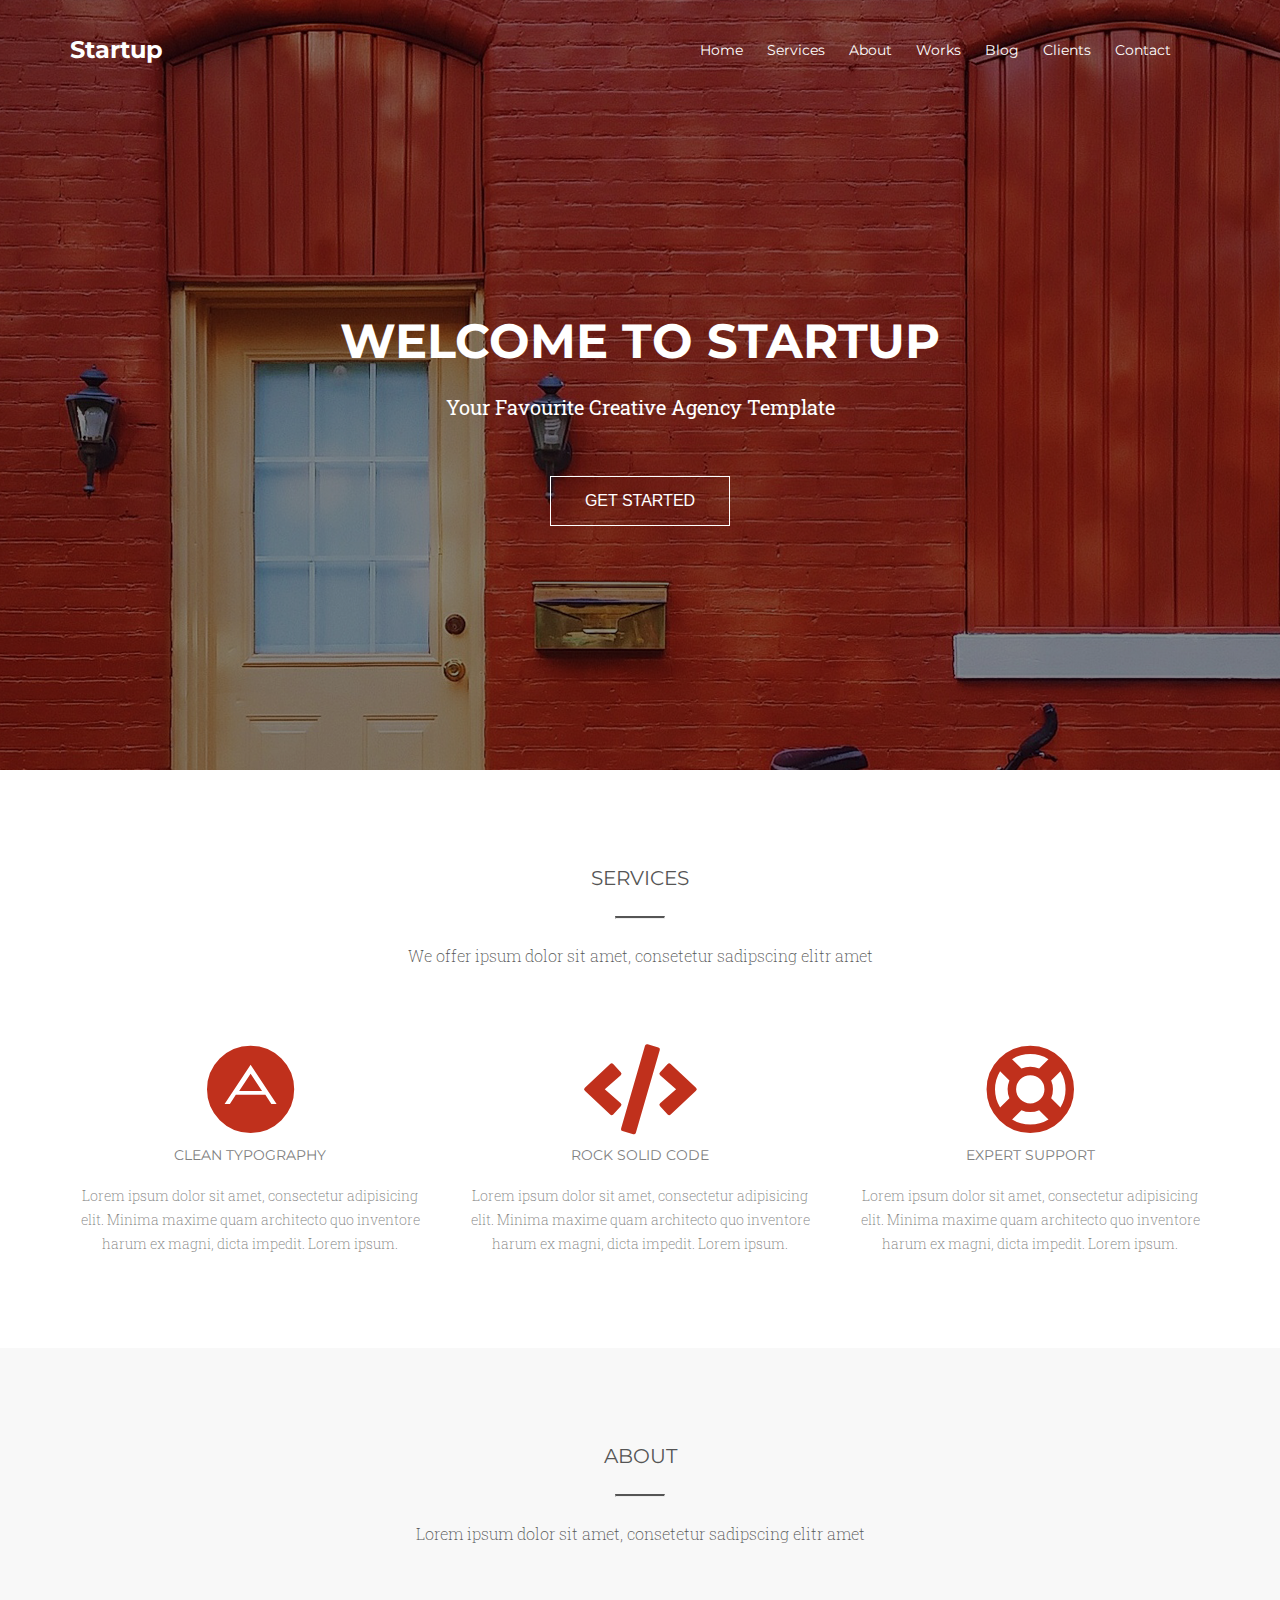
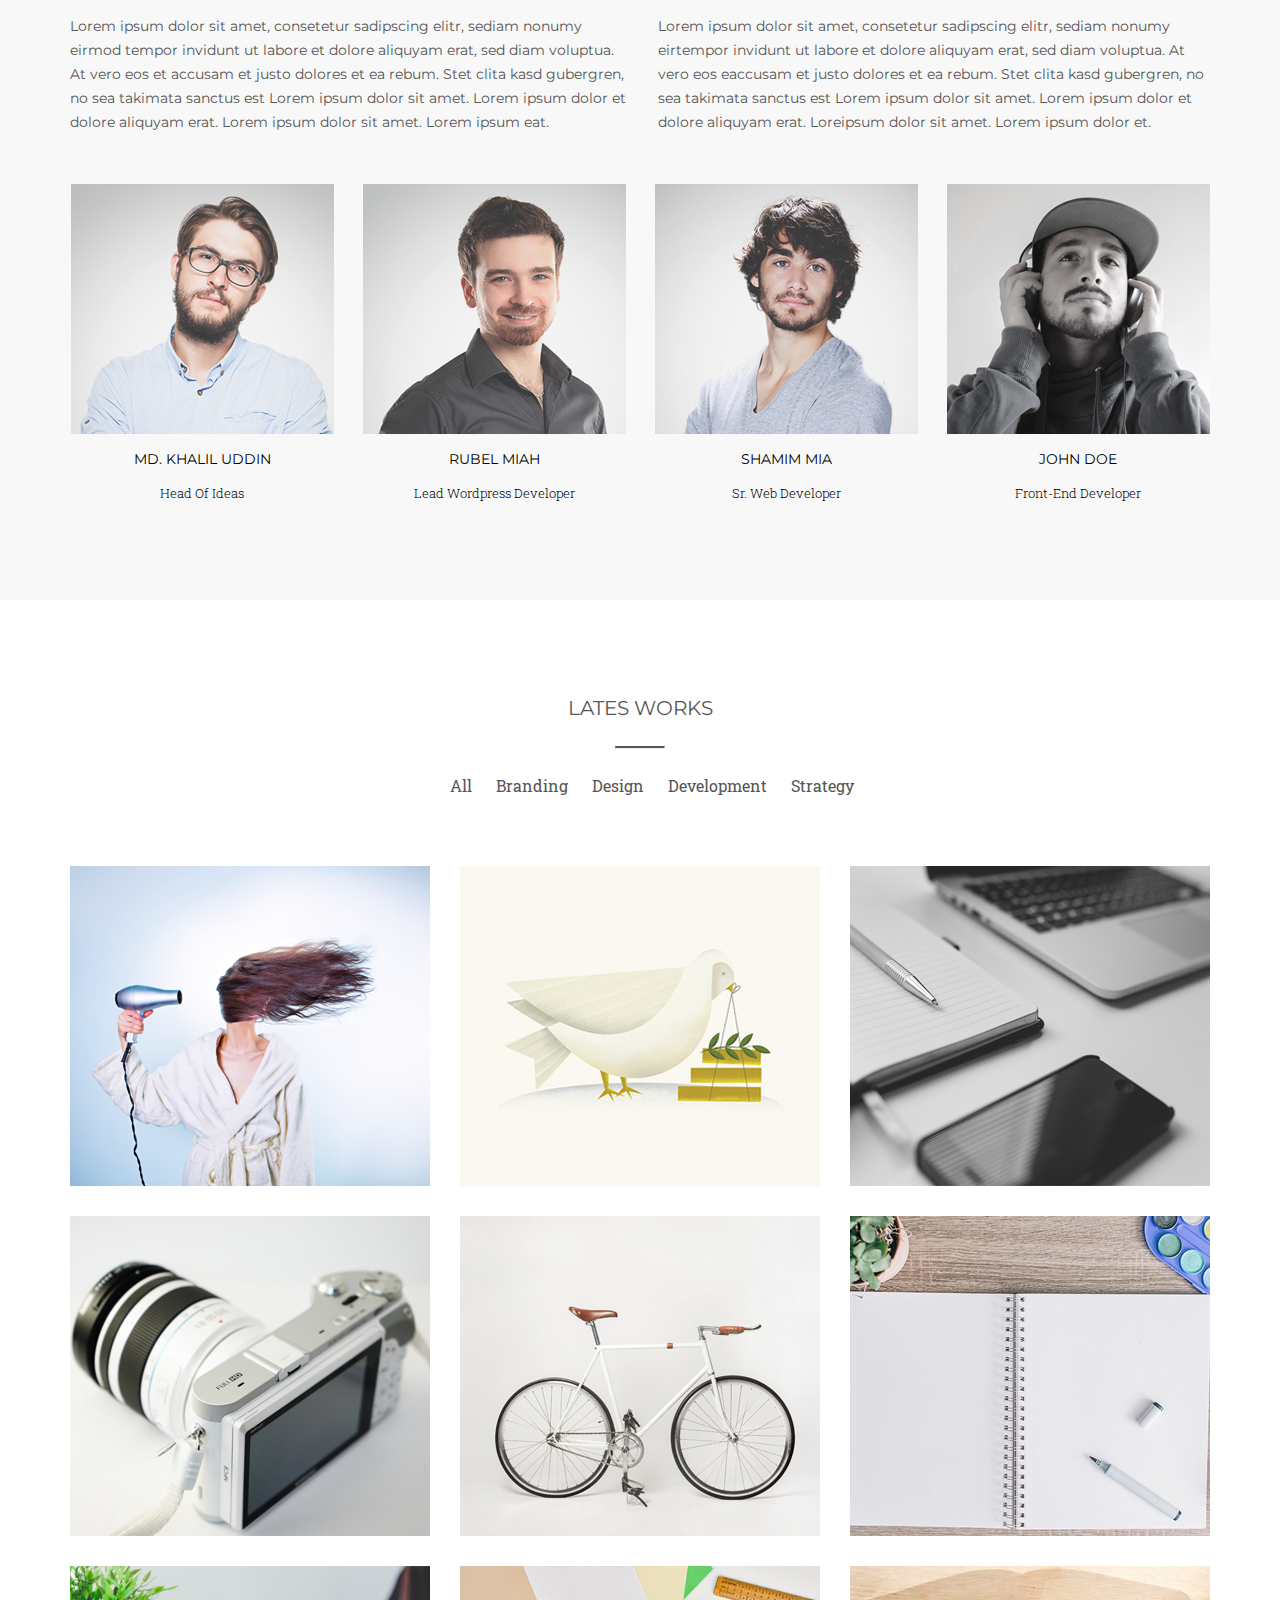
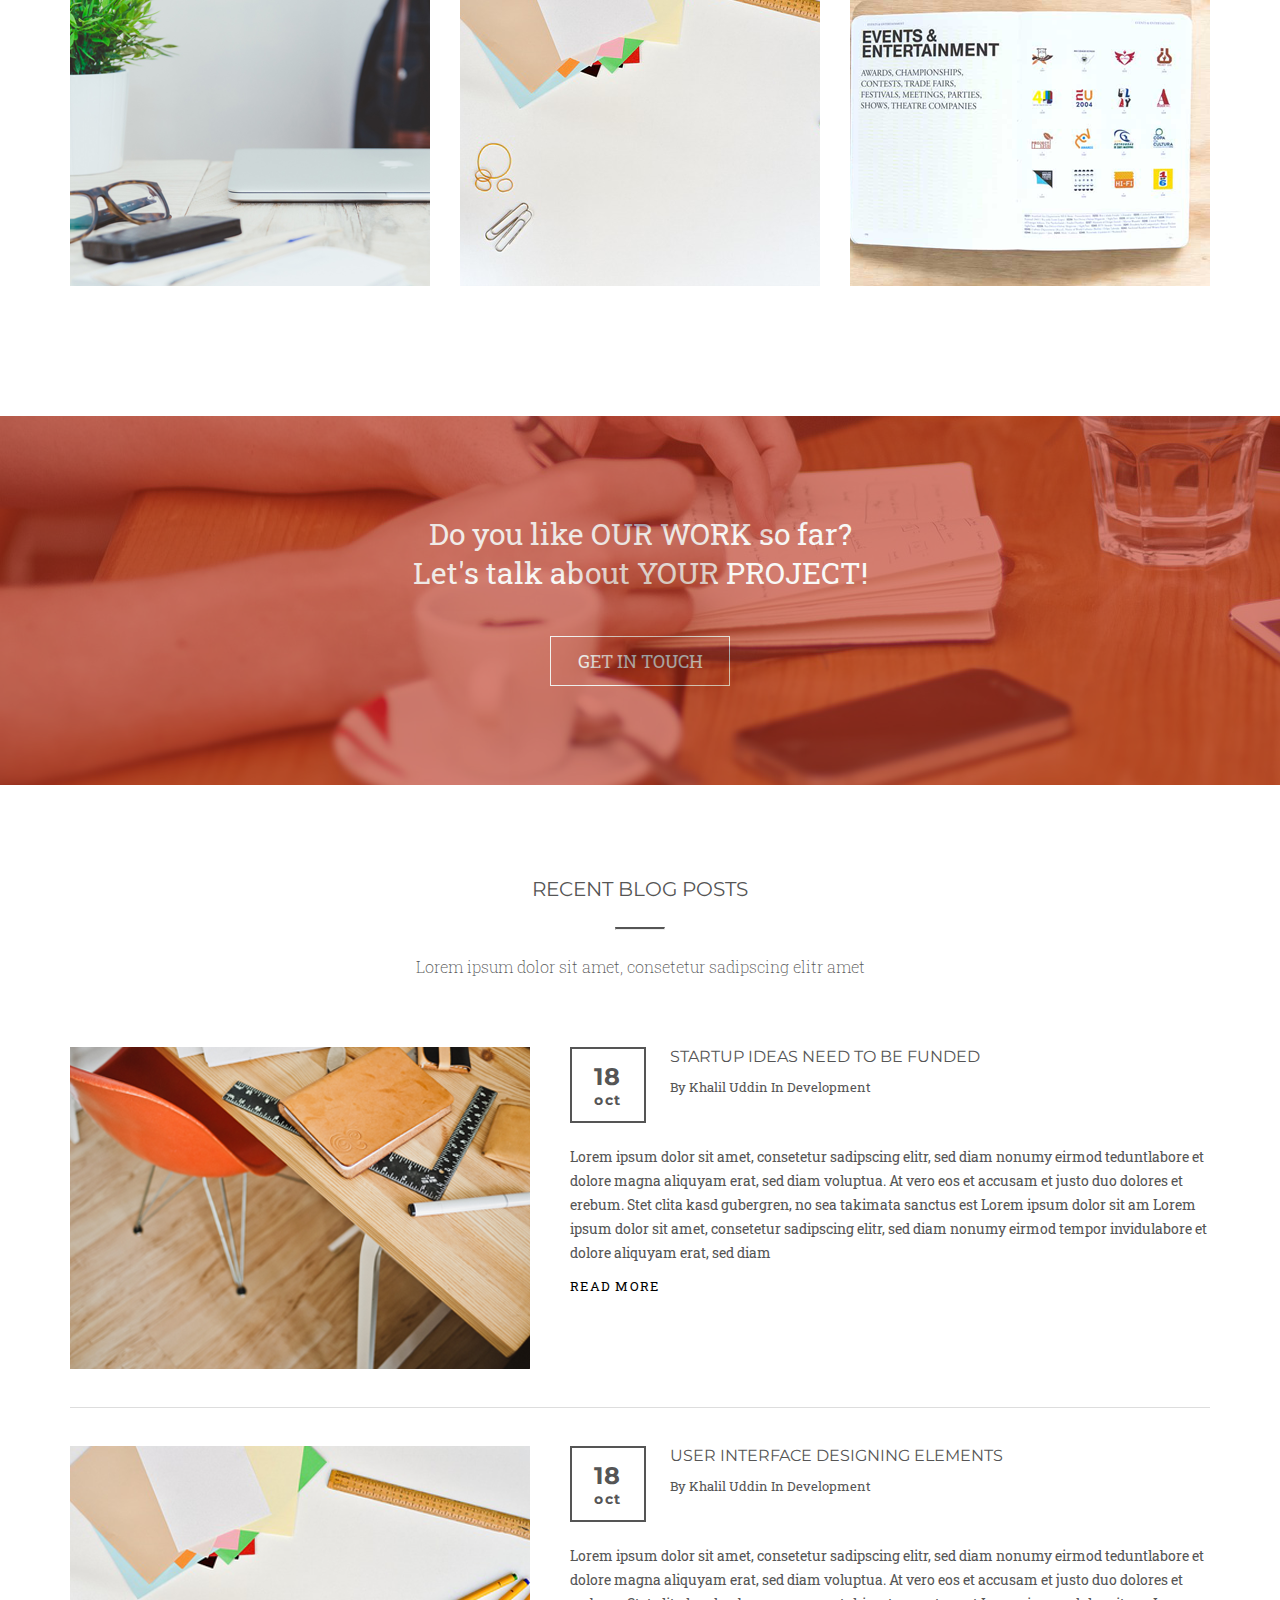
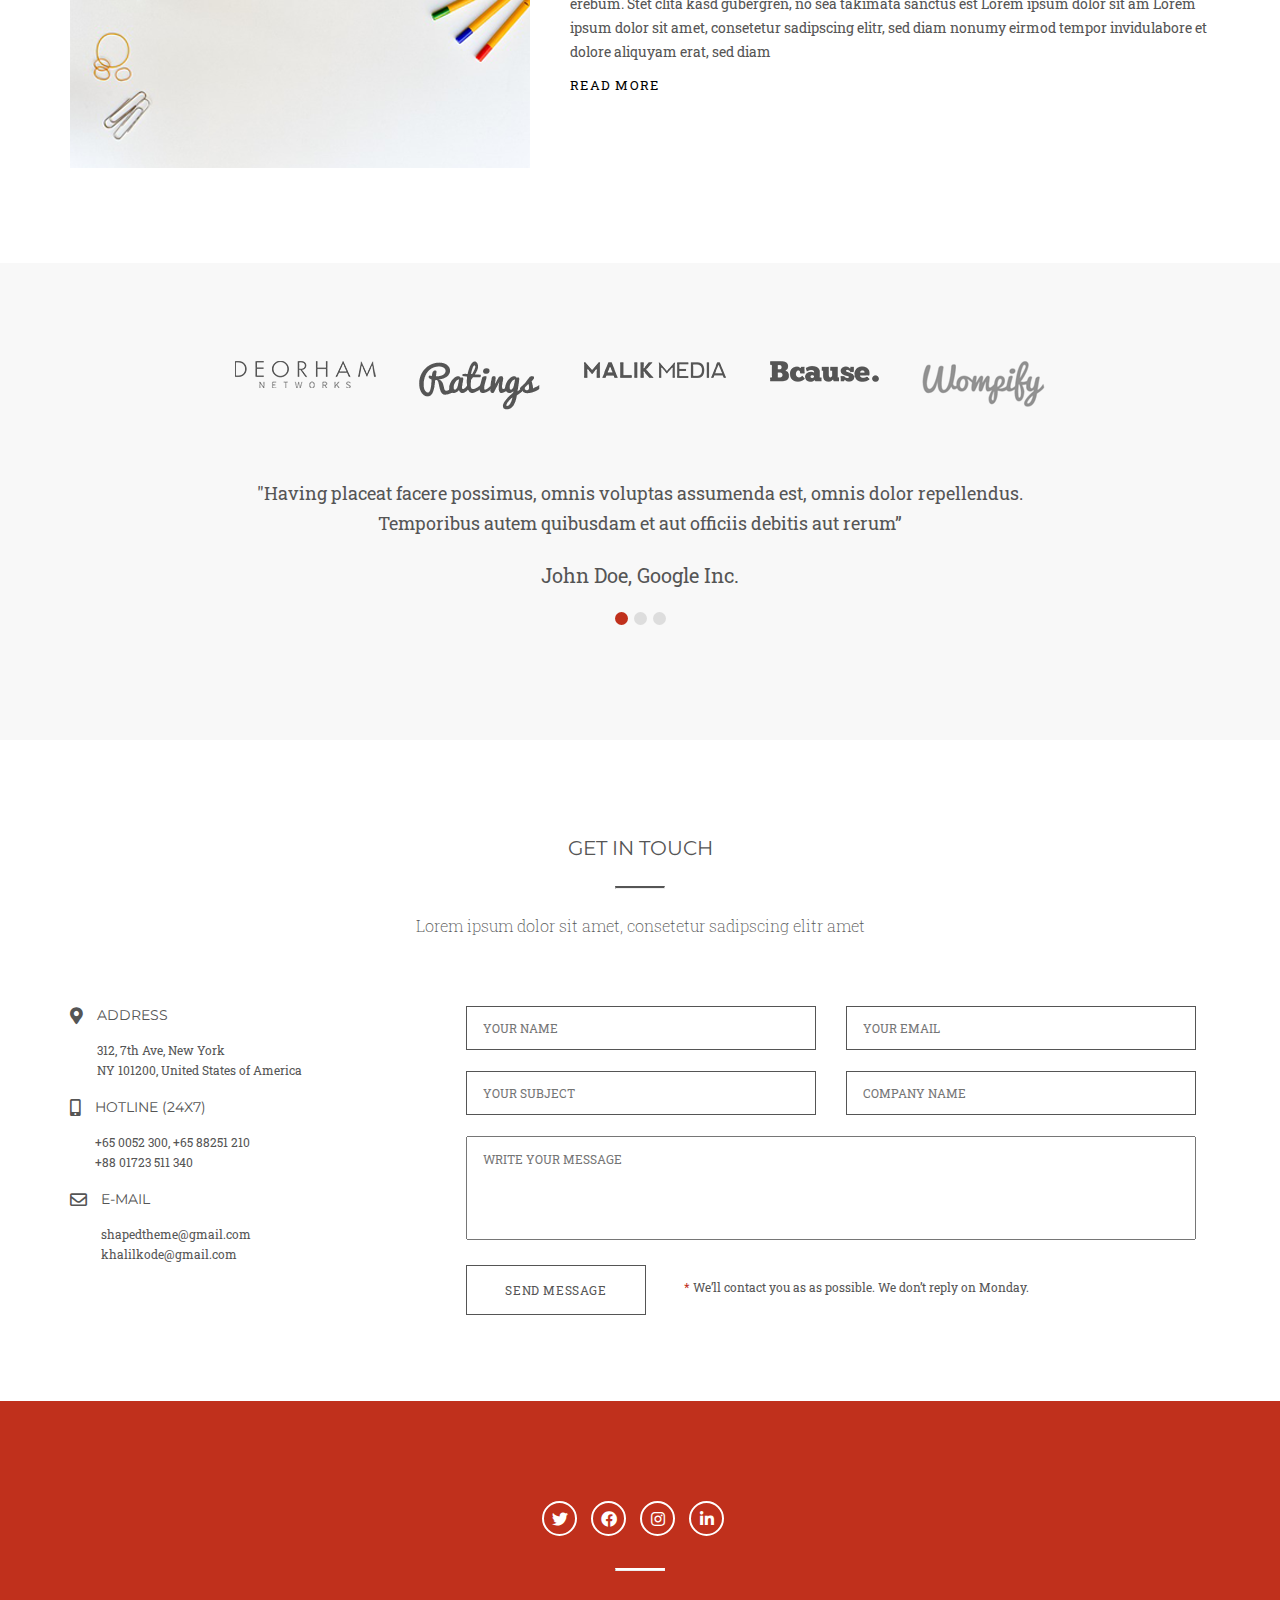
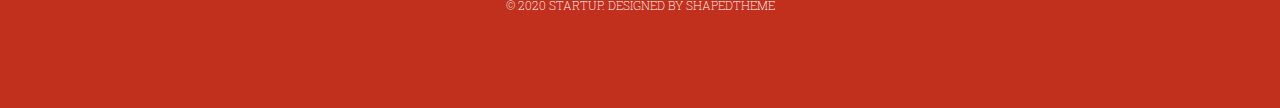
<file: home_layout/index.html>
<!DOCTYPE html>
<html lang="en">
  <head>
    <meta charset="UTF-8">
    <meta name="viewport"
          content="width=device-width, user-scalable=no, initial-scale=1.0, maximum-scale=1.0, minimum-scale=1.0">
    <meta http-equiv="X-UA-Compatible" content="ie=edge">

    <link rel="stylesheet" href="styles/index.css">


    <title>Startup</title>
  </head>
  <body>
    <section class="home">
      <div class="header">
        <div class="content-container header__content-container">
          <div class="header__main-menu">
            <div class="header__logo">
              startup
            </div>
            <nav class="navbar header__navbar">
              <a href="#home" class="navbar__item header__navbar-item">home</a>
              <a href="#services" class="navbar__item header__navbar-item">services</a>
              <a href="#about"
                 class="navbar__item header__navbar-item">about</a>
              <a href="#latest-works" class="navbar__item header__navbar-item">works</a>
              <a href="#blog" class="navbar__item header__navbar-item">blog</a>
              <a href="#clients" class="navbar__item header__navbar-item">clients</a>
              <a href="#contact" class="navbar__item header__navbar-item">contact</a>
            </nav>
          </div>



          <div class="header__hamburger-menu menu">
            <input type="checkbox" id="menu__toggle">
            <label for="menu__toggle" class="menu__btn">
             <span></span>
            </label>

            <ul class="list menu__list">
              <li><a class="menu__item" href="#home">home</a></li>
              <li><a class="menu__item" href="#services">services</a></li>
              <li><a class="menu__item" href="#about">about</a></li>
              <li><a class="menu__item" href="#latest-works">works</a></li>
              <li><a class="menu__item" href="#blog">blog</a></li>
              <li><a class="menu__item" href="#clients">clients</a></li>
              <li><a class="menu__item" href="#contact">contact</a></li>
            </ul>
          </div>

        </div>
      </div>

      <div class="content-container home__content-container">
        <div class="home__title">
          <h1 class="home__h1">
            welcome to startup
          </h1>
          <p class="home__p">
            your favourite creative agency template
          </p>
        </div>
        <button class="button home__button home__button--transparent" formaction="#services">
          get started
        </button>
      </div>
    </section>

  <section id="services">
    <div class="content-container services__content-container">
      <div class="section-title services__title">
        <h2>
          services
        </h2>
        <hr>
        <p>
          We offer ipsum dolor sit amet, consetetur sadipscing elitr amet
        </p>
      </div>
      <ul class="list services__services-list">
        <li class="services__list-item">
          <div class="services__list-item-icon">
            <span>
              <i class="fab fa-adn"></i>
            </span>
          </div>
          <div class="services__list-item-info">
            <h2>clean typography</h2>
            <p>Lorem ipsum dolor sit amet, consectetur adipisicing elit. Minima
              maxime quam architecto quo inventore harum ex magni, dicta
              impedit. Lorem ipsum.</p>
          </div>

        </li>
        <li class="services__list-item">
          <div class="services__list-item-icon">
            <span>
              <i class="fas fa-code"></i>
            </span>
          </div>
          <div class="services__list-item-info">
            <h2>rock solid code</h2>
            <p>Lorem ipsum dolor sit amet, consectetur adipisicing elit. Minima
              maxime quam architecto quo inventore harum ex magni, dicta
              impedit. Lorem ipsum.</p>
          </div>
        </li>
        <li class="services__list-item">
          <div class="services__list-item-icon">
            <span>
              <i class="far fa-life-ring"></i>
            </span>
          </div>
          <div class="services__list-item-info">
            <h2>expert support</h2>
            <p>Lorem ipsum dolor sit amet, consectetur adipisicing elit. Minima
              maxime quam architecto quo inventore harum ex magni, dicta
              impedit. Lorem ipsum.</p>
          </div>
        </li>
      </ul>
    </div>

  </section>

  <section id="about">
    <div class="content-container about__content-container">
      <div class="section-title about__title">
        <h2>
          about
        </h2>
        <hr>
        <p>
          Lorem ipsum dolor sit amet, consetetur sadipscing elitr amet</p>
      </div>
      <div class="about__content">
        <p>Lorem ipsum dolor sit amet, consetetur sadipscing elitr, sediam
          nonumy eirmod tempor invidunt ut labore et dolore aliquyam erat, sed
          diam voluptua. At vero eos et accusam et justo dolores et ea rebum.
          Stet clita kasd gubergren, no sea takimata sanctus est Lorem ipsum
          dolor sit amet. Lorem ipsum dolor et dolore aliquyam erat. Lorem
          ipsum dolor sit amet. Lorem ipsum eat.</p>
        <p>Lorem ipsum dolor sit amet, consetetur sadipscing elitr, sediam
          nonumy
          eirtempor invidunt ut labore et dolore aliquyam erat, sed diam
          voluptua. At vero eos eaccusam et justo dolores et ea rebum. Stet
          clita
          kasd gubergren, no sea takimata sanctus est Lorem ipsum dolor sit
          amet.
          Lorem ipsum dolor et dolore aliquyam erat. Loreipsum dolor sit amet.
          Lorem ipsum dolor et.</p>
      </div>

      <ul class="list about__team-list">
        <li class="about__list-item">
          <div class="img-contain about__img">

            <img class="img-contain" src="./assets/images/khalil.svg" alt="khalil">
            <div class="about__img-overlay">
              <a class="about__url" href="#">
                <i class="fab fa-facebook-square"></i>
              </a>
              <a class="about__url" href="#">
                <i class="fab fa-twitter"></i>
              </a>
              <a class="about__url" href="#">
                <i class="fab fa-instagram"></i>
              </a>
              <a class="about__url" href="#">
                <i class="fab fa-linkedin-in"></i>
              </a>
            </div>
          </div>
          <h2 class="team__h2">md. khalil uddin</h2>
          <p class="team__p">head of ideas</p>
        </li>

        <li class="about__list-item">
          <div class="img-contain about__img">
            <img class="img-contain" src="./assets/images/rubel.svg" alt="rubel">
            <div class="about__img-overlay">
              <a class="about__url" href="#">
                <i class="fab fa-facebook-square"></i>
              </a>
              <a class="about__url" href="#">
                <i class="fab fa-twitter"></i>
              </a>
              <a class="about__url" href="#">
                <i class="fab fa-instagram"></i>
              </a>
              <a class="about__url" href="#">
                <i class="fab fa-linkedin-in"></i>
              </a>
            </div>
          </div>
          <h2 class="team__h2">rubel miah</h2>
          <p class="team__p">lead wordpress developer</p>
        </li>

        <li class="about__list-item">
          <div class="img-cover about__img">
            <img class="img-contain" src="./assets/images/shamim.svg" alt="shamim">
            <div class="about__img-overlay">
              <a class="about__url" href="#">
                <i class="fab fa-facebook-square"></i>
              </a>
              <a class="about__url" href="#">
                <i class="fab fa-twitter"></i>
              </a>
              <a class="about__url" href="#">
                <i class="fab fa-instagram"></i>
              </a>
              <a class="about__url" href="#">
                <i class="fab fa-linkedin-in"></i>
              </a>
            </div>
          </div>
          <h2 class="team__h2">shamim mia</h2>
          <p class="team__p">sr. web developer</p>
        </li>

        <li class="about__list-item">
          <div class="img-cover about__img">
            <img class="img-contain" src="./assets/images/john.svg" alt="john">
            <div class="about__img-overlay">
              <a class="about__url" href="#">
                <i class="fab fa-facebook-square"></i>
              </a>
              <a class="about__url" href="#">
                <i class="fab fa-twitter"></i>
              </a>
              <a class="about__url" href="#">
                <i class="fab fa-instagram"></i>
              </a>
              <a class="about__url" href="#">
                <i class="fab fa-linkedin-in"></i>
              </a>
            </div>
          </div>
          <h2 class="team__h2">john doe</h2>
          <p class="team__p">front-end developer</p>
        </li>
      </ul>
    </div>
  </section>

  <section id="latest-works">
    <div class="content-container latest-works__content-container">
      <div class="section-title latest-works__title">
        <h2>
          lates works
        </h2>
        <hr>
        <nav class="navbar">
          <a href="" class="navbar__item latest-works__navbar-item">all</a>
          <a href="" class="navbar__item latest-works__navbar-item">branding</a>
          <a href="" class="navbar__item latest-works__navbar-item">design</a>
          <a href="" class="navbar__item latest-works__navbar-item">development</a>
          <a href="" class="navbar__item latest-works__navbar-item">strategy</a>
        </nav>
      </div>
      <ul class="list latest-works__list">
        <li class="latest-works__list-item">
          <div class="img-cover latest-works__img">
            <img class="img-contain" src="./assets/images/works1.svg" alt="works1">
            <div class="latest-works__img-overlay">
              <h2 class="latest-works__h2-overlay">hair dresser</h2>
              <p class="latest-works__p-overlay">branding</p>
              <button class="button latest-works__button">view ></button>
            </div>
          </div>
        </li>
        <li class="latest-works__list-item">
          <div class="latest-works__img">
            <img class="img-contain" src="./assets/images/works2.svg" alt="works2">
            <div class="latest-works__img-overlay">
              <h2 class="latest-works__h2-overlay">bird lover</h2>
              <p class="latest-works__p-overlay">design</p>
              <button class="button latest-works__button">view ></button>
            </div>
          </div>
        </li>
        <li class="latest-works__list-item">
          <div class="latest-works__img">
            <img class="img-contain" src="./assets/images/works3.svg" alt="works3">
            <div class="latest-works__img-overlay">
              <h2 class="latest-works__h2-overlay">freelancer</h2>
              <p class="latest-works__p-overlay">development</p>
              <button class="button latest-works__button">view ></button>
            </div>
          </div>
        </li>
        <li class="latest-works__list-item">
          <div class="latest-works__img">
            <img class="img-contain" src="./assets/images/works4.svg" alt="works4">
            <div class="latest-works__img-overlay">
              <h2 class="latest-works__h2-overlay">photographer</h2>
              <p class="latest-works__p-overlay">strategy</p>
              <button class="button latest-works__button">view ></button>
            </div>
          </div>
        </li>
        <li class="latest-works__list-item">
          <div class="latest-works__img">
            <img class="img-contain" src="./assets/images/works5.svg" alt="works5">
            <div class="latest-works__img-overlay">
              <h2 class="latest-works__h2-overlay">travel bloger</h2>
              <p class="latest-works__p-overlay">branding</p>
              <button class="button latest-works__button">view ></button>
            </div>
          </div>
        </li>
        <li class="latest-works__list-item">
          <div class="latest-works__img">
            <img class="img-contain" src="./assets/images/works6.svg" alt="works6">
            <div class="latest-works__img-overlay">
              <h2 class="latest-works__h2-overlay">student</h2>
              <p class="latest-works__p-overlay">design</p>
              <button class="button latest-works__button">view ></button>
            </div>
          </div>
        </li>
        <li class="latest-works__list-item">
          <div class="latest-works__img">
            <img class="img-contain" src="./assets/images/works7.svg" alt="works7">
            <div class="latest-works__img-overlay">
              <h2 class="latest-works__h2-overlay">travel agency</h2>
              <p class="latest-works__p-overlay">development</p>
              <button class="button latest-works__button">view ></button>
            </div>
          </div>
        </li>
        <li class="latest-works__list-item">
          <div class="latest-works__img">
            <img class="img-contain" src="./assets/images/works8.svg" alt="works8">
            <div class="latest-works__img-overlay">
              <h2 class="latest-works__h2-overlay">school</h2>
              <p class="latest-works__p-overlay">strategy</p>
              <button class="button latest-works__button">view ></button>
            </div>
          </div>
        </li>
        <li class="latest-works__list-item">
          <div class="latest-works__img">
            <img class="img-contain" src="./assets/images/works9.svg" alt="works9">
            <div class="latest-works__img-overlay">
              <h2 class="latest-works__h2-overlay">events agency</h2>
              <p class="latest-works__p-overlay">design</p>
              <button class="button latest-works__button">view ></button>
            </div>
          </div>
        </li>
      </ul>
    </div>
  </section>

  <section class="promo">
    <div class="promo__layer">
      <div class="content-container promo__content-container">
        <div class="promo__title">
          <h2 class="promo__h2">Do you like <span>our work</span> so far?</h2>
          <h2 class="promo__h2">Let's talk about <span>your project!</span></h2>
        </div>
        <button class="button promo__button">
          get in touch
        </button>
      </div>
    </div>
  </section>

  <section id="blog">
    <div class="content-container blog__content-container">
      <div class="section-title blog__title">
        <h2>
          recent blog posts
        </h2>
        <hr>
        <p>
          Lorem ipsum dolor sit amet, consetetur sadipscing elitr amet</p>
      </div>
      <ul class="list blog__content">
        <li class="blog__item blog-item">
          <div class="blog-item__img-wrapper">
            <img src="./assets/images/blog-img-1.svg" alt="blog-1" class="img-contain">
          </div>

          <div class="blog-item__data-block data-block">
            <div class="data-block__data-title">
              <div class="data-block__date blog-date">
                <p class="blog-date__day">18</p>
                <p class="date__month">oct</p>
              </div>
              <div class="blog-data-block__header blog-header">
                <p class="blog-header__header">
                  startup ideas need to be funded
                </p>
                <p class="blog-header__p">
                  by <span>khalil</span> uddin in <span>development</span>
                </p>
              </div>
            </div>
            <div class="data-block__content blog-content">
              <p class="blog-content__p">
                Lorem ipsum dolor sit amet, consetetur sadipscing elitr, sed
                diam nonumy eirmod teduntlabore et dolore magna aliquyam erat,
                sed diam voluptua. At vero eos et accusam et justo duo dolores
                et erebum. Stet clita kasd gubergren, no sea takimata sanctus
                est Lorem ipsum dolor sit am Lorem ipsum dolor sit amet,
                consetetur sadipscing elitr, sed diam nonumy eirmod tempor
                invidulabore et dolore aliquyam erat, sed diam
              </p>

              <button class="blog-content__button">
                read more
              </button>
            </div>
          </div>
        </li>
        <li class="blog__item blog-item">
          <div class="blog-item__img-wrapper">
            <img src="./assets/images/blog-img-2.svg" alt="blog-1" class="img-contain">
          </div>

          <div class="blog-item__data-block data-block">
            <div class="data-block__data-title">
              <div class="data-block__date blog-date">
                <p class="blog-date__day">18</p>
                <p class="date__month">oct</p>
              </div>
              <div class="blog-data-block__header blog-header">
                <p class="blog-header__header">
                  user interface designing elements
                </p>
                <p class="blog-header__p">
                  by <span>khalil</span> uddin in <span>development</span>
                </p>
              </div>
            </div>
            <div class="data-block__content blog-content">
              <p class="blog-content__p">
                Lorem ipsum dolor sit amet, consetetur sadipscing elitr, sed
                diam nonumy eirmod teduntlabore et dolore magna aliquyam erat,
                sed diam voluptua. At vero eos et accusam et justo duo dolores
                et erebum. Stet clita kasd gubergren, no sea takimata sanctus
                est Lorem ipsum dolor sit am Lorem ipsum dolor sit amet,
                consetetur sadipscing elitr, sed diam nonumy eirmod tempor
                invidulabore et dolore aliquyam erat, sed diam
              </p>

              <button class="blog-content__button">
                read more
              </button>
            </div>
          </div>
        </li>
      </ul>
    </div>
  </section>

  <section id="clients">
    <div class="content-container clients__content-container">
      <ul class="list clients__brands-list">
        <li class="clients__brands-item">
          <img src="./assets/images/clients-deorham.svg" alt="clients-deorham" class="img-contain">
        </li>
        <li class="brands-item">
          <img src="./assets/images/clients-ratings.svg" alt="clients-ratings" class="img-contain">
        </li>
        <li class="brands-item">
          <img src="./assets/images/clients-malik.svg" alt="clients-malik" class="img-contain">
        </li>
        <li class="brands-item">
          <img src="./assets/images/clients-because.svg" alt="clients-because" class="img-contain">
        </li>
        <li class="brands-item">
          <img src="./assets/images/clients-womgify.svg" alt="clients-womgify" class="img-contain">
        </li>
      </ul>

      <div class="clients__slider-slide clients-slide">
        <p class="clients-slide__p">"Having placeat facere possimus, omnis
          voluptas assumenda est, omnis dolor repellendus. Temporibus autem
          quibusdam et aut officiis debitis aut rerum”
        </p>
        <p class="clients-slide__author">
          john doe, google inc.
        </p>
        <div class="clients-slide__block-decor block-decor">
          <p class="block-decor__p block-decor__p--active"></p>
          <p class="block-decor__p"></p>
          <p class="block-decor__p"></p>
        </div>
      </div>
    </div>
  </section>

  <section id="contact">
    <div class="content-container contacts__content-container">
      <div class="section-title contacts__title">
        <h2>
          get in touch
        </h2>
        <hr>
        <p>
          Lorem ipsum dolor sit amet, consetetur sadipscing elitr amet</p>
      </div>

      <div class="contacts__content">
        <div class="contacts__contacts-card contacts-card">
          <ul class="list contacts-card__list">
            <li class="contacts-card__item">
              <div class="contacts-card__icon">
                <i class="fas fa-map-marker-alt"></i>
              </div>
              <div class="contacts-card__content">
                <h2>address</h2>
                <p>312, 7th Ave, New York</p>
                <p>NY 101200, United States of America</p>
              </div>
            </li>
            <li class="contacts-card__item">
              <div class="contacts-card__icon">
                <i class="fas fa-mobile-alt"></i>
              </div>
              <div class="contacts-card__content">
                <h2>hotline (24x7)</h2>
                <p>+65 0052 300, +65 88251 210</p>
                <p>+88 01723 511 340</p>
              </div>
            </li>
            <li class="contacts-card__item">
              <div class="contacts-card__icon">
                <i class="far fa-envelope"></i>
              </div>
              <div class="contacts-card__content">
                <h2>e-mail</h2>
                <p>shapedtheme@gmail.com</p>
                <p>khalilkode@gmail.com</p>
              </div>
            </li>
          </ul>
        </div>

        <form class="contacts__form contacts-form" action="">
						<label for="name" class="contacts-form__input-block">
							<input type="text" id="name" name="name" minlength="3" placeholder="your name" required>
						</label>
						<label for="email" class="contacts-form__input-block">
							<input type="email" id="email" name="email" placeholder="your email" required>
						</label>
						<label for="subject" class="contacts-form__input-block">
							<input type="text" id="subject" name="suject" placeholder="your subject">
						</label>
            <label for="company" class="contacts-form__input-block">
							<input type="text" id="company" name="company" placeholder="company name">
						</label>
						<label class="contacts-form__textarea-block" for="message">
							<textarea id="message" name="message" placeholder="write your message" required></textarea>
						</label>
						<button type="submit" class="button contacts-form__button">
							send message
						</button>
            <p class="contacts-form__p"><span>*</span> We’ll contact you as as possible. We don’t reply on Monday.</p>
					</form>
      </div>

    </div>
  </section>

  <footer id="footer">
    <div class="content-container footer__content-container">
      <div class="section-title footer-title">
        <ul class="list footer-list">
          <li>
            <a href="#" class="footer-list__icon-wrapper">
              <i class="fab fa-twitter"></i>
            </a>
          </li>
          <li>
            <a href="#" class="footer-list__icon-wrapper">
              <i class="fab fa-facebook"></i>
            </a>
          </li>
          <li>
            <a href="#" class="footer-list__icon-wrapper">
              <i class="fab fa-instagram"></i>
            </a>
          </li>
          <li>
            <a href="#" class="footer-list__icon-wrapper">
              <i class="fab fa-linkedin-in"></i>
            </a>
          </li>
        </ul>
        <hr class="footer-title__hr">
        <p class="footer-title__p">
          &copy 2020 startup. designed by shapedtheme</p>
      </div>
    </div>

  </footer>
  </body>
</html>
</file>
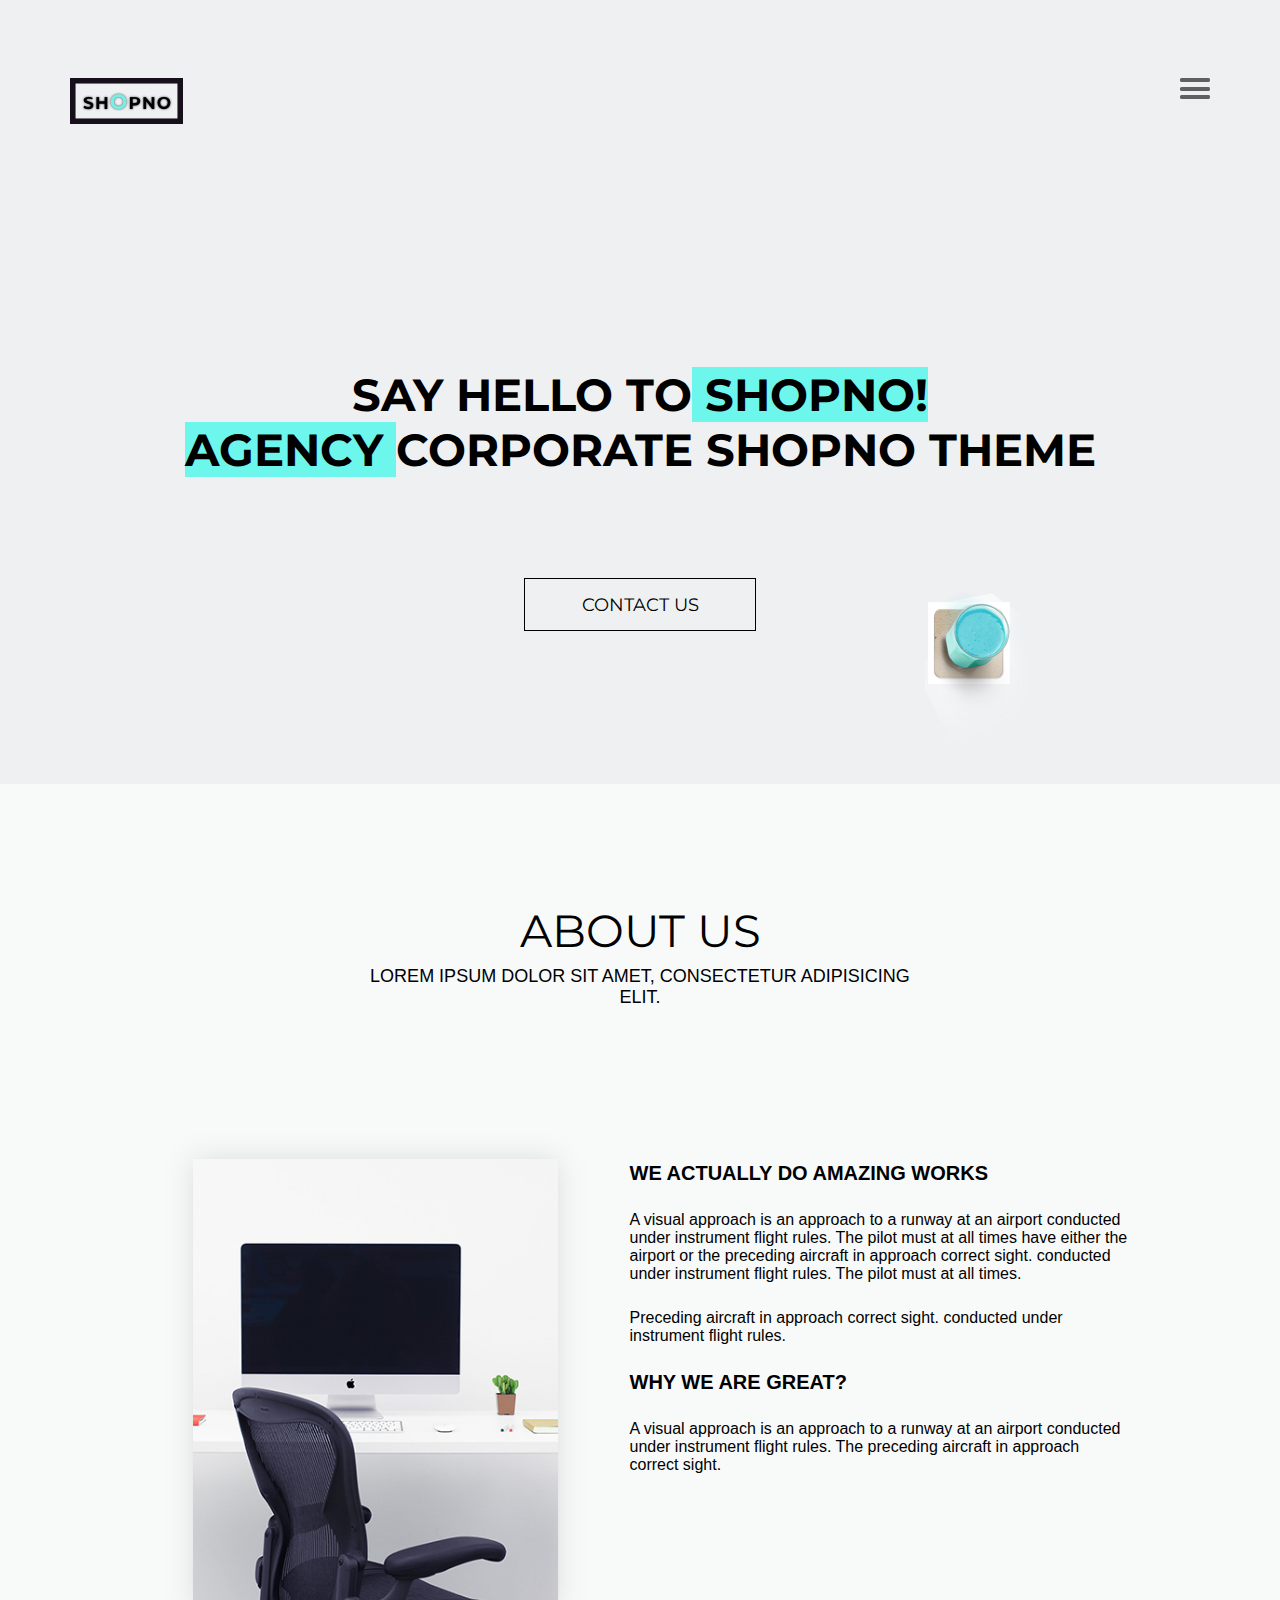
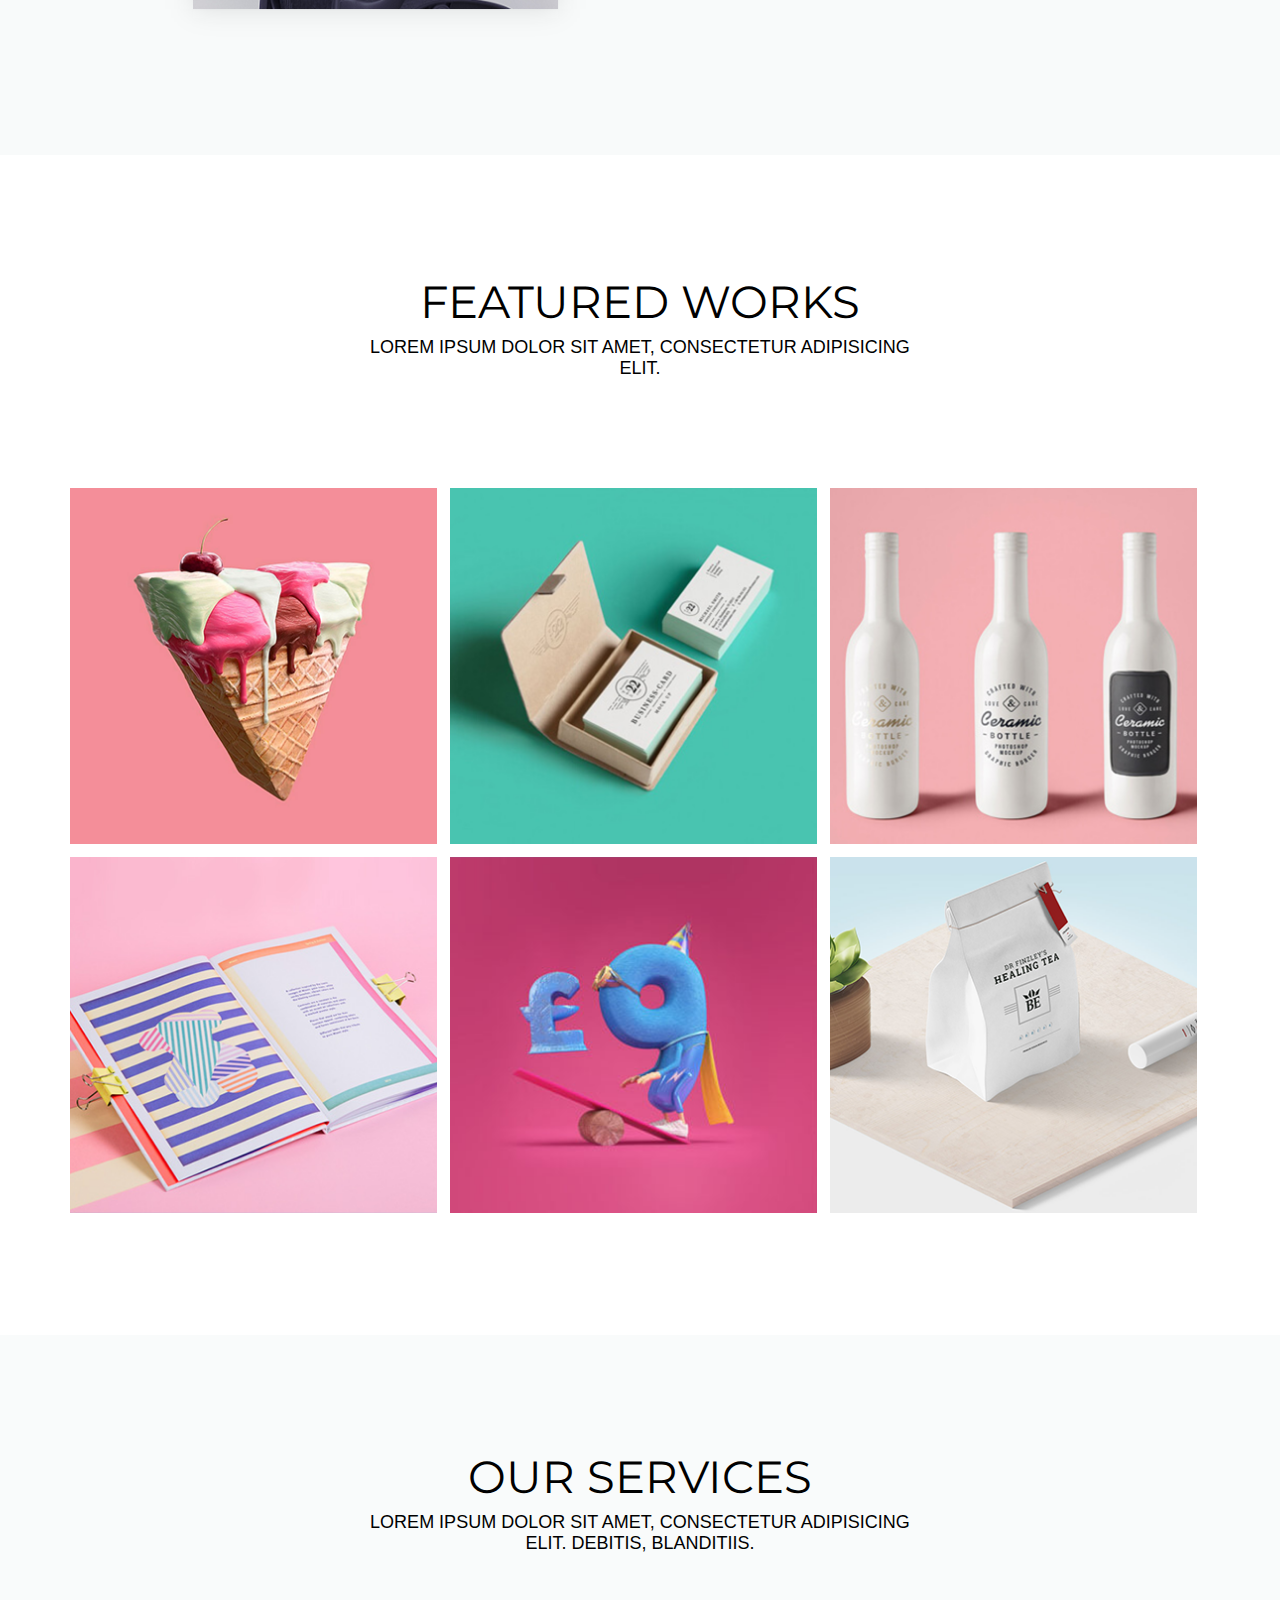
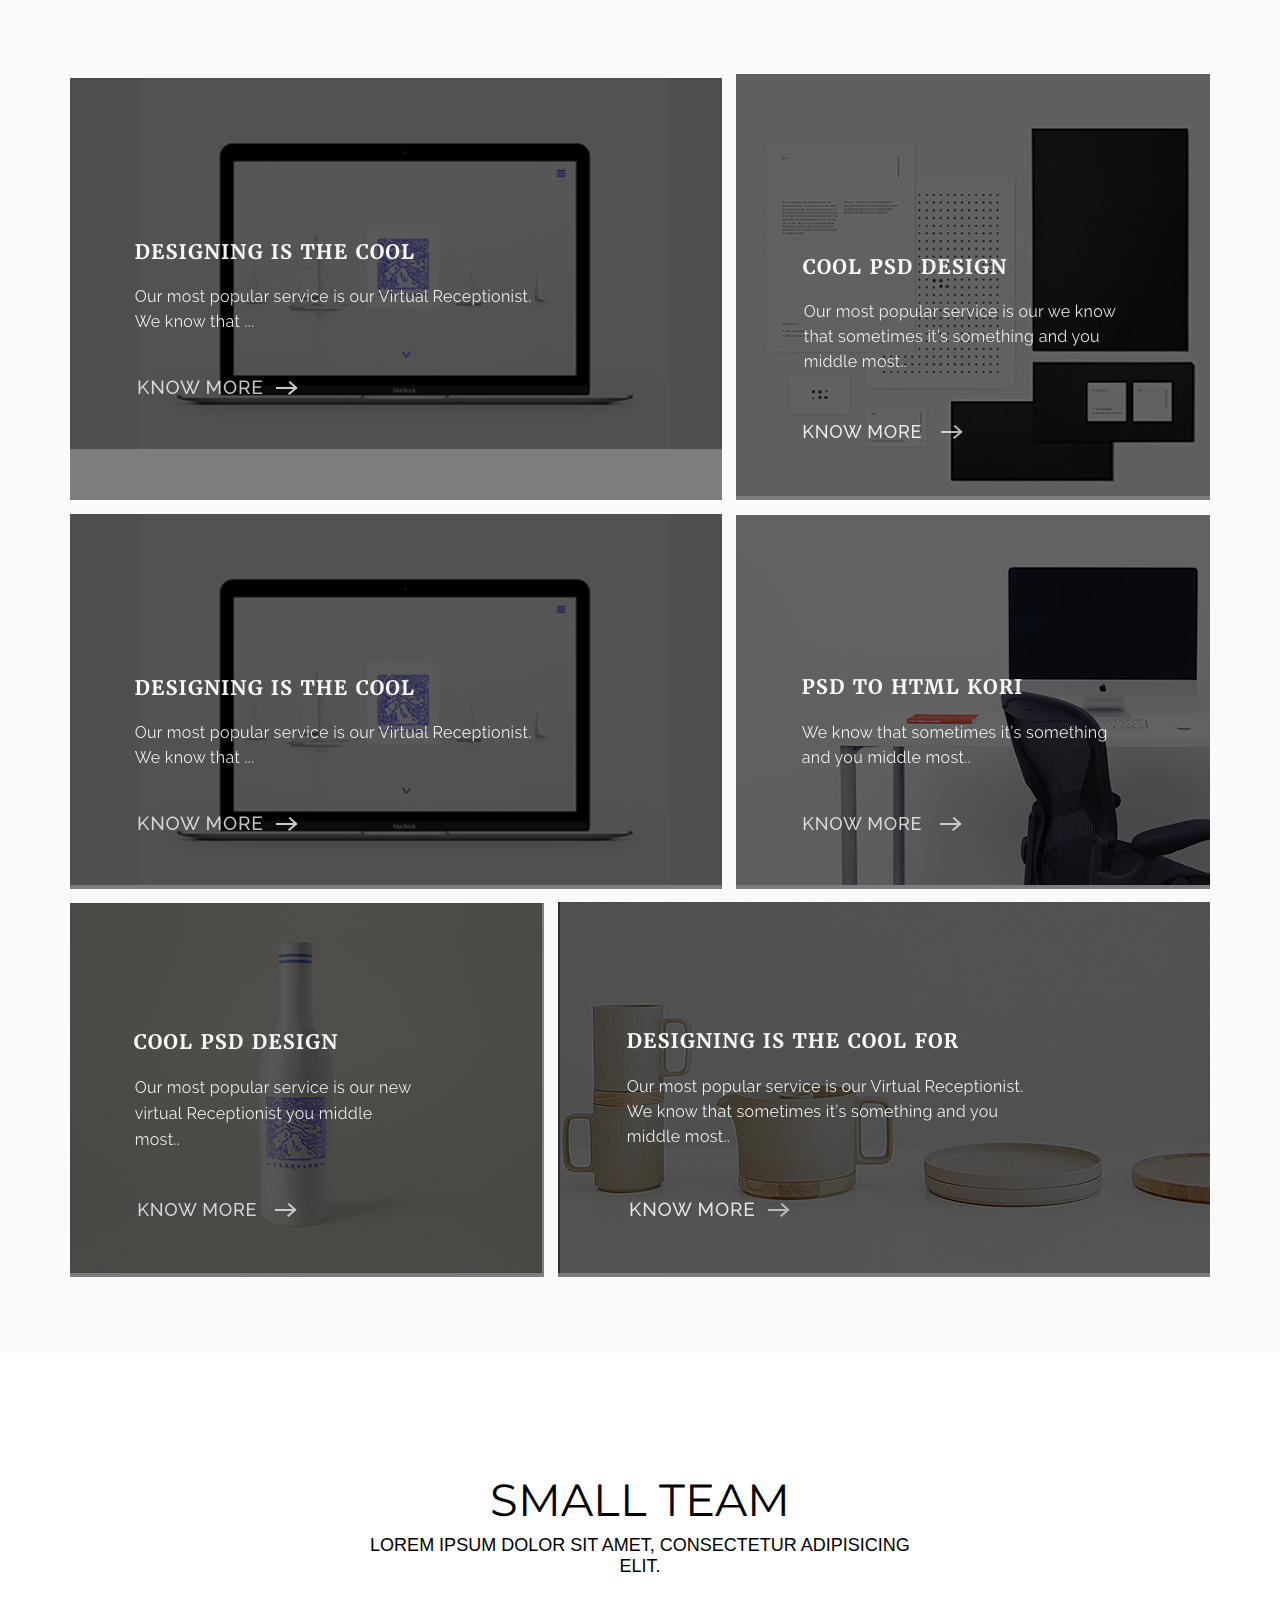
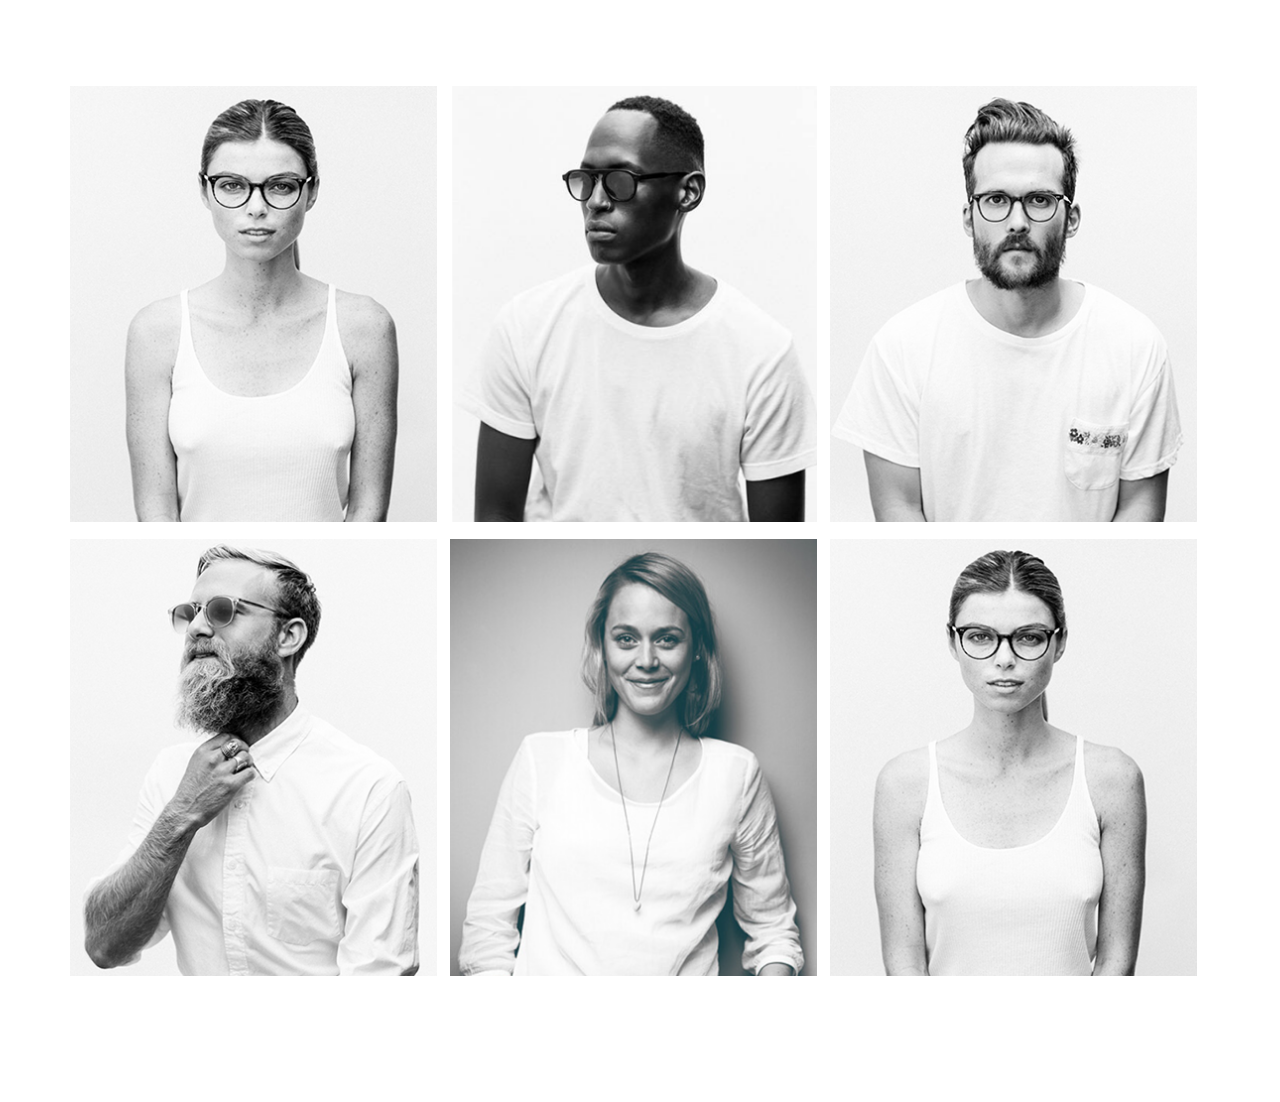
<file: shopno_layout/index.html>
<!DOCTYPE html>
<html lang="en">
  <head>
    <meta charset="UTF-8"/>
    <meta name="viewport" content="width=device-width, initial-scale=1.0"/>

    <link rel="stylesheet" href="./styles/reset.css"/>
    <link rel="stylesheet" href="./styles/main.css"/>
    <link href="https://fonts.googleapis.com/css2?family=Montserrat:wght@700&display=swap"
          rel="stylesheet">

    <title>Document</title>
  </head>
  <body>
    <main class="main-container">

      <section class="title-page">

        <div class="content-container title-page-content-container">

          <header>
            <div class="header-image-wrapper">
              <img src="./assets/images/Logo.png" alt="Logo">
            </div>
            <div class="header-image-wrapper">
              <img src="./assets/images/Menue.png" alt="Menue">
            </div>
          </header>

          <div class="title-page-title-wrapper">
            <h1 class="title-page-title">say hello to<span> shopno! </span></h1>
            <h2 class="title-page-title"><span>agency </span> corporate shopno
              theme</h2>
          </div>

          <div class="bottom-title-page">
            <button class="contact-button">
              Contact us
            </button>
            <div class="bucket-image">
              <img class="cork" src="./assets/images/Cork%20coaster.png"
                   alt="cork">
              <img class="shadow" src="./assets/images/Shadow.png" alt="shadow">
              <img class="bucket" src="./assets/images/Glass.png" alt="glass">
              <img class="color-spill" src="./assets/images/Color%20spill.png"
                   alt="color-spill">
            </div>
          </div>
        </div>

      </section>

      <section class="about-us">
        <div class="content-container about-us-content-container">
          <div class="title-block">
            <p>about us</p>
            <p>Lorem ipsum dolor sit amet, consectetur adipisicing elit.</p>
          </div>

          <div class="about-us-main-content">
            <div class="about-us-image-wrapper">
              <img src="./assets/images/about-us-img.png" alt="about-us">
            </div>
            <div class="about-us-text-wrapper">
              <h3>we actually do amazing works</h3>
              <p>A visual approach is an approach to a runway at an airport
                conducted under instrument flight rules. The pilot must at all
                times have either the airport or the preceding aircraft in
                approach correct sight. conducted under instrument flight
                rules. The pilot must at all times.
              <p>Preceding aircraft in approach correct sight. conducted under
                instrument flight rules.</p>

              <h3>why we are great?</h3>
              <p>A visual approach is an approach to a runway at an airport
                conducted under instrument flight rules.
                The preceding aircraft in approach correct sight.</p>
            </div>
          </div>

        </div>

      </section>

      <section class="featured-works">

        <div class="content-container featured-works-content-container">
          <div class="title-block">
            <p>featured works</p>
            <p>Lorem ipsum dolor sit amet, consectetur adipisicing elit.</p>
          </div>

          <div class="featured-works-list">
            <div class="featured-works-list-card">
              <img src="./assets/images/ice-cream.png" alt="ice-cream">
            </div>
            <div class="featured-works-list-card">
              <img src="./assets/images/box.png" alt="box">
            </div>
            <div class="featured-works-list-card">
              <img src="./assets/images/bottles.png" alt="bottles">
            </div>
            <div class="featured-works-list-card">
              <img src="./assets/images/book.png" alt="book">
            </div>
            <div class="featured-works-list-card">
              <img src="./assets/images/pound-number.png" alt="pound-number">
            </div>
            <div class="featured-works-list-card">
              <img src="./assets/images/tea.png" alt="tea">
            </div>
          </div>
        </div>
      </section>

      <section class="our-service">
        <div class="content-container our-service-content-container">
          <div class="title-block">
            <p>Our services</p>
            <p>Lorem ipsum dolor sit amet, consectetur adipisicing elit. Debitis,
              blanditiis.</p>
          </div>

          <div class="our-service-list">
            <div class="our-service-list-card width-big height-big">
              <img src="./assets/images/design-is-the-cool.png" alt="cool-psd">

              <div class="our-service-list-card-overlay overlay-text-wrapper">
                <h3>designing is the cool love for.</h3>
                <p>A visual approach is an approach to a runway at an airport
                  conducted under instrument flight rules. The pilot must at all
                  times have either the airport or the preceding aircraft in
                  approach correct sight. conducted under instrument flight
                  rules. The pilot must at all times.</p>
                <p>Lorem ipsum dolor sit amet, consectetur adipisicing elit. Alias
                  aliquam, at aut, autem consectetur dolor doloremque error esse et
                  excepturi fuga iste magnam maiores maxime modi neque nostrum odio
                  perferendis perspiciatis, placeat porro quia quis quo quos
                  recusandae reprehenderit repudiandae saepe sapiente sed similique
                  sint soluta tenetur ullam unde voluptate.</p>
              </div>
            </div>
            <div class="our-service-list-card width-middle height-big">
              <img src="./assets/images/cool-psd.png" alt="cool-psd">

              <div class="our-service-list-card-overlay overlay-text-wrapper">
                <h3>cool psd design.</h3>
                <p>A visual approach is an approach to a runway at an airport
                  conducted under instrument flight rules. The pilot must at all
                  times have either the airport or the preceding aircraft in
                  approach correct sight. conducted under instrument flight
                  rules. The pilot must at all times.</p>
                <p>Lorem ipsum dolor sit amet, consectetur adipisicing elit. Alias
                  aliquam, at aut, autem consectetur dolor doloremque error esse et
                  excepturi fuga iste magnam maiores maxime modi neque nostrum odio
                  perferendis perspiciatis.</p>
              </div>
            </div>
            <div class="our-service-list-card width-big height-middle">
              <img src="./assets/images/design-is-the-cool.png" alt="cool-psd">

              <div class="our-service-list-card-overlay overlay-text-wrapper">
                <h3>designing is the cool love for.</h3>
                <p>A visual approach is an approach to a runway at an airport
                  conducted under instrument flight rules. The pilot must at all
                  times have either the airport or the preceding aircraft in
                  approach correct sight. conducted under instrument flight
                  rules. The pilot must at all times.</p>
                <p>Lorem ipsum dolor sit amet, consectetur adipisicing elit. Alias
                  aliquam, at aut, autem consectetur dolor doloremque error esse et
                  excepturi fuga iste magnam maiores maxime modi neque nostrum odio
                  perferendis perspiciatis, placeat porro quia quis quo quos
                  recusandae reprehenderit repudiandae saepe sapiente sed similique
                  sint soluta tenetur ullam unde voluptate.</p>
              </div>
            </div>
            <div class="our-service-list-card width-middle height-middle">
              <img src="./assets/images/psd-to-html.png" alt="cool-psd">

              <div class="our-service-list-card-overlay overlay-text-wrapper">
                <h3>psd to html kori.</h3>
                <p>A visual approach is an approach to a runway at an airport
                  conducted under instrument flight rules. The pilot must at all
                  times have either the airport or the preceding aircraft in
                  approach correct sight.</p>
                <p>Lorem ipsum dolor sit amet, consectetur adipisicing elit. Alias
                  aliquam, at aut, autem consectetur dolor doloremque error esse et
                  excepturi.</p>
              </div>
            </div>
            <div class="our-service-list-card width-middle height-middle">
              <img src="./assets/images/cool-psd2.png" alt="cool-psd">

              <div class="our-service-list-card-overlay overlay-text-wrapper">
                <h3>cool psd design.</h3>
                <p>A visual approach is an approach to a runway at an airport
                  conducted under instrument flight rules. The pilot must at all
                  times have either the airport or the preceding aircraft in
                  approach correct sight.</p>
                <p>Lorem ipsum dolor sit amet, consectetur adipisicing elit. Alias
                  aliquam, at aut, autem consectetur dolor doloremque error esse et
                  excepturi.</p>
              </div>
            </div>
            <div class="our-service-list-card width-big height-middle">
              <img src="./assets/images/designing.png" alt="cool-psd">

              <div class="our-service-list-card-overlay overlay-text-wrapper">
                <h3>designing is the cool for.</h3>
                <p>A visual approach is an approach to a runway at an airport
                  conducted under instrument flight rules. The pilot must at all
                  times have either the airport or the preceding aircraft in
                  approach correct sight. conducted under instrument flight
                  rules. The pilot must at all times.</p>
                <p>Lorem ipsum dolor sit amet, consectetur adipisicing elit. Alias
                  aliquam, at aut, autem consectetur dolor doloremque error esse et
                  excepturi fuga iste magnam maiores maxime modi neque nostrum odio
                  perferendis perspiciatis.</p>
              </div>
            </div>
          </div>
        </div>
      </section>

      <section class="small-team">

        <div class="content-container featured-works-content-container">
          <div class="title-block">
            <p>small team</p>
            <p>Lorem ipsum dolor sit amet, consectetur adipisicing elit.</p>
          </div>

          <div class="featured-works-list">
            <div class="featured-works-list-card small-team-list-card">
              <img src="./assets/images/person1.png" alt="person1">

              <div class="small-team-list-card-overlay overlay-text-wrapper">
                <div class="small-team-list-card-overlay-arrow"></div>
                <h3>sue smith <span>/ front-end dev</span></h3>
                <p>Lorem ipsum dolor sit amet, consectetur adipisicing elit.
                  Aliquam amet animi!</p>
              </div>
            </div>
            <div class="featured-works-list-card small-team-list-card">
              <img src="./assets/images/person2.png" alt="person2">

              <div class="small-team-list-card-overlay overlay-text-wrapper">
                <div class="small-team-list-card-overlay-arrow"></div>
                <h3>al rayhan <span>/ UI Designer</span></h3>
                <p>Lorem ipsum dolor sit amet, consectetur adipisicing elit.
                  Aliquam amet animi!</p>
              </div>
            </div>
            <div class="featured-works-list-card small-team-list-card">
              <img src="./assets/images/person3.png" alt="person3">

              <div class="small-team-list-card-overlay overlay-text-wrapper">
                <div class="small-team-list-card-overlay-arrow"></div>
                <h3>john doe <span>/ back-end dev</span></h3>
                <p>Lorem ipsum dolor sit amet, consectetur adipisicing elit.
                  Aliquam amet animi!</p>
              </div>
            </div>
            <div class="featured-works-list-card small-team-list-card">
              <img src="./assets/images/person4.png" alt="person4">

              <div class="small-team-list-card-overlay overlay-text-wrapper">
                <div class="small-team-list-card-overlay-arrow"></div>
                <h3>Steve Thompson <span>/ DevOps</span></h3>
                <p>Lorem ipsum dolor sit amet, consectetur adipisicing elit.
                  Aliquam amet animi!</p>
              </div>
            </div>
            <div class="featured-works-list-card small-team-list-card">
              <img src="./assets/images/person5.png" alt="person5">

              <div class="small-team-list-card-overlay overlay-text-wrapper">
                <div class="small-team-list-card-overlay-arrow"></div>
                <h3>Victoria Wong <span>/ Designer</span></h3>
                <p>Lorem ipsum dolor sit amet, consectetur adipisicing elit.
                  Aliquam amet animi!</p>
              </div>
            </div>
            <div class="featured-works-list-card small-team-list-card">
              <img src="./assets/images/person6.png" alt="person6">

              <div class="small-team-list-card-overlay overlay-text-wrapper">
                <div class="small-team-list-card-overlay-arrow"></div>
                <h3>Emma Smith <span>/ Front-end dev</span></h3>
                <p>Lorem ipsum dolor sit amet, consectetur adipisicing elit.
                  Aliquam amet animi!</p>
              </div>
            </div>
          </div>
        </div>

      </section>

    </main>
  </body>
</html>
</file>
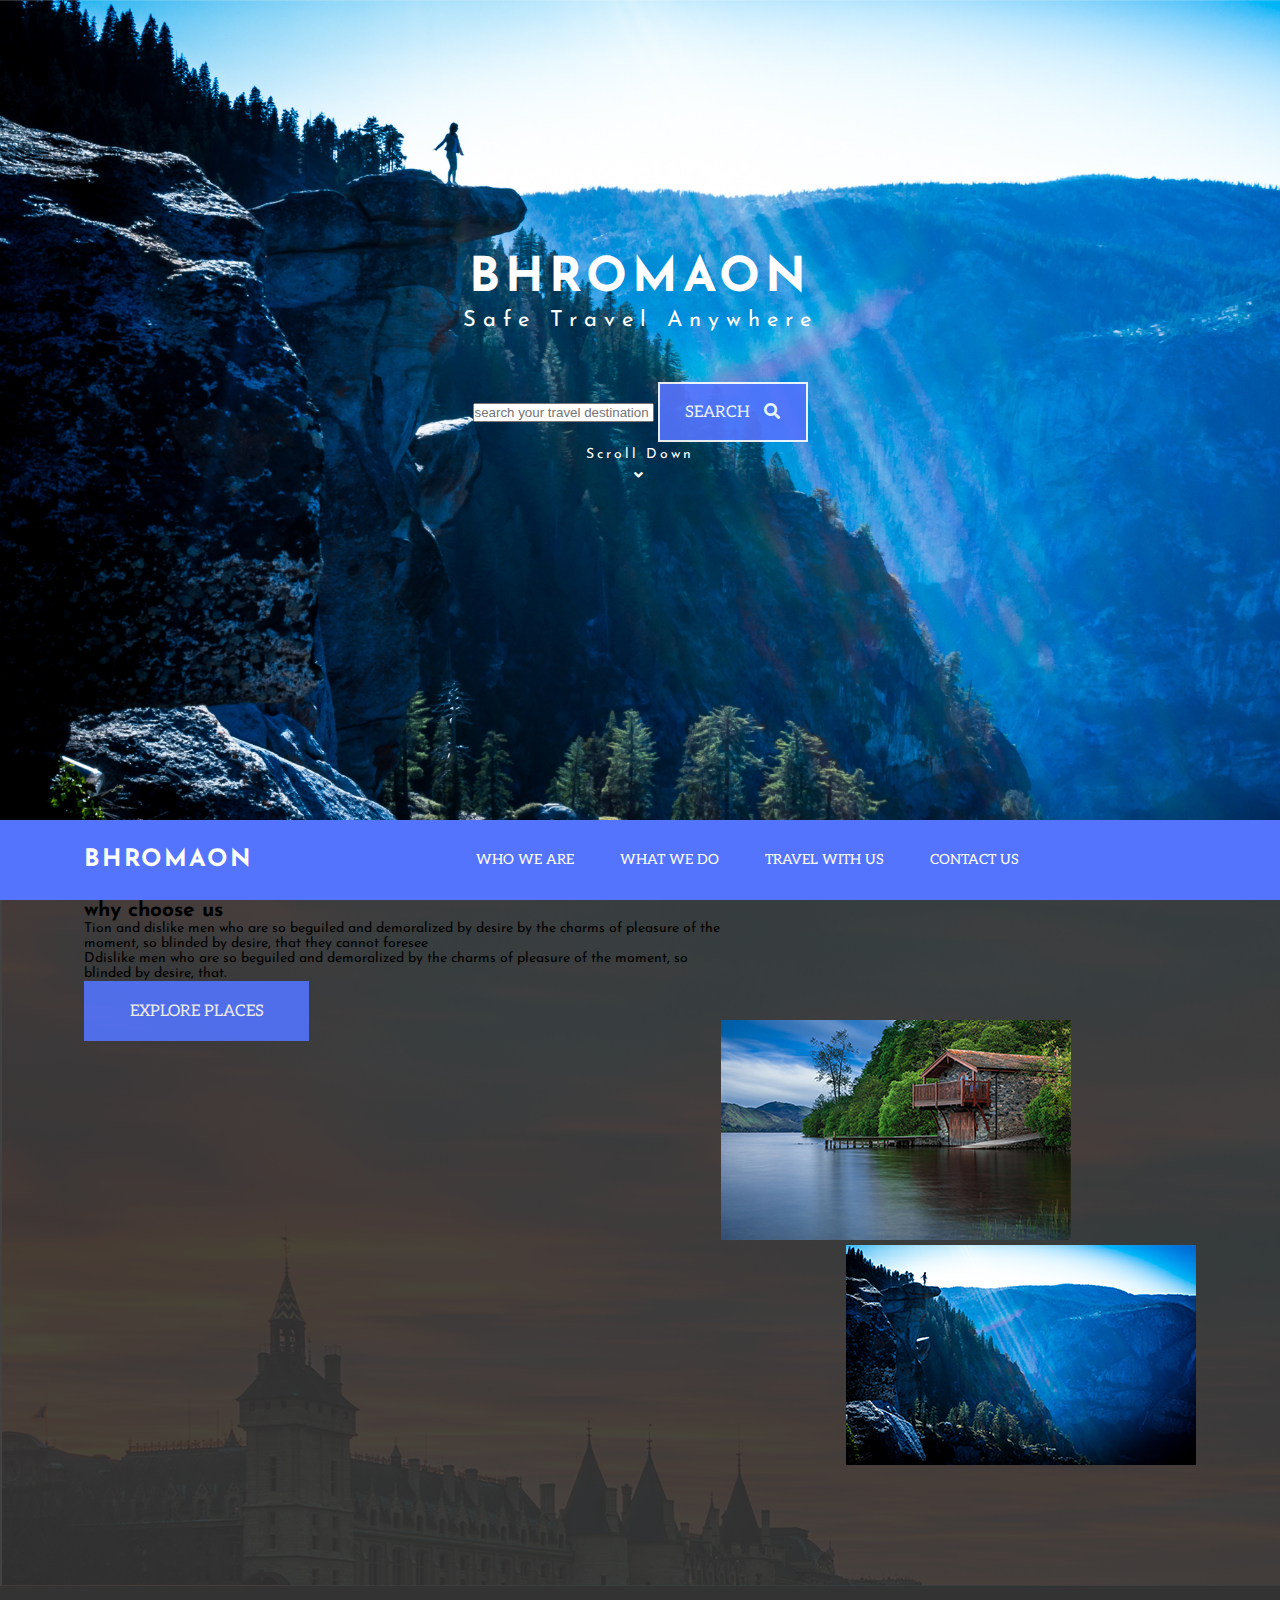
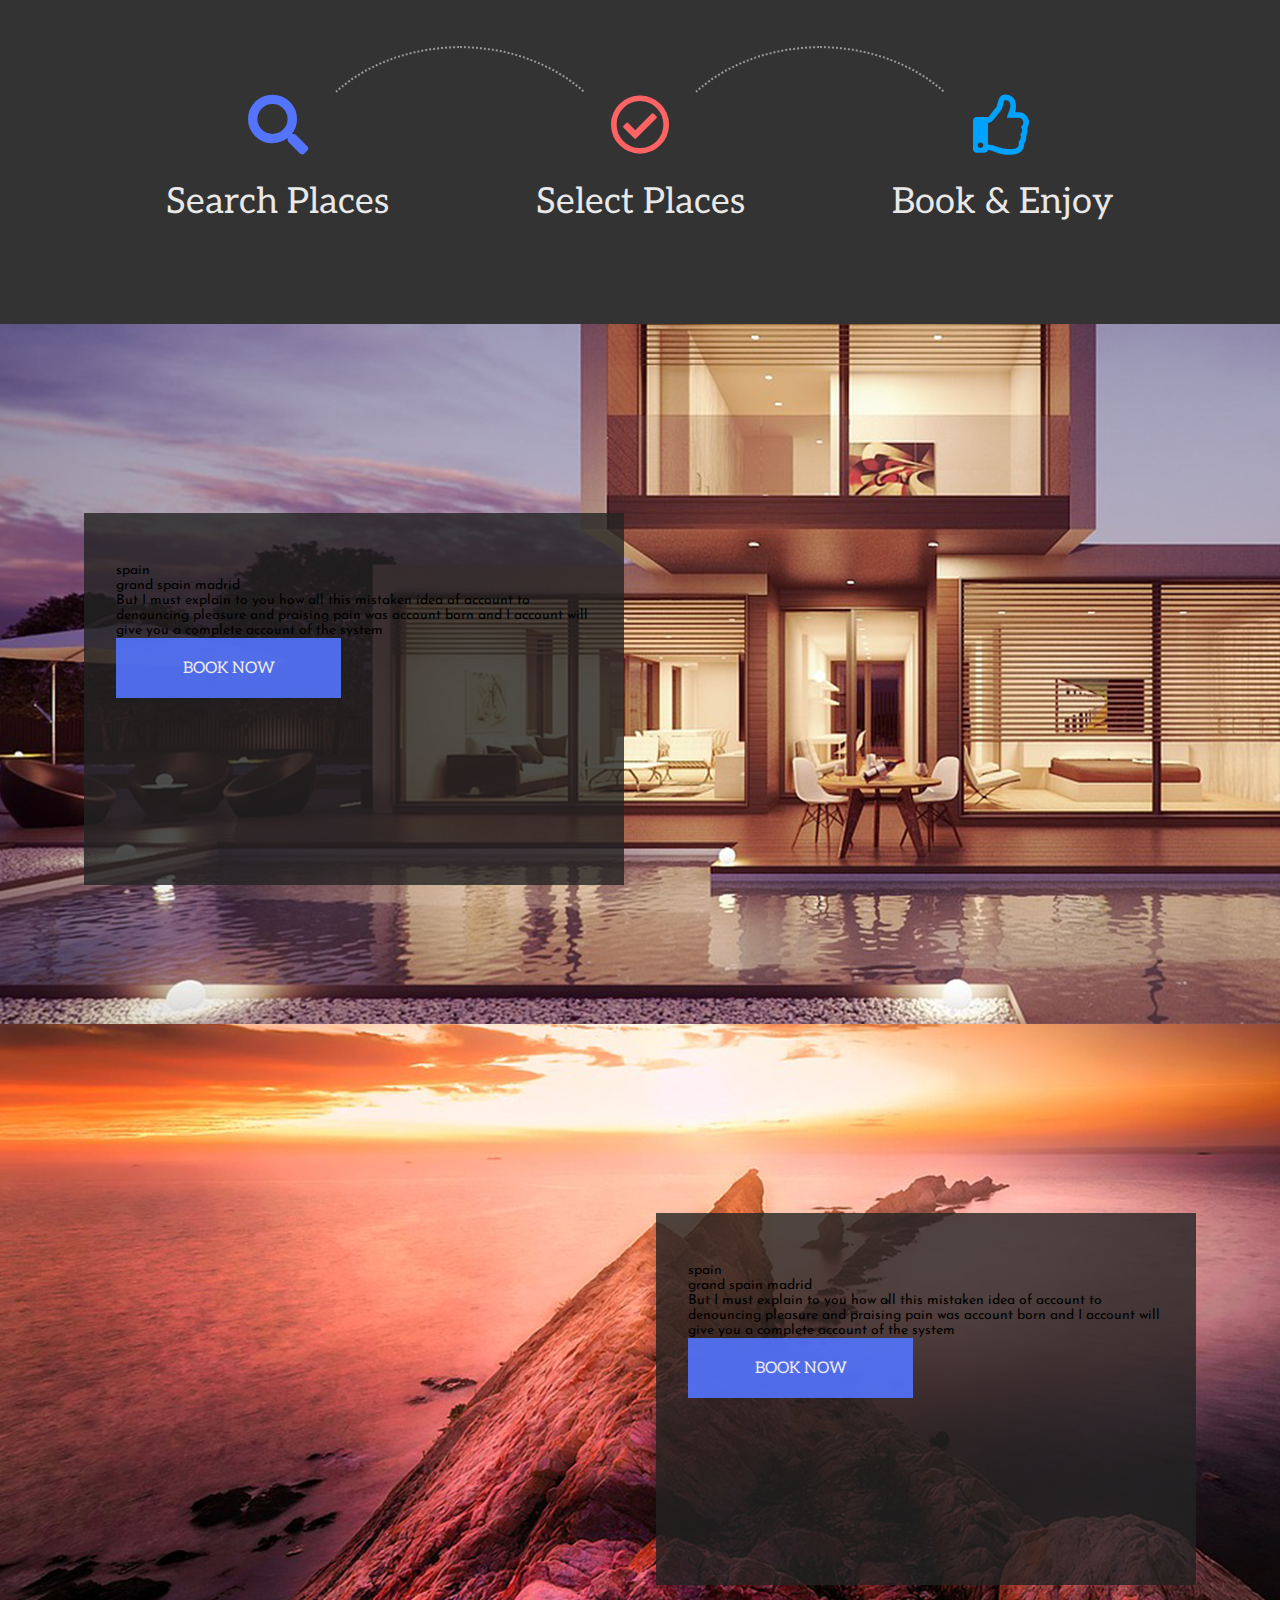
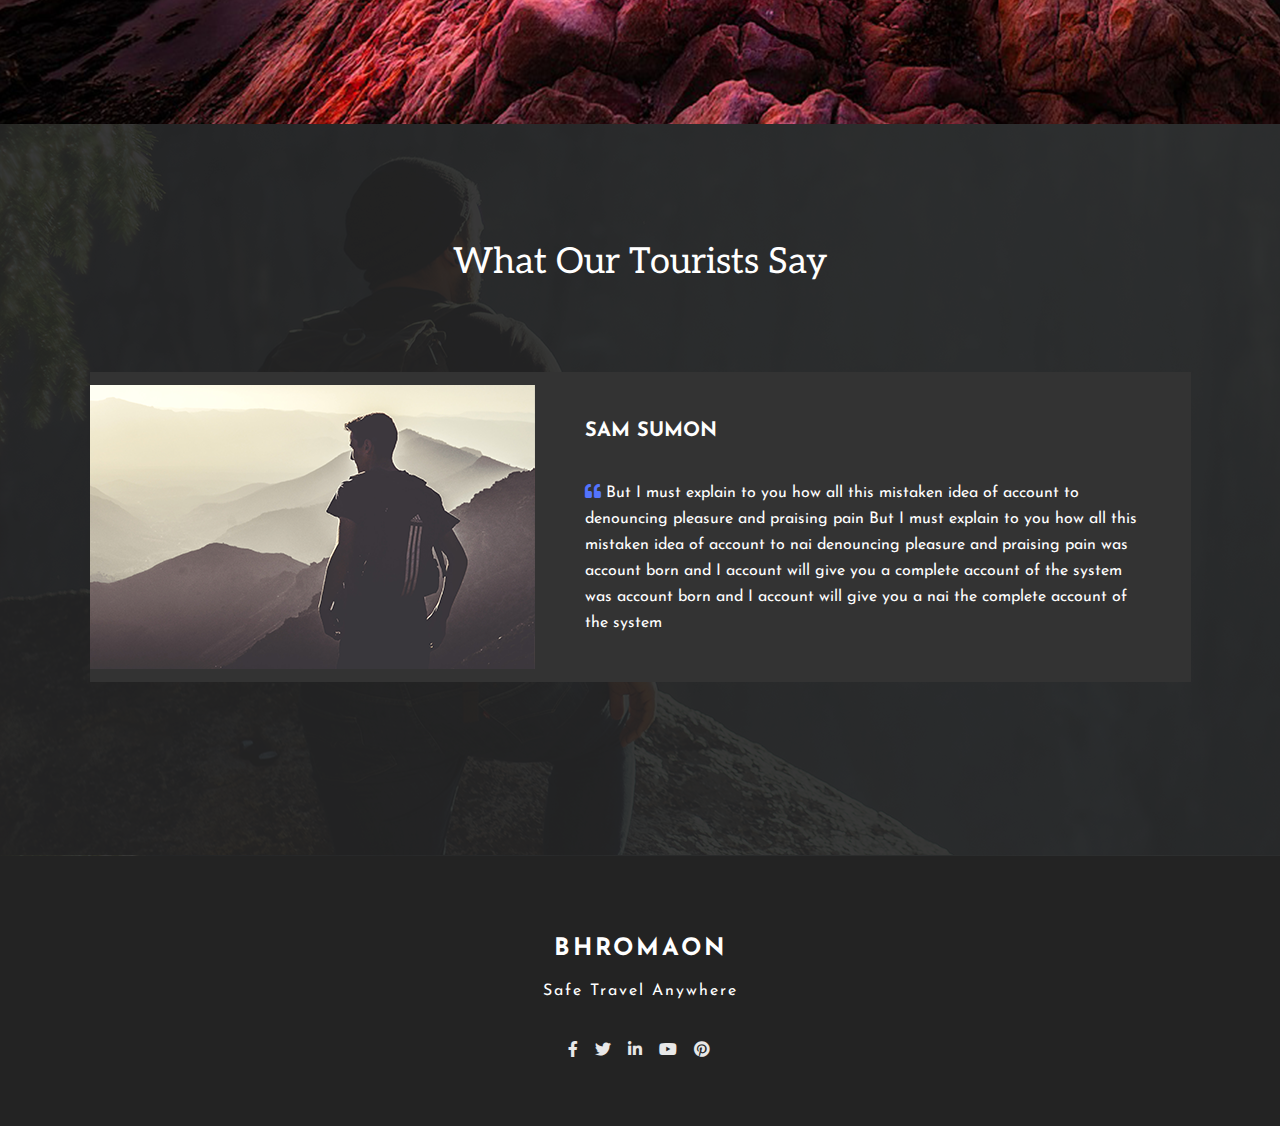
<file: travel_layout/index.html>
<!DOCTYPE html>
<html lang="en">
  <head>
    <meta charset="UTF-8">
    <meta name="viewport"
          content="width=device-width, user-scalable=no, initial-scale=1.0, maximum-scale=1.0, minimum-scale=1.0">
    <meta http-equiv="X-UA-Compatible" content="ie=edge">

    <link rel="stylesheet" href="styles/index.css">


    <title>Travel</title>
  </head>
  <body>
    <section id="home">
      <div class="content-container home__content-container">
        <div class="home__title">
          <h1>bhromaon</h1>
          <p>safe travel anywhere</p>
        </div>
        <form action="" class="form home__form">
          <label for="search" class="form__input-block">
            <input type="text" id="search" name="search" class="search-big" placeholder="search your travel destination">
            <input type="text" class="search-short" name="search" placeholder="search destination">
            <button class="button button--small" type="submit">
              <span>search</span>
              <i class="fas fa-search"></i>
            </button>
          </label>
        </form>
        <div class="home__scroll">
          <a href="#about">
            scroll down
            <i class="fas fa-angle-down"></i>
          </a>
        </div>
      </div>
    </section>

    <header class="header">
      <div class="content-container header__content-container">
        <div class="header__logo">
          bhromaon
        </div>

        <nav class="header__navbar navbar">
          <a href="" class="navbar__item">who we are</a>
          <a href="#about" class="navbar__item">what we do</a>
          <a href="#how-it-works" class="navbar__item">travel with us</a>
          <a href="" class="navbar__item">contact us</a>
        </nav>

        <div class="menu header__hamburger-menu">
            <input type="checkbox" id="menu__toggle">
            <label for="menu__toggle" class="menu__btn">
             <span></span>
            </label>

            <ul class="list menu__list">
              <li><a class="menu__item" href="#home">who we are</a></li>
              <li><a class="menu__item" href="#about">what we do</a></li>
              <li><a class="menu__item" href="#how-it-works">travel with us</a></li>
              <li><a class="menu__item" href="">contact us</a></li>
            </ul>
          </div>

      </div>
    </header>

    <section id="about">
      <div class="content-container about__content-container">
        <div class="about__info">
          <h2>why choose us</h2>
          <p>Tion and dislike men who are so beguiled and demoralized by desire
            by the charms of pleasure of the moment, so blinded by desire, that
            they cannot foresee</p>
          <p>Ddislike men who are so beguiled and demoralized by the charms of
            pleasure of the moment, so blinded by desire, that.</p>
          <button class="button">explore places</button>
        </div>

        <div class="about__images">
          <div class="about__img-wrapper">
            <img src="./assets/images/about-1.svg" alt="about-1" class="img-contain">
          </div>
          <div class="about__img-wrapper">
            <img src="./assets/images/about-2.svg" alt="about-2" class="img-contain">
          </div>
        </div>
      </div>
    </section>

    <section id="how-it-works" class="how-it-works">

      <div class="content-container how-it-works__content-container">
        <ul class="list how-it-works__list">
          <li class="how-it-works__list-item">
            <i class="fas fa-search how-it-works__icon how-it-works__icon--blue"></i>
            search places
          </li>

          <li class="how-it-works__list-item">
            <div class="how-it-works__dotted-circle">
            </div>
          </li>

          <li class="how-it-works__list-item">
            <i class="far fa-check-circle how-it-works__icon how-it-works__icon--red"></i>
            select places
          </li>

          <li class="how-it-works__list-item">
            <div class="how-it-works__dotted-circle">
            </div>
          </li>

          <li class="how-it-works__list-item">
            <i class="far fa-thumbs-up how-it-works__icon how-it-works__icon--light-blue"></i>
            book & enjoy
          </li>
        </ul>
      </div>
    </section>

    <section class="promo-left">
      <div class="content-container promo-left__content-container">
        <div class="promo-content promo-left__content">
          <p class="promo-content__title promo-content__title--small">spain</p>
          <p class="promo-content__title promo-content__title--big">grand spain madrid</p>
          <p class="promo-content__text">But I must explain to you how all this
            mistaken idea of account to
            denouncing pleasure and praising pain was account born and I
            account will give you a complete account of the system</p>
          <button class="button">
            book now
          </button>

        </div>
      </div>
    </section>

    <section class="promo-right">
      <div class="content-container promo-right__content-container">
        <div class="promo-content promo-right__content">
          <p class="promo-content__title promo-content__title--small">spain</p>
          <p class="promo-content__title promo-content__title--big">grand spain madrid</p>
          <p class="promo-content__text">But I must explain to you how all this
            mistaken idea of account to
            denouncing pleasure and praising pain was account born and I
            account will give you a complete account of the system</p>
          <button class="button">
            book now
          </button>

        </div>
      </div>
    </section>

    <section class="testimonials">
      <div class="content-container testimonials__content-container">
        <h2>what our tourists say</h2>

        <div class="testimonials__content">
          <div class="testimonials__img-wrapper">
            <img src="./assets/images/testimonials-img.svg" alt="" class="img-contain">
          </div>

          <div class="testimonials__text-wrapper">
            <h3>sam sumon</h3>
            <p>
              <i class="fas fa-quote-left"></i>
              But I must explain to you how all this mistaken idea of
              account to denouncing pleasure and praising pain But I must explain
              to you how all this mistaken idea of account to nai denouncing
              pleasure and praising pain was account born and I account will
              give you a complete account of the system was account born and I
              account will give you a nai the complete account of the
              system</p>
          </div>
        </div>
      </div>
    </section>

    <footer class="footer">
      <div class="content-container footer__content-container">
        <div class="footer__text-wrapper">
          <h2>
            bhromaon
          </h2>
          <p>safe travel anywhere</p>
        </div>

        <div class="footer__social-icons-wrapper">
          <a href="">
            <i class="fab fa-facebook-f"></i>
          </a>
          <a href="">
            <i class="fab fa-twitter"></i>
          </a>
          <a href="">
            <i class="fab fa-linkedin-in"></i>
          </a>
          <a href="">
            <i class="fab fa-youtube"></i>
          </a>
          <a href="">
            <i class="fab fa-pinterest"></i>
          </a>
        </div>
      </div>
    </footer>
  </body>
</html>
</file>
<file: home_layout/styles/index.css>
@charset "UTF-8";@import url("https://fonts.googleapis.com/css2?family=Montserrat:wght@300;400;500;700;900&display=swap");@import url("https://fonts.googleapis.com/css2?family=Roboto+Slab:wght@200;300;400;500;700;900&family=Poppins&display=swap");@import url("https://fonts.googleapis.com/css2?family=Poppins&display=swap");@import url("https://fonts.googleapis.com/css2?family=Montserrat:wght@300;400;500;700;900&display=swap");@import url("https://fonts.googleapis.com/css2?family=Roboto+Slab:wght@200;300;400;500;700;900&family=Poppins&display=swap");@import url("https://fonts.googleapis.com/css2?family=Poppins&display=swap");@import url("https://fonts.googleapis.com/css2?family=Montserrat:wght@300;400;500;700;900&display=swap");@import url("https://fonts.googleapis.com/css2?family=Roboto+Slab:wght@200;300;400;500;700;900&family=Poppins&display=swap");@import url("https://fonts.googleapis.com/css2?family=Poppins&display=swap");@import url("https://fonts.googleapis.com/css2?family=Montserrat:wght@300;400;500;700;900&display=swap");@import url("https://fonts.googleapis.com/css2?family=Roboto+Slab:wght@200;300;400;500;700;900&family=Poppins&display=swap");@import url("https://fonts.googleapis.com/css2?family=Poppins&display=swap");@import url("https://fonts.googleapis.com/css2?family=Montserrat:wght@300;400;500;700;900&display=swap");@import url("https://fonts.googleapis.com/css2?family=Roboto+Slab:wght@200;300;400;500;700;900&family=Poppins&display=swap");@import url("https://fonts.googleapis.com/css2?family=Poppins&display=swap");@import url("https://fonts.googleapis.com/css2?family=Montserrat:wght@300;400;500;700;900&display=swap");@import url("https://fonts.googleapis.com/css2?family=Roboto+Slab:wght@200;300;400;500;700;900&family=Poppins&display=swap");@import url("https://fonts.googleapis.com/css2?family=Poppins&display=swap");@import url("https://fonts.googleapis.com/css2?family=Montserrat:wght@300;400;500;700;900&display=swap");@import url("https://fonts.googleapis.com/css2?family=Roboto+Slab:wght@200;300;400;500;700;900&family=Poppins&display=swap");@import url("https://fonts.googleapis.com/css2?family=Poppins&display=swap");@import url("https://fonts.googleapis.com/css2?family=Montserrat:wght@300;400;500;700;900&display=swap");@import url("https://fonts.googleapis.com/css2?family=Roboto+Slab:wght@200;300;400;500;700;900&family=Poppins&display=swap");@import url("https://fonts.googleapis.com/css2?family=Poppins&display=swap");@import url("https://fonts.googleapis.com/css2?family=Montserrat:wght@300;400;500;700;900&display=swap");@import url("https://fonts.googleapis.com/css2?family=Roboto+Slab:wght@200;300;400;500;700;900&family=Poppins&display=swap");@import url("https://fonts.googleapis.com/css2?family=Poppins&display=swap");@import url("https://fonts.googleapis.com/css2?family=Montserrat:wght@300;400;500;700;900&display=swap");@import url("https://fonts.googleapis.com/css2?family=Roboto+Slab:wght@200;300;400;500;700;900&family=Poppins&display=swap");@import url("https://fonts.googleapis.com/css2?family=Poppins&display=swap");@import url("https://fonts.googleapis.com/css2?family=Montserrat:wght@300;400;500;700;900&display=swap");@import url("https://fonts.googleapis.com/css2?family=Roboto+Slab:wght@200;300;400;500;700;900&family=Poppins&display=swap");@import url("https://fonts.googleapis.com/css2?family=Poppins&display=swap");@import url("https://fonts.googleapis.com/css2?family=Montserrat:wght@300;400;500;700;900&display=swap");@import url("https://fonts.googleapis.com/css2?family=Roboto+Slab:wght@200;300;400;500;700;900&family=Poppins&display=swap");@import url("https://fonts.googleapis.com/css2?family=Poppins&display=swap");.content-container{max-width:1172px;margin:0 auto;padding:0 16px}.img-cover{object-fit:cover;max-width:100%;display:block;height:auto}.img-contain{object-fit:contain;max-width:100%;display:block;height:auto}.button{width:180px;height:50px;text-transform:uppercase;font-size:16px;border:1px solid #FFFFFF;color:#FFFFFF;transition:color 0.2s ease,border-color 0.2s ease,background-color 0.2s ease}.list{list-style:none}*{box-sizing:border-box;padding:0;margin:0}:after,:before{box-sizing:border-box;padding:0;margin:0}body{font-family:"Montserrat",Arial,sans-serif;font-weight:400;font-size:14px}button{appearance:none;-moz-appearance:none;-webkit-appearance:none;border:none;background-color:transparent;cursor:pointer}.header__content-container{padding-top:35px;display:flex;justify-content:space-between;align-items:center}.header__main-menu{display:flex;width:100%;justify-content:space-between;align-items:center}.header__logo{font-weight:700;font-size:24px;text-transform:capitalize;color:#FFFFFF}.header__navbar-item{color:#FFFFFF}#menu__toggle{opacity:0}#menu__toggle:checked~.menu__btn>span{transform:rotate(45deg)}#menu__toggle:checked~.menu__btn>span:before{top:0;transform:rotate(0)}#menu__toggle:checked~.menu__btn>span:after{top:0;transform:rotate(90deg)}#menu__toggle:checked~.menu__list{visibility:visible;right:0}#menu__toggle:checked~.menu__btn{position:fixed;z-index:2}#menu__toggle:checked~.menu__btn>span:after,#menu__toggle:checked~.menu__btn>span:before{background-color:#C0301C}.menu{display:flex;position:relative}.menu__btn{display:flex;align-items:center;width:26px;height:26px;cursor:pointer;z-index:1;visibility:hidden}.menu__btn>span,.menu__btn>span:after,.menu__btn>span:before{display:flex;position:absolute;width:32px;height:2px;background-color:#FFFFFF}.menu__btn>span:before{content:"";top:-8px}.menu__btn>span:after{content:"";top:8px}@media screen and (max-width:768px){.menu__btn{visibility:visible}}.menu__list{display:block;position:fixed;z-index:1;visibility:hidden;top:0;right:100%;width:200px;height:100%;padding:80px 0;text-align:center;background-color:#FFFFFF;box-shadow:1px 0 6px rgba(0,0,0,0.2)}.menu__item{display:block;padding:12px 24px;color:#555555;font-family:"Roboto Slab",serif;font-size:16px;font-weight:400;text-decoration:none;text-transform:capitalize}.menu__item:hover{background-color:#DDDDDD}.home{background-image:url("./../assets/images/home-background.svg");background-repeat:no-repeat;background-position:center;min-height:770px}.home__content-container{display:flex;flex-direction:column;justify-content:flex-start;align-items:center;min-height:706px;padding-top:248px}.home__title{text-align:center;color:#FFFFFF}.home__h1{text-transform:uppercase;font-size:48px;margin-bottom:24px}.home__p{text-transform:capitalize;font-size:20px;font-family:"Roboto Slab",serif;font-weight:400;padding-bottom:56px}.home__button--transparent:hover{background-color:rgba(255,44,72,0.13);color:#FFFFFF}.services__content-container{min-height:578px;padding-top:96px;display:flex;flex-direction:column;justify-content:flex-start;align-items:center}.services__services-list{display:flex;justify-content:flex-start;align-items:center;margin-bottom:82px}@media screen and (max-width:767px){.services__services-list{display:flex;flex-wrap:wrap}}.services__list-item{display:flex;flex-direction:column;justify-content:flex-start;align-items:center;text-align:center}.services__list-item-icon{color:#C0301C;font-size:90px}.services__list-item:nth-child(2){margin:0 30px}.services__list-item-info{color:grey;text-align:center}.services__list-item-info h2{text-transform:uppercase;font-size:14px;font-weight:400;margin-bottom:20px}.services__list-item-info p{font-family:"Roboto Slab",serif;font-weight:200;line-height:24px}#about{background-color:#F8F8F8}.about__content-container{min-height:852px;padding-top:96px;display:flex;flex-direction:column;justify-content:flex-start;align-items:center}.about__content{display:flex;color:#555555;line-height:24px;margin-bottom:50px}@media screen and (max-width:576px){.about__content{flex-direction:column}.about__content p:first-child{margin-bottom:30px}}.about__content p:first-child{margin-right:30px}.about__team-list{display:flex;justify-content:flex-start;margin-bottom:98px}@media screen and (max-width:768px){.about__team-list{display:flex;justify-content:flex-end;flex-wrap:wrap}.about__team-list li{flex:50%}.about__team-list li:not(:first-child){margin-left:0}.about__team-list li:nth-child(2n){margin-bottom:40px}}@media screen and (max-width:576px){.about__team-list{display:flex;justify-content:flex-end;flex-direction:column}.about__team-list li{margin-bottom:40px}}.about__list-item{display:flex;flex-direction:column;align-items:center;text-align:center}.about__list-item:not(:first-child){margin-left:29px}.about__img{max-width:264px;position:relative;margin-bottom:16px}.about__img-overlay{display:flex;justify-content:center;align-items:flex-end;position:absolute;padding:0 75px 32px 75px;width:100%;height:100%;top:0;left:0;background-color:#555555;opacity:0;transition:opacity 0.3s ease}.about__img:hover .about__img-overlay{opacity:0.5}.about__url{font-size:24px;color:#FFFFFF}.about__url:not(:first-child){margin-left:10px}.about__url:hover{color:#C0301C}.team__h2{font-size:14px;font-weight:400;text-transform:uppercase;margin-bottom:16px}.team__p{text-transform:capitalize;font-family:"Roboto Slab",serif;font-size:13px;font-weight:300}.latest-works__content-container{min-height:1381px;padding-top:96px;display:flex;flex-direction:column;justify-content:flex-start;align-items:center}.latest-works__navbar{display:flex;flex-wrap:wrap;justify-content:center}.latest-works__navbar-item{font-family:"Roboto Slab",serif;font-size:16px;color:#555555}.latest-works__navbar-item:hover{color:#C0301C}.latest-works__list{display:flex;flex-wrap:wrap;justify-content:center;margin-bottom:100px}@media screen and (max-width:576px){.latest-works__list{display:flex;flex-direction:column}.latest-works__list li:nth-child(2n){margin-left:0}}.latest-works__list-item{flex:calc((100% - 92px) / 3);margin-bottom:30px}.latest-works__list-item:not(:nth-child(3n+1)){margin-left:30px}@media screen and (max-width:768px){.latest-works__list-item{flex:calc((100% - 62px) / 2)}.latest-works__list-item:not(:nth-child(3n+1)){margin-left:0}.latest-works__list-item:nth-child(2n){margin-left:30px}}.latest-works__img{max-width:360px;position:relative}.latest-works__img-overlay{display:flex;flex-direction:column;align-items:center;justify-content:center;position:absolute;width:100%;height:100%;top:0;left:0;background-color:#C0301C;color:#FFFFFF;opacity:0;transition:opacity 0.5s ease}.latest-works__img:hover .latest-works__img-overlay{opacity:0.8}.latest-works__h2-overlay{text-transform:capitalize;margin-bottom:9px;font-size:16px;font-weight:400}.latest-works__p-overlay{text-transform:capitalize;font-family:"Roboto Slab",serif;font-size:12px;margin-bottom:25px}.latest-works__button{width:100px;height:38px;color:#C0301C;background-color:#FFFFFF;font-size:14px}.promo{background-image:url("./../assets/images/promo-img.svg");background-repeat:no-repeat}.promo__layer{background-color:#C0301C;opacity:0.6}.promo__content-container{min-height:369px;padding-top:98px;display:flex;flex-direction:column;justify-content:flex-start;align-items:center}.promo__title{text-align:center;margin-bottom:44px}.promo__h2{font-family:"Roboto Slab",serif;font-size:30px;font-weight:400;color:#FFFFFF}.promo__h2 span{text-transform:uppercase}.promo__button{font-family:"Roboto Slab",serif;font-size:18px}.blog__content-container{min-height:1078px}.blog__title{padding-top:92px}.blog__content{display:flex;flex-direction:column;justify-content:flex-start;align-items:center;margin-bottom:102px}.blog-item{width:100%;display:flex;justify-content:flex-start}.blog-item:not(:last-child){border-bottom:1px solid #DDDDDD;padding-bottom:38px;margin-bottom:38px}@media screen and (max-width:768px){.blog-item{display:flex;flex-direction:column;align-items:center}}.blog-item__img-wrapper{max-width:460px;margin-right:40px}@media screen and (max-width:768px){.blog-item__img-wrapper{margin-right:0;margin-bottom:38px}}.data-block{color:#555555}.data-block__data-title{display:flex;margin-bottom:22px}.data-block__date{display:flex;flex-direction:column;justify-content:center;align-items:center;width:76px;height:76px;border:2px solid;font-family:"Montserrat",Arial,sans-serif;font-weight:700;letter-spacing:0.1em;margin-right:24px}.blog-date__day{font-size:24px}.blog-date__month{font-size:14px;text-transform:uppercase;line-height:20px}.blog-header__header{font-family:"Montserrat",Arial,sans-serif;font-size:16px;font-weight:400;text-transform:uppercase;margin-bottom:12px}.blog-header__header:hover{color:#C0301C}.blog-header__p{font-family:"Roboto Slab",serif;font-size:13px;font-weight:400;text-transform:capitalize}.blog-header__p span:hover{color:#C0301C}.blog-content{max-width:640px}.blog-content__p{font-family:"Roboto Slab",serif;font-weight:400;line-height:24px;margin-bottom:12px}.blog-content__button{text-transform:uppercase;font-family:"Roboto Slab",serif;font-size:13px;letter-spacing:0.1em}.blog-content__button:hover{color:#C0301C}#clients{background-color:#F8F8F8}.clients__content-container{min-height:477px;display:flex;flex-direction:column;justify-content:flex-start;align-items:center}.clients__brands-list{padding-top:98px;width:100%;max-width:898px;display:flex;justify-content:space-evenly;margin-bottom:68px}@media screen and (max-width:768px){.clients__brands-list{flex-wrap:wrap}}.clients__brands-item{max-width:142px}.clients__slider-slide{max-width:790px;text-align:center;color:#555555;font-family:"Roboto Slab",serif}.clients-slide__p{font-size:18px;line-height:30px;margin-bottom:24px}.clients-slide__author{font-size:20px;text-transform:capitalize;margin-bottom:24px}.clients-slide__block-decor{display:flex;justify-content:center}.block-decor__p{width:13px;height:13px;border-radius:50%;background-color:#DDDDDD}.block-decor__p--active{background-color:#C0301C}.block-decor p:nth-child(2){margin:0 6px}.contacts__content-container{min-height:661px}.contacts__title{padding-top:96px}.contacts__content{display:flex;margin-bottom:102px}@media screen and (max-width:768px){.contacts__content{flex-direction:column}}.contacts-card{color:#555555}@media screen and (max-width:768px){.contacts-card__list{display:flex}}@media screen and (max-width:576px){.contacts-card__list{flex-direction:column}}.contacts-card__item{display:flex;margin-bottom:18px;margin-right:98px;min-width:298px}@media screen and (max-width:992px){.contacts-card__item{margin-right:0}}@media screen and (max-width:768px){.contacts-card__item{min-width:0;margin-right:40px;white-space:nowrap}}.contacts-card__icon{font-size:17px;margin-right:14px}.contacts-card__content h2{font-family:"Montserrat",Arial,sans-serif;font-size:14px;font-weight:400;text-transform:uppercase;margin-bottom:16px}.contacts-card__content p{font-family:"Roboto Slab",serif;font-size:12px;font-weight:400;line-height:20px}.contacts-form{width:100%;display:flex;flex-wrap:wrap;align-content:flex-start;max-width:730px}.contacts-form__input-block{margin-bottom:21px;width:100%;flex:calc((100% - 39px) / 2)}.contacts-form__input-block input{min-height:44px;width:100%;font-family:"Roboto Slab",serif;font-size:12px;font-weight:400;padding-left:16px;border:1px solid #555555}.contacts-form__input-block input::placeholder{text-transform:uppercase}.contacts-form__input-block input:focus{outline:none;border-color:#C0301C}.contacts-form__input-block:nth-child(odd){margin-right:30px}.contacts-form__textarea-block{width:100%;margin-bottom:21px}.contacts-form__textarea-block textarea{min-height:104px;width:100%;max-width:730px;font-family:"Roboto Slab",serif;font-size:12px;font-weight:400;padding-left:16px;padding-top:14px;resize:none}.contacts-form__textarea-block textarea::placeholder{text-transform:uppercase}.contacts-form__button{border:1px solid #555555;color:#555555;font-family:"Roboto Slab",serif;font-size:12px;letter-spacing:0.05em;margin-right:38px}.contacts-form__p{font-family:"Roboto Slab",serif;font-size:12px;font-weight:400;color:#555555;line-height:44px}.contacts-form__p span{color:#C0301C}#footer{background-color:#C0301C}.footer__content-container{min-height:307px}.footer-list{display:flex;padding-top:100px;margin-bottom:32px}.footer-list__icon-wrapper{display:flex;align-items:center;justify-content:center;width:35px;height:35px;border-radius:50%;border:2px solid #FFFFFF;color:#FFFFFF;font-size:16px;margin-right:14px;text-decoration:none}.footer-title hr.footer-title__hr{border-top:2px solid #FFFFFF}.footer-title p.footer-title__p{color:#FFFFFF;text-transform:uppercase;font-size:12px}.section-title{color:#555555;display:flex;flex-direction:column;align-items:center;margin-bottom:70px}.section-title h2{font-size:20px;text-transform:uppercase;margin-bottom:26px;font-weight:400}.section-title hr{width:50px;border-top:2px solid #555555;margin-bottom:26px}.section-title p{font-family:"Roboto Slab",serif;font-weight:200;font-size:16px;text-align:center}.navbar{display:flex}@media screen and (max-width:768px){.navbar{display:none}}.navbar__item{margin-left:24px;text-transform:capitalize;text-decoration:none}

/*!
 * Font Awesome Free 5.13.0 by @fontawesome - https://fontawesome.com
 * License - https://fontawesome.com/license/free (Icons: CC BY 4.0, Fonts: SIL OFL 1.1, Code: MIT License)
 */.fa,.fab,.fad,.fal,.far,.fas{-moz-osx-font-smoothing:grayscale;-webkit-font-smoothing:antialiased;display:inline-block;font-style:normal;font-variant:normal;text-rendering:auto;line-height:1}.fa-lg{font-size:1.3333333333em;line-height:0.75em;vertical-align:-0.0667em}.fa-xs{font-size:0.75em}.fa-sm{font-size:0.875em}.fa-1x{font-size:1em}.fa-2x{font-size:2em}.fa-3x{font-size:3em}.fa-4x{font-size:4em}.fa-5x{font-size:5em}.fa-6x{font-size:6em}.fa-7x{font-size:7em}.fa-8x{font-size:8em}.fa-9x{font-size:9em}.fa-10x{font-size:10em}.fa-fw{text-align:center;width:1.25em}.fa-ul{list-style-type:none;margin-left:2.5em;padding-left:0}.fa-ul>li{position:relative}.fa-li{left:-2em;position:absolute;text-align:center;width:2em;line-height:inherit}.fa-border{border:solid 0.08em #eee;border-radius:0.1em;padding:0.2em 0.25em 0.15em}.fa-pull-left{float:left}.fa-pull-right{float:right}.fa.fa-pull-left,.fab.fa-pull-left,.fal.fa-pull-left,.far.fa-pull-left,.fas.fa-pull-left{margin-right:0.3em}.fa.fa-pull-right,.fab.fa-pull-right,.fal.fa-pull-right,.far.fa-pull-right,.fas.fa-pull-right{margin-left:0.3em}.fa-spin{animation:fa-spin 2s infinite linear}.fa-pulse{animation:fa-spin 1s infinite steps(8)}@keyframes fa-spin{0%{transform:rotate(0deg)}to{transform:rotate(360deg)}}.fa-rotate-90{-ms-filter:"progid:DXImageTransform.Microsoft.BasicImage(rotation=1)";transform:rotate(90deg)}.fa-rotate-180{-ms-filter:"progid:DXImageTransform.Microsoft.BasicImage(rotation=2)";transform:rotate(180deg)}.fa-rotate-270{-ms-filter:"progid:DXImageTransform.Microsoft.BasicImage(rotation=3)";transform:rotate(270deg)}.fa-flip-horizontal{-ms-filter:"progid:DXImageTransform.Microsoft.BasicImage(rotation=0, mirror=1)";transform:scale(-1,1)}.fa-flip-vertical{-ms-filter:"progid:DXImageTransform.Microsoft.BasicImage(rotation=2, mirror=1)";transform:scale(1,-1)}.fa-flip-both,.fa-flip-horizontal.fa-flip-vertical{-ms-filter:"progid:DXImageTransform.Microsoft.BasicImage(rotation=2, mirror=1)";transform:scale(-1,-1)}:root .fa-flip-both,:root .fa-flip-horizontal,:root .fa-flip-vertical,:root .fa-rotate-90,:root .fa-rotate-180,:root .fa-rotate-270{filter:none}.fa-stack{display:inline-block;height:2em;line-height:2em;position:relative;vertical-align:middle;width:2.5em}.fa-stack-1x,.fa-stack-2x{left:0;position:absolute;text-align:center;width:100%}.fa-stack-1x{line-height:inherit}.fa-stack-2x{font-size:2em}.fa-inverse{color:#fff}.fa-500px:before{content:""}.fa-accessible-icon:before{content:""}.fa-accusoft:before{content:""}.fa-acquisitions-incorporated:before{content:""}.fa-ad:before{content:""}.fa-address-book:before{content:""}.fa-address-card:before{content:""}.fa-adjust:before{content:""}.fa-adn:before{content:""}.fa-adobe:before{content:""}.fa-adversal:before{content:""}.fa-affiliatetheme:before{content:""}.fa-air-freshener:before{content:""}.fa-airbnb:before{content:""}.fa-algolia:before{content:""}.fa-align-center:before{content:""}.fa-align-justify:before{content:""}.fa-align-left:before{content:""}.fa-align-right:before{content:""}.fa-alipay:before{content:""}.fa-allergies:before{content:""}.fa-amazon:before{content:""}.fa-amazon-pay:before{content:""}.fa-ambulance:before{content:""}.fa-american-sign-language-interpreting:before{content:""}.fa-amilia:before{content:""}.fa-anchor:before{content:""}.fa-android:before{content:""}.fa-angellist:before{content:""}.fa-angle-double-down:before{content:""}.fa-angle-double-left:before{content:""}.fa-angle-double-right:before{content:""}.fa-angle-double-up:before{content:""}.fa-angle-down:before{content:""}.fa-angle-left:before{content:""}.fa-angle-right:before{content:""}.fa-angle-up:before{content:""}.fa-angry:before{content:""}.fa-angrycreative:before{content:""}.fa-angular:before{content:""}.fa-ankh:before{content:""}.fa-app-store:before{content:""}.fa-app-store-ios:before{content:""}.fa-apper:before{content:""}.fa-apple:before{content:""}.fa-apple-alt:before{content:""}.fa-apple-pay:before{content:""}.fa-archive:before{content:""}.fa-archway:before{content:""}.fa-arrow-alt-circle-down:before{content:""}.fa-arrow-alt-circle-left:before{content:""}.fa-arrow-alt-circle-right:before{content:""}.fa-arrow-alt-circle-up:before{content:""}.fa-arrow-circle-down:before{content:""}.fa-arrow-circle-left:before{content:""}.fa-arrow-circle-right:before{content:""}.fa-arrow-circle-up:before{content:""}.fa-arrow-down:before{content:""}.fa-arrow-left:before{content:""}.fa-arrow-right:before{content:""}.fa-arrow-up:before{content:""}.fa-arrows-alt:before{content:""}.fa-arrows-alt-h:before{content:""}.fa-arrows-alt-v:before{content:""}.fa-artstation:before{content:""}.fa-assistive-listening-systems:before{content:""}.fa-asterisk:before{content:""}.fa-asymmetrik:before{content:""}.fa-at:before{content:""}.fa-atlas:before{content:""}.fa-atlassian:before{content:""}.fa-atom:before{content:""}.fa-audible:before{content:""}.fa-audio-description:before{content:""}.fa-autoprefixer:before{content:""}.fa-avianex:before{content:""}.fa-aviato:before{content:""}.fa-award:before{content:""}.fa-aws:before{content:""}.fa-baby:before{content:""}.fa-baby-carriage:before{content:""}.fa-backspace:before{content:""}.fa-backward:before{content:""}.fa-bacon:before{content:""}.fa-bahai:before{content:""}.fa-balance-scale:before{content:""}.fa-balance-scale-left:before{content:""}.fa-balance-scale-right:before{content:""}.fa-ban:before{content:""}.fa-band-aid:before{content:""}.fa-bandcamp:before{content:""}.fa-barcode:before{content:""}.fa-bars:before{content:""}.fa-baseball-ball:before{content:""}.fa-basketball-ball:before{content:""}.fa-bath:before{content:""}.fa-battery-empty:before{content:""}.fa-battery-full:before{content:""}.fa-battery-half:before{content:""}.fa-battery-quarter:before{content:""}.fa-battery-three-quarters:before{content:""}.fa-battle-net:before{content:""}.fa-bed:before{content:""}.fa-beer:before{content:""}.fa-behance:before{content:""}.fa-behance-square:before{content:""}.fa-bell:before{content:""}.fa-bell-slash:before{content:""}.fa-bezier-curve:before{content:""}.fa-bible:before{content:""}.fa-bicycle:before{content:""}.fa-biking:before{content:""}.fa-bimobject:before{content:""}.fa-binoculars:before{content:""}.fa-biohazard:before{content:""}.fa-birthday-cake:before{content:""}.fa-bitbucket:before{content:""}.fa-bitcoin:before{content:""}.fa-bity:before{content:""}.fa-black-tie:before{content:""}.fa-blackberry:before{content:""}.fa-blender:before{content:""}.fa-blender-phone:before{content:""}.fa-blind:before{content:""}.fa-blog:before{content:""}.fa-blogger:before{content:""}.fa-blogger-b:before{content:""}.fa-bluetooth:before{content:""}.fa-bluetooth-b:before{content:""}.fa-bold:before{content:""}.fa-bolt:before{content:""}.fa-bomb:before{content:""}.fa-bone:before{content:""}.fa-bong:before{content:""}.fa-book:before{content:""}.fa-book-dead:before{content:""}.fa-book-medical:before{content:""}.fa-book-open:before{content:""}.fa-book-reader:before{content:""}.fa-bookmark:before{content:""}.fa-bootstrap:before{content:""}.fa-border-all:before{content:""}.fa-border-none:before{content:""}.fa-border-style:before{content:""}.fa-bowling-ball:before{content:""}.fa-box:before{content:""}.fa-box-open:before{content:""}.fa-box-tissue:before{content:"拏"}.fa-boxes:before{content:""}.fa-braille:before{content:""}.fa-brain:before{content:""}.fa-bread-slice:before{content:""}.fa-briefcase:before{content:""}.fa-briefcase-medical:before{content:""}.fa-broadcast-tower:before{content:""}.fa-broom:before{content:""}.fa-brush:before{content:""}.fa-btc:before{content:""}.fa-buffer:before{content:""}.fa-bug:before{content:""}.fa-building:before{content:""}.fa-bullhorn:before{content:""}.fa-bullseye:before{content:""}.fa-burn:before{content:""}.fa-buromobelexperte:before{content:""}.fa-bus:before{content:""}.fa-bus-alt:before{content:""}.fa-business-time:before{content:""}.fa-buy-n-large:before{content:""}.fa-buysellads:before{content:""}.fa-calculator:before{content:""}.fa-calendar:before{content:""}.fa-calendar-alt:before{content:""}.fa-calendar-check:before{content:""}.fa-calendar-day:before{content:""}.fa-calendar-minus:before{content:""}.fa-calendar-plus:before{content:""}.fa-calendar-times:before{content:""}.fa-calendar-week:before{content:""}.fa-camera:before{content:""}.fa-camera-retro:before{content:""}.fa-campground:before{content:""}.fa-canadian-maple-leaf:before{content:""}.fa-candy-cane:before{content:""}.fa-cannabis:before{content:""}.fa-capsules:before{content:""}.fa-car:before{content:""}.fa-car-alt:before{content:""}.fa-car-battery:before{content:""}.fa-car-crash:before{content:""}.fa-car-side:before{content:""}.fa-caravan:before{content:""}.fa-caret-down:before{content:""}.fa-caret-left:before{content:""}.fa-caret-right:before{content:""}.fa-caret-square-down:before{content:""}.fa-caret-square-left:before{content:""}.fa-caret-square-right:before{content:""}.fa-caret-square-up:before{content:""}.fa-caret-up:before{content:""}.fa-carrot:before{content:""}.fa-cart-arrow-down:before{content:""}.fa-cart-plus:before{content:""}.fa-cash-register:before{content:""}.fa-cat:before{content:""}.fa-cc-amazon-pay:before{content:""}.fa-cc-amex:before{content:""}.fa-cc-apple-pay:before{content:""}.fa-cc-diners-club:before{content:""}.fa-cc-discover:before{content:""}.fa-cc-jcb:before{content:""}.fa-cc-mastercard:before{content:""}.fa-cc-paypal:before{content:""}.fa-cc-stripe:before{content:""}.fa-cc-visa:before{content:""}.fa-centercode:before{content:""}.fa-centos:before{content:""}.fa-certificate:before{content:""}.fa-chair:before{content:""}.fa-chalkboard:before{content:""}.fa-chalkboard-teacher:before{content:""}.fa-charging-station:before{content:""}.fa-chart-area:before{content:""}.fa-chart-bar:before{content:""}.fa-chart-line:before{content:""}.fa-chart-pie:before{content:""}.fa-check:before{content:""}.fa-check-circle:before{content:""}.fa-check-double:before{content:""}.fa-check-square:before{content:""}.fa-cheese:before{content:""}.fa-chess:before{content:""}.fa-chess-bishop:before{content:""}.fa-chess-board:before{content:""}.fa-chess-king:before{content:""}.fa-chess-knight:before{content:""}.fa-chess-pawn:before{content:""}.fa-chess-queen:before{content:""}.fa-chess-rook:before{content:""}.fa-chevron-circle-down:before{content:""}.fa-chevron-circle-left:before{content:""}.fa-chevron-circle-right:before{content:""}.fa-chevron-circle-up:before{content:""}.fa-chevron-down:before{content:""}.fa-chevron-left:before{content:""}.fa-chevron-right:before{content:""}.fa-chevron-up:before{content:""}.fa-child:before{content:""}.fa-chrome:before{content:""}.fa-chromecast:before{content:""}.fa-church:before{content:""}.fa-circle:before{content:""}.fa-circle-notch:before{content:""}.fa-city:before{content:""}.fa-clinic-medical:before{content:""}.fa-clipboard:before{content:""}.fa-clipboard-check:before{content:""}.fa-clipboard-list:before{content:""}.fa-clock:before{content:""}.fa-clone:before{content:""}.fa-closed-captioning:before{content:""}.fa-cloud:before{content:""}.fa-cloud-download-alt:before{content:""}.fa-cloud-meatball:before{content:""}.fa-cloud-moon:before{content:""}.fa-cloud-moon-rain:before{content:""}.fa-cloud-rain:before{content:""}.fa-cloud-showers-heavy:before{content:""}.fa-cloud-sun:before{content:""}.fa-cloud-sun-rain:before{content:""}.fa-cloud-upload-alt:before{content:""}.fa-cloudscale:before{content:""}.fa-cloudsmith:before{content:""}.fa-cloudversify:before{content:""}.fa-cocktail:before{content:""}.fa-code:before{content:""}.fa-code-branch:before{content:""}.fa-codepen:before{content:""}.fa-codiepie:before{content:""}.fa-coffee:before{content:""}.fa-cog:before{content:""}.fa-cogs:before{content:""}.fa-coins:before{content:""}.fa-columns:before{content:""}.fa-comment:before{content:""}.fa-comment-alt:before{content:""}.fa-comment-dollar:before{content:""}.fa-comment-dots:before{content:""}.fa-comment-medical:before{content:""}.fa-comment-slash:before{content:""}.fa-comments:before{content:""}.fa-comments-dollar:before{content:""}.fa-compact-disc:before{content:""}.fa-compass:before{content:""}.fa-compress:before{content:""}.fa-compress-alt:before{content:""}.fa-compress-arrows-alt:before{content:""}.fa-concierge-bell:before{content:""}.fa-confluence:before{content:""}.fa-connectdevelop:before{content:""}.fa-contao:before{content:""}.fa-cookie:before{content:""}.fa-cookie-bite:before{content:""}.fa-copy:before{content:""}.fa-copyright:before{content:""}.fa-cotton-bureau:before{content:""}.fa-couch:before{content:""}.fa-cpanel:before{content:""}.fa-creative-commons:before{content:""}.fa-creative-commons-by:before{content:""}.fa-creative-commons-nc:before{content:""}.fa-creative-commons-nc-eu:before{content:""}.fa-creative-commons-nc-jp:before{content:""}.fa-creative-commons-nd:before{content:""}.fa-creative-commons-pd:before{content:""}.fa-creative-commons-pd-alt:before{content:""}.fa-creative-commons-remix:before{content:""}.fa-creative-commons-sa:before{content:""}.fa-creative-commons-sampling:before{content:""}.fa-creative-commons-sampling-plus:before{content:""}.fa-creative-commons-share:before{content:""}.fa-creative-commons-zero:before{content:""}.fa-credit-card:before{content:""}.fa-critical-role:before{content:""}.fa-crop:before{content:""}.fa-crop-alt:before{content:""}.fa-cross:before{content:""}.fa-crosshairs:before{content:""}.fa-crow:before{content:""}.fa-crown:before{content:""}.fa-crutch:before{content:""}.fa-css3:before{content:""}.fa-css3-alt:before{content:""}.fa-cube:before{content:""}.fa-cubes:before{content:""}.fa-cut:before{content:""}.fa-cuttlefish:before{content:""}.fa-d-and-d:before{content:""}.fa-d-and-d-beyond:before{content:""}.fa-dailymotion:before{content:"勒"}.fa-dashcube:before{content:""}.fa-database:before{content:""}.fa-deaf:before{content:""}.fa-delicious:before{content:""}.fa-democrat:before{content:""}.fa-deploydog:before{content:""}.fa-deskpro:before{content:""}.fa-desktop:before{content:""}.fa-dev:before{content:""}.fa-deviantart:before{content:""}.fa-dharmachakra:before{content:""}.fa-dhl:before{content:""}.fa-diagnoses:before{content:""}.fa-diaspora:before{content:""}.fa-dice:before{content:""}.fa-dice-d20:before{content:""}.fa-dice-d6:before{content:""}.fa-dice-five:before{content:""}.fa-dice-four:before{content:""}.fa-dice-one:before{content:""}.fa-dice-six:before{content:""}.fa-dice-three:before{content:""}.fa-dice-two:before{content:""}.fa-digg:before{content:""}.fa-digital-ocean:before{content:""}.fa-digital-tachograph:before{content:""}.fa-directions:before{content:""}.fa-discord:before{content:""}.fa-discourse:before{content:""}.fa-disease:before{content:""}.fa-divide:before{content:""}.fa-dizzy:before{content:""}.fa-dna:before{content:""}.fa-dochub:before{content:""}.fa-docker:before{content:""}.fa-dog:before{content:""}.fa-dollar-sign:before{content:""}.fa-dolly:before{content:""}.fa-dolly-flatbed:before{content:""}.fa-donate:before{content:""}.fa-door-closed:before{content:""}.fa-door-open:before{content:""}.fa-dot-circle:before{content:""}.fa-dove:before{content:""}.fa-download:before{content:""}.fa-draft2digital:before{content:""}.fa-drafting-compass:before{content:""}.fa-dragon:before{content:""}.fa-draw-polygon:before{content:""}.fa-dribbble:before{content:""}.fa-dribbble-square:before{content:""}.fa-dropbox:before{content:""}.fa-drum:before{content:""}.fa-drum-steelpan:before{content:""}.fa-drumstick-bite:before{content:""}.fa-drupal:before{content:""}.fa-dumbbell:before{content:""}.fa-dumpster:before{content:""}.fa-dumpster-fire:before{content:""}.fa-dungeon:before{content:""}.fa-dyalog:before{content:""}.fa-earlybirds:before{content:""}.fa-ebay:before{content:""}.fa-edge:before{content:""}.fa-edit:before{content:""}.fa-egg:before{content:""}.fa-eject:before{content:""}.fa-elementor:before{content:""}.fa-ellipsis-h:before{content:""}.fa-ellipsis-v:before{content:""}.fa-ello:before{content:""}.fa-ember:before{content:""}.fa-empire:before{content:""}.fa-envelope:before{content:""}.fa-envelope-open:before{content:""}.fa-envelope-open-text:before{content:""}.fa-envelope-square:before{content:""}.fa-envira:before{content:""}.fa-equals:before{content:""}.fa-eraser:before{content:""}.fa-erlang:before{content:""}.fa-ethereum:before{content:""}.fa-ethernet:before{content:""}.fa-etsy:before{content:""}.fa-euro-sign:before{content:""}.fa-evernote:before{content:""}.fa-exchange-alt:before{content:""}.fa-exclamation:before{content:""}.fa-exclamation-circle:before{content:""}.fa-exclamation-triangle:before{content:""}.fa-expand:before{content:""}.fa-expand-alt:before{content:""}.fa-expand-arrows-alt:before{content:""}.fa-expeditedssl:before{content:""}.fa-external-link-alt:before{content:""}.fa-external-link-square-alt:before{content:""}.fa-eye:before{content:""}.fa-eye-dropper:before{content:""}.fa-eye-slash:before{content:""}.fa-facebook:before{content:""}.fa-facebook-f:before{content:""}.fa-facebook-messenger:before{content:""}.fa-facebook-square:before{content:""}.fa-fan:before{content:""}.fa-fantasy-flight-games:before{content:""}.fa-fast-backward:before{content:""}.fa-fast-forward:before{content:""}.fa-faucet:before{content:"串"}.fa-fax:before{content:""}.fa-feather:before{content:""}.fa-feather-alt:before{content:""}.fa-fedex:before{content:""}.fa-fedora:before{content:""}.fa-female:before{content:""}.fa-fighter-jet:before{content:""}.fa-figma:before{content:""}.fa-file:before{content:""}.fa-file-alt:before{content:""}.fa-file-archive:before{content:""}.fa-file-audio:before{content:""}.fa-file-code:before{content:""}.fa-file-contract:before{content:""}.fa-file-csv:before{content:""}.fa-file-download:before{content:""}.fa-file-excel:before{content:""}.fa-file-export:before{content:""}.fa-file-image:before{content:""}.fa-file-import:before{content:""}.fa-file-invoice:before{content:""}.fa-file-invoice-dollar:before{content:""}.fa-file-medical:before{content:""}.fa-file-medical-alt:before{content:""}.fa-file-pdf:before{content:""}.fa-file-powerpoint:before{content:""}.fa-file-prescription:before{content:""}.fa-file-signature:before{content:""}.fa-file-upload:before{content:""}.fa-file-video:before{content:""}.fa-file-word:before{content:""}.fa-fill:before{content:""}.fa-fill-drip:before{content:""}.fa-film:before{content:""}.fa-filter:before{content:""}.fa-fingerprint:before{content:""}.fa-fire:before{content:""}.fa-fire-alt:before{content:""}.fa-fire-extinguisher:before{content:""}.fa-firefox:before{content:""}.fa-firefox-browser:before{content:"龜"}.fa-first-aid:before{content:""}.fa-first-order:before{content:""}.fa-first-order-alt:before{content:""}.fa-firstdraft:before{content:""}.fa-fish:before{content:""}.fa-fist-raised:before{content:""}.fa-flag:before{content:""}.fa-flag-checkered:before{content:""}.fa-flag-usa:before{content:""}.fa-flask:before{content:""}.fa-flickr:before{content:""}.fa-flipboard:before{content:""}.fa-flushed:before{content:""}.fa-fly:before{content:""}.fa-folder:before{content:""}.fa-folder-minus:before{content:""}.fa-folder-open:before{content:""}.fa-folder-plus:before{content:""}.fa-font:before{content:""}.fa-font-awesome:before{content:""}.fa-font-awesome-alt:before{content:""}.fa-font-awesome-flag:before{content:""}.fa-font-awesome-logo-full:before{content:""}.fa-fonticons:before{content:""}.fa-fonticons-fi:before{content:""}.fa-football-ball:before{content:""}.fa-fort-awesome:before{content:""}.fa-fort-awesome-alt:before{content:""}.fa-forumbee:before{content:""}.fa-forward:before{content:""}.fa-foursquare:before{content:""}.fa-free-code-camp:before{content:""}.fa-freebsd:before{content:""}.fa-frog:before{content:""}.fa-frown:before{content:""}.fa-frown-open:before{content:""}.fa-fulcrum:before{content:""}.fa-funnel-dollar:before{content:""}.fa-futbol:before{content:""}.fa-galactic-republic:before{content:""}.fa-galactic-senate:before{content:""}.fa-gamepad:before{content:""}.fa-gas-pump:before{content:""}.fa-gavel:before{content:""}.fa-gem:before{content:""}.fa-genderless:before{content:""}.fa-get-pocket:before{content:""}.fa-gg:before{content:""}.fa-gg-circle:before{content:""}.fa-ghost:before{content:""}.fa-gift:before{content:""}.fa-gifts:before{content:""}.fa-git:before{content:""}.fa-git-alt:before{content:""}.fa-git-square:before{content:""}.fa-github:before{content:""}.fa-github-alt:before{content:""}.fa-github-square:before{content:""}.fa-gitkraken:before{content:""}.fa-gitlab:before{content:""}.fa-gitter:before{content:""}.fa-glass-cheers:before{content:""}.fa-glass-martini:before{content:""}.fa-glass-martini-alt:before{content:""}.fa-glass-whiskey:before{content:""}.fa-glasses:before{content:""}.fa-glide:before{content:""}.fa-glide-g:before{content:""}.fa-globe:before{content:""}.fa-globe-africa:before{content:""}.fa-globe-americas:before{content:""}.fa-globe-asia:before{content:""}.fa-globe-europe:before{content:""}.fa-gofore:before{content:""}.fa-golf-ball:before{content:""}.fa-goodreads:before{content:""}.fa-goodreads-g:before{content:""}.fa-google:before{content:""}.fa-google-drive:before{content:""}.fa-google-play:before{content:""}.fa-google-plus:before{content:""}.fa-google-plus-g:before{content:""}.fa-google-plus-square:before{content:""}.fa-google-wallet:before{content:""}.fa-gopuram:before{content:""}.fa-graduation-cap:before{content:""}.fa-gratipay:before{content:""}.fa-grav:before{content:""}.fa-greater-than:before{content:""}.fa-greater-than-equal:before{content:""}.fa-grimace:before{content:""}.fa-grin:before{content:""}.fa-grin-alt:before{content:""}.fa-grin-beam:before{content:""}.fa-grin-beam-sweat:before{content:""}.fa-grin-hearts:before{content:""}.fa-grin-squint:before{content:""}.fa-grin-squint-tears:before{content:""}.fa-grin-stars:before{content:""}.fa-grin-tears:before{content:""}.fa-grin-tongue:before{content:""}.fa-grin-tongue-squint:before{content:""}.fa-grin-tongue-wink:before{content:""}.fa-grin-wink:before{content:""}.fa-grip-horizontal:before{content:""}.fa-grip-lines:before{content:""}.fa-grip-lines-vertical:before{content:""}.fa-grip-vertical:before{content:""}.fa-gripfire:before{content:""}.fa-grunt:before{content:""}.fa-guitar:before{content:""}.fa-gulp:before{content:""}.fa-h-square:before{content:""}.fa-hacker-news:before{content:""}.fa-hacker-news-square:before{content:""}.fa-hackerrank:before{content:""}.fa-hamburger:before{content:""}.fa-hammer:before{content:""}.fa-hamsa:before{content:""}.fa-hand-holding:before{content:""}.fa-hand-holding-heart:before{content:""}.fa-hand-holding-medical:before{content:"樂"}.fa-hand-holding-usd:before{content:""}.fa-hand-holding-water:before{content:""}.fa-hand-lizard:before{content:""}.fa-hand-middle-finger:before{content:""}.fa-hand-paper:before{content:""}.fa-hand-peace:before{content:""}.fa-hand-point-down:before{content:""}.fa-hand-point-left:before{content:""}.fa-hand-point-right:before{content:""}.fa-hand-point-up:before{content:""}.fa-hand-pointer:before{content:""}.fa-hand-rock:before{content:""}.fa-hand-scissors:before{content:""}.fa-hand-sparkles:before{content:"諾"}.fa-hand-spock:before{content:""}.fa-hands:before{content:""}.fa-hands-helping:before{content:""}.fa-hands-wash:before{content:"丹"}.fa-handshake:before{content:""}.fa-handshake-alt-slash:before{content:"寧"}.fa-handshake-slash:before{content:"怒"}.fa-hanukiah:before{content:""}.fa-hard-hat:before{content:""}.fa-hashtag:before{content:""}.fa-hat-cowboy:before{content:""}.fa-hat-cowboy-side:before{content:""}.fa-hat-wizard:before{content:""}.fa-hdd:before{content:""}.fa-head-side-cough:before{content:"率"}.fa-head-side-cough-slash:before{content:"異"}.fa-head-side-mask:before{content:"北"}.fa-head-side-virus:before{content:"磻"}.fa-heading:before{content:""}.fa-headphones:before{content:""}.fa-headphones-alt:before{content:""}.fa-headset:before{content:""}.fa-heart:before{content:""}.fa-heart-broken:before{content:""}.fa-heartbeat:before{content:""}.fa-helicopter:before{content:""}.fa-highlighter:before{content:""}.fa-hiking:before{content:""}.fa-hippo:before{content:""}.fa-hips:before{content:""}.fa-hire-a-helper:before{content:""}.fa-history:before{content:""}.fa-hockey-puck:before{content:""}.fa-holly-berry:before{content:""}.fa-home:before{content:""}.fa-hooli:before{content:""}.fa-hornbill:before{content:""}.fa-horse:before{content:""}.fa-horse-head:before{content:""}.fa-hospital:before{content:""}.fa-hospital-alt:before{content:""}.fa-hospital-symbol:before{content:""}.fa-hospital-user:before{content:""}.fa-hot-tub:before{content:""}.fa-hotdog:before{content:""}.fa-hotel:before{content:""}.fa-hotjar:before{content:""}.fa-hourglass:before{content:""}.fa-hourglass-end:before{content:""}.fa-hourglass-half:before{content:""}.fa-hourglass-start:before{content:""}.fa-house-damage:before{content:""}.fa-house-user:before{content:"便"}.fa-houzz:before{content:""}.fa-hryvnia:before{content:""}.fa-html5:before{content:""}.fa-hubspot:before{content:""}.fa-i-cursor:before{content:""}.fa-ice-cream:before{content:""}.fa-icicles:before{content:""}.fa-icons:before{content:""}.fa-id-badge:before{content:""}.fa-id-card:before{content:""}.fa-id-card-alt:before{content:""}.fa-ideal:before{content:"邏"}.fa-igloo:before{content:""}.fa-image:before{content:""}.fa-images:before{content:""}.fa-imdb:before{content:""}.fa-inbox:before{content:""}.fa-indent:before{content:""}.fa-industry:before{content:""}.fa-infinity:before{content:""}.fa-info:before{content:""}.fa-info-circle:before{content:""}.fa-instagram:before{content:""}.fa-instagram-square:before{content:"凌"}.fa-intercom:before{content:""}.fa-internet-explorer:before{content:""}.fa-invision:before{content:""}.fa-ioxhost:before{content:""}.fa-italic:before{content:""}.fa-itch-io:before{content:""}.fa-itunes:before{content:""}.fa-itunes-note:before{content:""}.fa-java:before{content:""}.fa-jedi:before{content:""}.fa-jedi-order:before{content:""}.fa-jenkins:before{content:""}.fa-jira:before{content:""}.fa-joget:before{content:""}.fa-joint:before{content:""}.fa-joomla:before{content:""}.fa-journal-whills:before{content:""}.fa-js:before{content:""}.fa-js-square:before{content:""}.fa-jsfiddle:before{content:""}.fa-kaaba:before{content:""}.fa-kaggle:before{content:""}.fa-key:before{content:""}.fa-keybase:before{content:""}.fa-keyboard:before{content:""}.fa-keycdn:before{content:""}.fa-khanda:before{content:""}.fa-kickstarter:before{content:""}.fa-kickstarter-k:before{content:""}.fa-kiss:before{content:""}.fa-kiss-beam:before{content:""}.fa-kiss-wink-heart:before{content:""}.fa-kiwi-bird:before{content:""}.fa-korvue:before{content:""}.fa-landmark:before{content:""}.fa-language:before{content:""}.fa-laptop:before{content:""}.fa-laptop-code:before{content:""}.fa-laptop-house:before{content:"復"}.fa-laptop-medical:before{content:""}.fa-laravel:before{content:""}.fa-lastfm:before{content:""}.fa-lastfm-square:before{content:""}.fa-laugh:before{content:""}.fa-laugh-beam:before{content:""}.fa-laugh-squint:before{content:""}.fa-laugh-wink:before{content:""}.fa-layer-group:before{content:""}.fa-leaf:before{content:""}.fa-leanpub:before{content:""}.fa-lemon:before{content:""}.fa-less:before{content:""}.fa-less-than:before{content:""}.fa-less-than-equal:before{content:""}.fa-level-down-alt:before{content:""}.fa-level-up-alt:before{content:""}.fa-life-ring:before{content:""}.fa-lightbulb:before{content:""}.fa-line:before{content:""}.fa-link:before{content:""}.fa-linkedin:before{content:""}.fa-linkedin-in:before{content:""}.fa-linode:before{content:""}.fa-linux:before{content:""}.fa-lira-sign:before{content:""}.fa-list:before{content:""}.fa-list-alt:before{content:""}.fa-list-ol:before{content:""}.fa-list-ul:before{content:""}.fa-location-arrow:before{content:""}.fa-lock:before{content:""}.fa-lock-open:before{content:""}.fa-long-arrow-alt-down:before{content:""}.fa-long-arrow-alt-left:before{content:""}.fa-long-arrow-alt-right:before{content:""}.fa-long-arrow-alt-up:before{content:""}.fa-low-vision:before{content:""}.fa-luggage-cart:before{content:""}.fa-lungs:before{content:""}.fa-lungs-virus:before{content:"不"}.fa-lyft:before{content:""}.fa-magento:before{content:""}.fa-magic:before{content:""}.fa-magnet:before{content:""}.fa-mail-bulk:before{content:""}.fa-mailchimp:before{content:""}.fa-male:before{content:""}.fa-mandalorian:before{content:""}.fa-map:before{content:""}.fa-map-marked:before{content:""}.fa-map-marked-alt:before{content:""}.fa-map-marker:before{content:""}.fa-map-marker-alt:before{content:""}.fa-map-pin:before{content:""}.fa-map-signs:before{content:""}.fa-markdown:before{content:""}.fa-marker:before{content:""}.fa-mars:before{content:""}.fa-mars-double:before{content:""}.fa-mars-stroke:before{content:""}.fa-mars-stroke-h:before{content:""}.fa-mars-stroke-v:before{content:""}.fa-mask:before{content:""}.fa-mastodon:before{content:""}.fa-maxcdn:before{content:""}.fa-mdb:before{content:""}.fa-medal:before{content:""}.fa-medapps:before{content:""}.fa-medium:before{content:""}.fa-medium-m:before{content:""}.fa-medkit:before{content:""}.fa-medrt:before{content:""}.fa-meetup:before{content:""}.fa-megaport:before{content:""}.fa-meh:before{content:""}.fa-meh-blank:before{content:""}.fa-meh-rolling-eyes:before{content:""}.fa-memory:before{content:""}.fa-mendeley:before{content:""}.fa-menorah:before{content:""}.fa-mercury:before{content:""}.fa-meteor:before{content:""}.fa-microblog:before{content:"駱"}.fa-microchip:before{content:""}.fa-microphone:before{content:""}.fa-microphone-alt:before{content:""}.fa-microphone-alt-slash:before{content:""}.fa-microphone-slash:before{content:""}.fa-microscope:before{content:""}.fa-microsoft:before{content:""}.fa-minus:before{content:""}.fa-minus-circle:before{content:""}.fa-minus-square:before{content:""}.fa-mitten:before{content:""}.fa-mix:before{content:""}.fa-mixcloud:before{content:""}.fa-mixer:before{content:"稜"}.fa-mizuni:before{content:""}.fa-mobile:before{content:""}.fa-mobile-alt:before{content:""}.fa-modx:before{content:""}.fa-monero:before{content:""}.fa-money-bill:before{content:""}.fa-money-bill-alt:before{content:""}.fa-money-bill-wave:before{content:""}.fa-money-bill-wave-alt:before{content:""}.fa-money-check:before{content:""}.fa-money-check-alt:before{content:""}.fa-monument:before{content:""}.fa-moon:before{content:""}.fa-mortar-pestle:before{content:""}.fa-mosque:before{content:""}.fa-motorcycle:before{content:""}.fa-mountain:before{content:""}.fa-mouse:before{content:""}.fa-mouse-pointer:before{content:""}.fa-mug-hot:before{content:""}.fa-music:before{content:""}.fa-napster:before{content:""}.fa-neos:before{content:""}.fa-network-wired:before{content:""}.fa-neuter:before{content:""}.fa-newspaper:before{content:""}.fa-nimblr:before{content:""}.fa-node:before{content:""}.fa-node-js:before{content:""}.fa-not-equal:before{content:""}.fa-notes-medical:before{content:""}.fa-npm:before{content:""}.fa-ns8:before{content:""}.fa-nutritionix:before{content:""}.fa-object-group:before{content:""}.fa-object-ungroup:before{content:""}.fa-odnoklassniki:before{content:""}.fa-odnoklassniki-square:before{content:""}.fa-oil-can:before{content:""}.fa-old-republic:before{content:""}.fa-om:before{content:""}.fa-opencart:before{content:""}.fa-openid:before{content:""}.fa-opera:before{content:""}.fa-optin-monster:before{content:""}.fa-orcid:before{content:""}.fa-osi:before{content:""}.fa-otter:before{content:""}.fa-outdent:before{content:""}.fa-page4:before{content:""}.fa-pagelines:before{content:""}.fa-pager:before{content:""}.fa-paint-brush:before{content:""}.fa-paint-roller:before{content:""}.fa-palette:before{content:""}.fa-palfed:before{content:""}.fa-pallet:before{content:""}.fa-paper-plane:before{content:""}.fa-paperclip:before{content:""}.fa-parachute-box:before{content:""}.fa-paragraph:before{content:""}.fa-parking:before{content:""}.fa-passport:before{content:""}.fa-pastafarianism:before{content:""}.fa-paste:before{content:""}.fa-patreon:before{content:""}.fa-pause:before{content:""}.fa-pause-circle:before{content:""}.fa-paw:before{content:""}.fa-paypal:before{content:""}.fa-peace:before{content:""}.fa-pen:before{content:""}.fa-pen-alt:before{content:""}.fa-pen-fancy:before{content:""}.fa-pen-nib:before{content:""}.fa-pen-square:before{content:""}.fa-pencil-alt:before{content:""}.fa-pencil-ruler:before{content:""}.fa-penny-arcade:before{content:""}.fa-people-arrows:before{content:"泌"}.fa-people-carry:before{content:""}.fa-pepper-hot:before{content:""}.fa-percent:before{content:""}.fa-percentage:before{content:""}.fa-periscope:before{content:""}.fa-person-booth:before{content:""}.fa-phabricator:before{content:""}.fa-phoenix-framework:before{content:""}.fa-phoenix-squadron:before{content:""}.fa-phone:before{content:""}.fa-phone-alt:before{content:""}.fa-phone-slash:before{content:""}.fa-phone-square:before{content:""}.fa-phone-square-alt:before{content:""}.fa-phone-volume:before{content:""}.fa-photo-video:before{content:""}.fa-php:before{content:""}.fa-pied-piper:before{content:""}.fa-pied-piper-alt:before{content:""}.fa-pied-piper-hat:before{content:""}.fa-pied-piper-pp:before{content:""}.fa-pied-piper-square:before{content:"爛"}.fa-piggy-bank:before{content:""}.fa-pills:before{content:""}.fa-pinterest:before{content:""}.fa-pinterest-p:before{content:""}.fa-pinterest-square:before{content:""}.fa-pizza-slice:before{content:""}.fa-place-of-worship:before{content:""}.fa-plane:before{content:""}.fa-plane-arrival:before{content:""}.fa-plane-departure:before{content:""}.fa-plane-slash:before{content:"數"}.fa-play:before{content:""}.fa-play-circle:before{content:""}.fa-playstation:before{content:""}.fa-plug:before{content:""}.fa-plus:before{content:""}.fa-plus-circle:before{content:""}.fa-plus-square:before{content:""}.fa-podcast:before{content:""}.fa-poll:before{content:""}.fa-poll-h:before{content:""}.fa-poo:before{content:""}.fa-poo-storm:before{content:""}.fa-poop:before{content:""}.fa-portrait:before{content:""}.fa-pound-sign:before{content:""}.fa-power-off:before{content:""}.fa-pray:before{content:""}.fa-praying-hands:before{content:""}.fa-prescription:before{content:""}.fa-prescription-bottle:before{content:""}.fa-prescription-bottle-alt:before{content:""}.fa-print:before{content:""}.fa-procedures:before{content:""}.fa-product-hunt:before{content:""}.fa-project-diagram:before{content:""}.fa-pump-medical:before{content:"索"}.fa-pump-soap:before{content:"參"}.fa-pushed:before{content:""}.fa-puzzle-piece:before{content:""}.fa-python:before{content:""}.fa-qq:before{content:""}.fa-qrcode:before{content:""}.fa-question:before{content:""}.fa-question-circle:before{content:""}.fa-quidditch:before{content:""}.fa-quinscape:before{content:""}.fa-quora:before{content:""}.fa-quote-left:before{content:""}.fa-quote-right:before{content:""}.fa-quran:before{content:""}.fa-r-project:before{content:""}.fa-radiation:before{content:""}.fa-radiation-alt:before{content:""}.fa-rainbow:before{content:""}.fa-random:before{content:""}.fa-raspberry-pi:before{content:""}.fa-ravelry:before{content:""}.fa-react:before{content:""}.fa-reacteurope:before{content:""}.fa-readme:before{content:""}.fa-rebel:before{content:""}.fa-receipt:before{content:""}.fa-record-vinyl:before{content:""}.fa-recycle:before{content:""}.fa-red-river:before{content:""}.fa-reddit:before{content:""}.fa-reddit-alien:before{content:""}.fa-reddit-square:before{content:""}.fa-redhat:before{content:""}.fa-redo:before{content:""}.fa-redo-alt:before{content:""}.fa-registered:before{content:""}.fa-remove-format:before{content:""}.fa-renren:before{content:""}.fa-reply:before{content:""}.fa-reply-all:before{content:""}.fa-replyd:before{content:""}.fa-republican:before{content:""}.fa-researchgate:before{content:""}.fa-resolving:before{content:""}.fa-restroom:before{content:""}.fa-retweet:before{content:""}.fa-rev:before{content:""}.fa-ribbon:before{content:""}.fa-ring:before{content:""}.fa-road:before{content:""}.fa-robot:before{content:""}.fa-rocket:before{content:""}.fa-rocketchat:before{content:""}.fa-rockrms:before{content:""}.fa-route:before{content:""}.fa-rss:before{content:""}.fa-rss-square:before{content:""}.fa-ruble-sign:before{content:""}.fa-ruler:before{content:""}.fa-ruler-combined:before{content:""}.fa-ruler-horizontal:before{content:""}.fa-ruler-vertical:before{content:""}.fa-running:before{content:""}.fa-rupee-sign:before{content:""}.fa-sad-cry:before{content:""}.fa-sad-tear:before{content:""}.fa-safari:before{content:""}.fa-salesforce:before{content:""}.fa-sass:before{content:""}.fa-satellite:before{content:""}.fa-satellite-dish:before{content:""}.fa-save:before{content:""}.fa-schlix:before{content:""}.fa-school:before{content:""}.fa-screwdriver:before{content:""}.fa-scribd:before{content:""}.fa-scroll:before{content:""}.fa-sd-card:before{content:""}.fa-search:before{content:""}.fa-search-dollar:before{content:""}.fa-search-location:before{content:""}.fa-search-minus:before{content:""}.fa-search-plus:before{content:""}.fa-searchengin:before{content:""}.fa-seedling:before{content:""}.fa-sellcast:before{content:""}.fa-sellsy:before{content:""}.fa-server:before{content:""}.fa-servicestack:before{content:""}.fa-shapes:before{content:""}.fa-share:before{content:""}.fa-share-alt:before{content:""}.fa-share-alt-square:before{content:""}.fa-share-square:before{content:""}.fa-shekel-sign:before{content:""}.fa-shield-alt:before{content:""}.fa-shield-virus:before{content:"塞"}.fa-ship:before{content:""}.fa-shipping-fast:before{content:""}.fa-shirtsinbulk:before{content:""}.fa-shoe-prints:before{content:""}.fa-shopify:before{content:"綾"}.fa-shopping-bag:before{content:""}.fa-shopping-basket:before{content:""}.fa-shopping-cart:before{content:""}.fa-shopware:before{content:""}.fa-shower:before{content:""}.fa-shuttle-van:before{content:""}.fa-sign:before{content:""}.fa-sign-in-alt:before{content:""}.fa-sign-language:before{content:""}.fa-sign-out-alt:before{content:""}.fa-signal:before{content:""}.fa-signature:before{content:""}.fa-sim-card:before{content:""}.fa-simplybuilt:before{content:""}.fa-sistrix:before{content:""}.fa-sitemap:before{content:""}.fa-sith:before{content:""}.fa-skating:before{content:""}.fa-sketch:before{content:""}.fa-skiing:before{content:""}.fa-skiing-nordic:before{content:""}.fa-skull:before{content:""}.fa-skull-crossbones:before{content:""}.fa-skyatlas:before{content:""}.fa-skype:before{content:""}.fa-slack:before{content:""}.fa-slack-hash:before{content:""}.fa-slash:before{content:""}.fa-sleigh:before{content:""}.fa-sliders-h:before{content:""}.fa-slideshare:before{content:""}.fa-smile:before{content:""}.fa-smile-beam:before{content:""}.fa-smile-wink:before{content:""}.fa-smog:before{content:""}.fa-smoking:before{content:""}.fa-smoking-ban:before{content:""}.fa-sms:before{content:""}.fa-snapchat:before{content:""}.fa-snapchat-ghost:before{content:""}.fa-snapchat-square:before{content:""}.fa-snowboarding:before{content:""}.fa-snowflake:before{content:""}.fa-snowman:before{content:""}.fa-snowplow:before{content:""}.fa-soap:before{content:"葉"}.fa-socks:before{content:""}.fa-solar-panel:before{content:""}.fa-sort:before{content:""}.fa-sort-alpha-down:before{content:""}.fa-sort-alpha-down-alt:before{content:""}.fa-sort-alpha-up:before{content:""}.fa-sort-alpha-up-alt:before{content:""}.fa-sort-amount-down:before{content:""}.fa-sort-amount-down-alt:before{content:""}.fa-sort-amount-up:before{content:""}.fa-sort-amount-up-alt:before{content:""}.fa-sort-down:before{content:""}.fa-sort-numeric-down:before{content:""}.fa-sort-numeric-down-alt:before{content:""}.fa-sort-numeric-up:before{content:""}.fa-sort-numeric-up-alt:before{content:""}.fa-sort-up:before{content:""}.fa-soundcloud:before{content:""}.fa-sourcetree:before{content:""}.fa-spa:before{content:""}.fa-space-shuttle:before{content:""}.fa-speakap:before{content:""}.fa-speaker-deck:before{content:""}.fa-spell-check:before{content:""}.fa-spider:before{content:""}.fa-spinner:before{content:""}.fa-splotch:before{content:""}.fa-spotify:before{content:""}.fa-spray-can:before{content:""}.fa-square:before{content:""}.fa-square-full:before{content:""}.fa-square-root-alt:before{content:""}.fa-squarespace:before{content:""}.fa-stack-exchange:before{content:""}.fa-stack-overflow:before{content:""}.fa-stackpath:before{content:""}.fa-stamp:before{content:""}.fa-star:before{content:""}.fa-star-and-crescent:before{content:""}.fa-star-half:before{content:""}.fa-star-half-alt:before{content:""}.fa-star-of-david:before{content:""}.fa-star-of-life:before{content:""}.fa-staylinked:before{content:""}.fa-steam:before{content:""}.fa-steam-square:before{content:""}.fa-steam-symbol:before{content:""}.fa-step-backward:before{content:""}.fa-step-forward:before{content:""}.fa-stethoscope:before{content:""}.fa-sticker-mule:before{content:""}.fa-sticky-note:before{content:""}.fa-stop:before{content:""}.fa-stop-circle:before{content:""}.fa-stopwatch:before{content:""}.fa-stopwatch-20:before{content:"說"}.fa-store:before{content:""}.fa-store-alt:before{content:""}.fa-store-alt-slash:before{content:"殺"}.fa-store-slash:before{content:"辰"}.fa-strava:before{content:""}.fa-stream:before{content:""}.fa-street-view:before{content:""}.fa-strikethrough:before{content:""}.fa-stripe:before{content:""}.fa-stripe-s:before{content:""}.fa-stroopwafel:before{content:""}.fa-studiovinari:before{content:""}.fa-stumbleupon:before{content:""}.fa-stumbleupon-circle:before{content:""}.fa-subscript:before{content:""}.fa-subway:before{content:""}.fa-suitcase:before{content:""}.fa-suitcase-rolling:before{content:""}.fa-sun:before{content:""}.fa-superpowers:before{content:""}.fa-superscript:before{content:""}.fa-supple:before{content:""}.fa-surprise:before{content:""}.fa-suse:before{content:""}.fa-swatchbook:before{content:""}.fa-swift:before{content:""}.fa-swimmer:before{content:""}.fa-swimming-pool:before{content:""}.fa-symfony:before{content:""}.fa-synagogue:before{content:""}.fa-sync:before{content:""}.fa-sync-alt:before{content:""}.fa-syringe:before{content:""}.fa-table:before{content:""}.fa-table-tennis:before{content:""}.fa-tablet:before{content:""}.fa-tablet-alt:before{content:""}.fa-tablets:before{content:""}.fa-tachometer-alt:before{content:""}.fa-tag:before{content:""}.fa-tags:before{content:""}.fa-tape:before{content:""}.fa-tasks:before{content:""}.fa-taxi:before{content:""}.fa-teamspeak:before{content:""}.fa-teeth:before{content:""}.fa-teeth-open:before{content:""}.fa-telegram:before{content:""}.fa-telegram-plane:before{content:""}.fa-temperature-high:before{content:""}.fa-temperature-low:before{content:""}.fa-tencent-weibo:before{content:""}.fa-tenge:before{content:""}.fa-terminal:before{content:""}.fa-text-height:before{content:""}.fa-text-width:before{content:""}.fa-th:before{content:""}.fa-th-large:before{content:""}.fa-th-list:before{content:""}.fa-the-red-yeti:before{content:""}.fa-theater-masks:before{content:""}.fa-themeco:before{content:""}.fa-themeisle:before{content:""}.fa-thermometer:before{content:""}.fa-thermometer-empty:before{content:""}.fa-thermometer-full:before{content:""}.fa-thermometer-half:before{content:""}.fa-thermometer-quarter:before{content:""}.fa-thermometer-three-quarters:before{content:""}.fa-think-peaks:before{content:""}.fa-thumbs-down:before{content:""}.fa-thumbs-up:before{content:""}.fa-thumbtack:before{content:""}.fa-ticket-alt:before{content:""}.fa-times:before{content:""}.fa-times-circle:before{content:""}.fa-tint:before{content:""}.fa-tint-slash:before{content:""}.fa-tired:before{content:""}.fa-toggle-off:before{content:""}.fa-toggle-on:before{content:""}.fa-toilet:before{content:""}.fa-toilet-paper:before{content:""}.fa-toilet-paper-slash:before{content:"沈"}.fa-toolbox:before{content:""}.fa-tools:before{content:""}.fa-tooth:before{content:""}.fa-torah:before{content:""}.fa-torii-gate:before{content:""}.fa-tractor:before{content:""}.fa-trade-federation:before{content:""}.fa-trademark:before{content:""}.fa-traffic-light:before{content:""}.fa-trailer:before{content:"論"}.fa-train:before{content:""}.fa-tram:before{content:""}.fa-transgender:before{content:""}.fa-transgender-alt:before{content:""}.fa-trash:before{content:""}.fa-trash-alt:before{content:""}.fa-trash-restore:before{content:""}.fa-trash-restore-alt:before{content:""}.fa-tree:before{content:""}.fa-trello:before{content:""}.fa-tripadvisor:before{content:""}.fa-trophy:before{content:""}.fa-truck:before{content:""}.fa-truck-loading:before{content:""}.fa-truck-monster:before{content:""}.fa-truck-moving:before{content:""}.fa-truck-pickup:before{content:""}.fa-tshirt:before{content:""}.fa-tty:before{content:""}.fa-tumblr:before{content:""}.fa-tumblr-square:before{content:""}.fa-tv:before{content:""}.fa-twitch:before{content:""}.fa-twitter:before{content:""}.fa-twitter-square:before{content:""}.fa-typo3:before{content:""}.fa-uber:before{content:""}.fa-ubuntu:before{content:""}.fa-uikit:before{content:""}.fa-umbraco:before{content:""}.fa-umbrella:before{content:""}.fa-umbrella-beach:before{content:""}.fa-underline:before{content:""}.fa-undo:before{content:""}.fa-undo-alt:before{content:""}.fa-uniregistry:before{content:""}.fa-unity:before{content:"雷"}.fa-universal-access:before{content:""}.fa-university:before{content:""}.fa-unlink:before{content:""}.fa-unlock:before{content:""}.fa-unlock-alt:before{content:""}.fa-untappd:before{content:""}.fa-upload:before{content:""}.fa-ups:before{content:""}.fa-usb:before{content:""}.fa-user:before{content:""}.fa-user-alt:before{content:""}.fa-user-alt-slash:before{content:""}.fa-user-astronaut:before{content:""}.fa-user-check:before{content:""}.fa-user-circle:before{content:""}.fa-user-clock:before{content:""}.fa-user-cog:before{content:""}.fa-user-edit:before{content:""}.fa-user-friends:before{content:""}.fa-user-graduate:before{content:""}.fa-user-injured:before{content:""}.fa-user-lock:before{content:""}.fa-user-md:before{content:""}.fa-user-minus:before{content:""}.fa-user-ninja:before{content:""}.fa-user-nurse:before{content:""}.fa-user-plus:before{content:""}.fa-user-secret:before{content:""}.fa-user-shield:before{content:""}.fa-user-slash:before{content:""}.fa-user-tag:before{content:""}.fa-user-tie:before{content:""}.fa-user-times:before{content:""}.fa-users:before{content:""}.fa-users-cog:before{content:""}.fa-usps:before{content:""}.fa-ussunnah:before{content:""}.fa-utensil-spoon:before{content:""}.fa-utensils:before{content:""}.fa-vaadin:before{content:""}.fa-vector-square:before{content:""}.fa-venus:before{content:""}.fa-venus-double:before{content:""}.fa-venus-mars:before{content:""}.fa-viacoin:before{content:""}.fa-viadeo:before{content:""}.fa-viadeo-square:before{content:""}.fa-vial:before{content:""}.fa-vials:before{content:""}.fa-viber:before{content:""}.fa-video:before{content:""}.fa-video-slash:before{content:""}.fa-vihara:before{content:""}.fa-vimeo:before{content:""}.fa-vimeo-square:before{content:""}.fa-vimeo-v:before{content:""}.fa-vine:before{content:""}.fa-virus:before{content:"若"}.fa-virus-slash:before{content:"掠"}.fa-viruses:before{content:"略"}.fa-vk:before{content:""}.fa-vnv:before{content:""}.fa-voicemail:before{content:""}.fa-volleyball-ball:before{content:""}.fa-volume-down:before{content:""}.fa-volume-mute:before{content:""}.fa-volume-off:before{content:""}.fa-volume-up:before{content:""}.fa-vote-yea:before{content:""}.fa-vr-cardboard:before{content:""}.fa-vuejs:before{content:""}.fa-walking:before{content:""}.fa-wallet:before{content:""}.fa-warehouse:before{content:""}.fa-water:before{content:""}.fa-wave-square:before{content:""}.fa-waze:before{content:""}.fa-weebly:before{content:""}.fa-weibo:before{content:""}.fa-weight:before{content:""}.fa-weight-hanging:before{content:""}.fa-weixin:before{content:""}.fa-whatsapp:before{content:""}.fa-whatsapp-square:before{content:""}.fa-wheelchair:before{content:""}.fa-whmcs:before{content:""}.fa-wifi:before{content:""}.fa-wikipedia-w:before{content:""}.fa-wind:before{content:""}.fa-window-close:before{content:""}.fa-window-maximize:before{content:""}.fa-window-minimize:before{content:""}.fa-window-restore:before{content:""}.fa-windows:before{content:""}.fa-wine-bottle:before{content:""}.fa-wine-glass:before{content:""}.fa-wine-glass-alt:before{content:""}.fa-wix:before{content:""}.fa-wizards-of-the-coast:before{content:""}.fa-wolf-pack-battalion:before{content:""}.fa-won-sign:before{content:""}.fa-wordpress:before{content:""}.fa-wordpress-simple:before{content:""}.fa-wpbeginner:before{content:""}.fa-wpexplorer:before{content:""}.fa-wpforms:before{content:""}.fa-wpressr:before{content:""}.fa-wrench:before{content:""}.fa-x-ray:before{content:""}.fa-xbox:before{content:""}.fa-xing:before{content:""}.fa-xing-square:before{content:""}.fa-y-combinator:before{content:""}.fa-yahoo:before{content:""}.fa-yammer:before{content:""}.fa-yandex:before{content:""}.fa-yandex-international:before{content:""}.fa-yarn:before{content:""}.fa-yelp:before{content:""}.fa-yen-sign:before{content:""}.fa-yin-yang:before{content:""}.fa-yoast:before{content:""}.fa-youtube:before{content:""}.fa-youtube-square:before{content:""}.fa-zhihu:before{content:""}.sr-only{border:0;clip:rect(0,0,0,0);height:1px;margin:-1px;overflow:hidden;padding:0;position:absolute;width:1px}.sr-only-focusable:active,.sr-only-focusable:focus{clip:auto;height:auto;margin:0;overflow:visible;position:static;width:auto}

/*!
 * Font Awesome Free 5.13.0 by @fontawesome - https://fontawesome.com
 * License - https://fontawesome.com/license/free (Icons: CC BY 4.0, Fonts: SIL OFL 1.1, Code: MIT License)
 */@font-face{font-family:"Font Awesome 5 Brands";font-style:normal;font-weight:400;font-display:block;src:url("./../assets/fonts/webfonts/fa-brands-400.eot");src:url("./../assets/fonts/webfonts/fa-brands-400.eot?#iefix") format("embedded-opentype"),url("./../assets/fonts/webfonts/fa-brands-400.woff2") format("woff2"),url("./../assets/fonts/webfonts/fa-brands-400.woff") format("woff"),url("./../assets/fonts/webfonts/fa-brands-400.ttf") format("truetype"),url("./../assets/fonts/webfonts/fa-brands-400.svg#fontawesome") format("svg")}.fab{font-family:"Font Awesome 5 Brands";font-weight:400}

/*!
 * Font Awesome Free 5.13.0 by @fontawesome - https://fontawesome.com
 * License - https://fontawesome.com/license/free (Icons: CC BY 4.0, Fonts: SIL OFL 1.1, Code: MIT License)
 */@font-face{font-family:"Font Awesome 5 Free";font-style:normal;font-weight:400;font-display:block;src:url("./../assets/fonts/webfonts/fa-regular-400.eot");src:url("./../assets/fonts/webfonts/fa-regular-400.eot?#iefix") format("embedded-opentype"),url("./../assets/fonts/webfonts/fa-regular-400.woff2") format("woff2"),url("./../assets/fonts/webfonts/fa-regular-400.woff") format("woff"),url("./../assets/fonts/webfonts/fa-regular-400.ttf") format("truetype"),url("./../assets/fonts/webfonts/fa-regular-400.svg#fontawesome") format("svg")}.far{font-family:"Font Awesome 5 Free";font-weight:400}

/*!
 * Font Awesome Free 5.13.0 by @fontawesome - https://fontawesome.com
 * License - https://fontawesome.com/license/free (Icons: CC BY 4.0, Fonts: SIL OFL 1.1, Code: MIT License)
 */@font-face{font-family:"Font Awesome 5 Free";font-style:normal;font-weight:900;font-display:block;src:url("./../assets/fonts/webfonts/fa-solid-900.eot");src:url("./../assets/fonts/webfonts/fa-solid-900.eot?#iefix") format("embedded-opentype"),url("./../assets/fonts/webfonts/fa-solid-900.woff2") format("woff2"),url("./../assets/fonts/webfonts/fa-solid-900.woff") format("woff"),url("./../assets/fonts/webfonts/fa-solid-900.ttf") format("truetype"),url("./../assets/fonts/webfonts/fa-solid-900.svg#fontawesome") format("svg")}.fa,.fas{font-family:"Font Awesome 5 Free";font-weight:900}

/*!
 * Font Awesome Free 5.13.0 by @fontawesome - https://fontawesome.com
 * License - https://fontawesome.com/license/free (Icons: CC BY 4.0, Fonts: SIL OFL 1.1, Code: MIT License)
 */.fa.fa-glass:before{content:""}.fa.fa-meetup{font-family:"Font Awesome 5 Brands";font-weight:400}.fa.fa-star-o{font-family:"Font Awesome 5 Free";font-weight:400}.fa.fa-star-o:before{content:""}.fa.fa-remove:before{content:""}.fa.fa-close:before{content:""}.fa.fa-gear:before{content:""}.fa.fa-trash-o{font-family:"Font Awesome 5 Free";font-weight:400}.fa.fa-trash-o:before{content:""}.fa.fa-file-o{font-family:"Font Awesome 5 Free";font-weight:400}.fa.fa-file-o:before{content:""}.fa.fa-clock-o{font-family:"Font Awesome 5 Free";font-weight:400}.fa.fa-clock-o:before{content:""}.fa.fa-arrow-circle-o-down{font-family:"Font Awesome 5 Free";font-weight:400}.fa.fa-arrow-circle-o-down:before{content:""}.fa.fa-arrow-circle-o-up{font-family:"Font Awesome 5 Free";font-weight:400}.fa.fa-arrow-circle-o-up:before{content:""}.fa.fa-play-circle-o{font-family:"Font Awesome 5 Free";font-weight:400}.fa.fa-play-circle-o:before{content:""}.fa.fa-repeat:before{content:""}.fa.fa-rotate-right:before{content:""}.fa.fa-refresh:before{content:""}.fa.fa-list-alt{font-family:"Font Awesome 5 Free";font-weight:400}.fa.fa-dedent:before{content:""}.fa.fa-video-camera:before{content:""}.fa.fa-picture-o{font-family:"Font Awesome 5 Free";font-weight:400}.fa.fa-picture-o:before{content:""}.fa.fa-photo{font-family:"Font Awesome 5 Free";font-weight:400}.fa.fa-photo:before{content:""}.fa.fa-image{font-family:"Font Awesome 5 Free";font-weight:400}.fa.fa-image:before{content:""}.fa.fa-pencil:before{content:""}.fa.fa-map-marker:before{content:""}.fa.fa-pencil-square-o{font-family:"Font Awesome 5 Free";font-weight:400}.fa.fa-pencil-square-o:before{content:""}.fa.fa-share-square-o{font-family:"Font Awesome 5 Free";font-weight:400}.fa.fa-share-square-o:before{content:""}.fa.fa-check-square-o{font-family:"Font Awesome 5 Free";font-weight:400}.fa.fa-check-square-o:before{content:""}.fa.fa-arrows:before{content:""}.fa.fa-times-circle-o{font-family:"Font Awesome 5 Free";font-weight:400}.fa.fa-times-circle-o:before{content:""}.fa.fa-check-circle-o{font-family:"Font Awesome 5 Free";font-weight:400}.fa.fa-check-circle-o:before{content:""}.fa.fa-mail-forward:before{content:""}.fa.fa-expand:before{content:""}.fa.fa-compress:before{content:""}.fa.fa-eye{font-family:"Font Awesome 5 Free";font-weight:400}.fa.fa-eye-slash{font-family:"Font Awesome 5 Free";font-weight:400}.fa.fa-warning:before{content:""}.fa.fa-calendar:before{content:""}.fa.fa-arrows-v:before{content:""}.fa.fa-arrows-h:before{content:""}.fa.fa-bar-chart{font-family:"Font Awesome 5 Free";font-weight:400}.fa.fa-bar-chart:before{content:""}.fa.fa-bar-chart-o{font-family:"Font Awesome 5 Free";font-weight:400}.fa.fa-bar-chart-o:before{content:""}.fa.fa-twitter-square{font-family:"Font Awesome 5 Brands";font-weight:400}.fa.fa-facebook-square{font-family:"Font Awesome 5 Brands";font-weight:400}.fa.fa-gears:before{content:""}.fa.fa-thumbs-o-up{font-family:"Font Awesome 5 Free";font-weight:400}.fa.fa-thumbs-o-up:before{content:""}.fa.fa-thumbs-o-down{font-family:"Font Awesome 5 Free";font-weight:400}.fa.fa-thumbs-o-down:before{content:""}.fa.fa-heart-o{font-family:"Font Awesome 5 Free";font-weight:400}.fa.fa-heart-o:before{content:""}.fa.fa-sign-out:before{content:""}.fa.fa-linkedin-square{font-family:"Font Awesome 5 Brands";font-weight:400}.fa.fa-linkedin-square:before{content:""}.fa.fa-thumb-tack:before{content:""}.fa.fa-external-link:before{content:""}.fa.fa-sign-in:before{content:""}.fa.fa-github-square{font-family:"Font Awesome 5 Brands";font-weight:400}.fa.fa-lemon-o{font-family:"Font Awesome 5 Free";font-weight:400}.fa.fa-lemon-o:before{content:""}.fa.fa-square-o{font-family:"Font Awesome 5 Free";font-weight:400}.fa.fa-square-o:before{content:""}.fa.fa-bookmark-o{font-family:"Font Awesome 5 Free";font-weight:400}.fa.fa-bookmark-o:before{content:""}.fa.fa-twitter{font-family:"Font Awesome 5 Brands";font-weight:400}.fa.fa-facebook{font-family:"Font Awesome 5 Brands";font-weight:400}.fa.fa-facebook:before{content:""}.fa.fa-facebook-f{font-family:"Font Awesome 5 Brands";font-weight:400}.fa.fa-facebook-f:before{content:""}.fa.fa-github{font-family:"Font Awesome 5 Brands";font-weight:400}.fa.fa-credit-card{font-family:"Font Awesome 5 Free";font-weight:400}.fa.fa-feed:before{content:""}.fa.fa-hdd-o{font-family:"Font Awesome 5 Free";font-weight:400}.fa.fa-hdd-o:before{content:""}.fa.fa-hand-o-right{font-family:"Font Awesome 5 Free";font-weight:400}.fa.fa-hand-o-right:before{content:""}.fa.fa-hand-o-left{font-family:"Font Awesome 5 Free";font-weight:400}.fa.fa-hand-o-left:before{content:""}.fa.fa-hand-o-up{font-family:"Font Awesome 5 Free";font-weight:400}.fa.fa-hand-o-up:before{content:""}.fa.fa-hand-o-down{font-family:"Font Awesome 5 Free";font-weight:400}.fa.fa-hand-o-down:before{content:""}.fa.fa-arrows-alt:before{content:""}.fa.fa-group:before{content:""}.fa.fa-chain:before{content:""}.fa.fa-scissors:before{content:""}.fa.fa-files-o{font-family:"Font Awesome 5 Free";font-weight:400}.fa.fa-files-o:before{content:""}.fa.fa-floppy-o{font-family:"Font Awesome 5 Free";font-weight:400}.fa.fa-floppy-o:before{content:""}.fa.fa-navicon:before{content:""}.fa.fa-reorder:before{content:""}.fa.fa-pinterest{font-family:"Font Awesome 5 Brands";font-weight:400}.fa.fa-pinterest-square{font-family:"Font Awesome 5 Brands";font-weight:400}.fa.fa-google-plus-square{font-family:"Font Awesome 5 Brands";font-weight:400}.fa.fa-google-plus{font-family:"Font Awesome 5 Brands";font-weight:400}.fa.fa-google-plus:before{content:""}.fa.fa-money{font-family:"Font Awesome 5 Free";font-weight:400}.fa.fa-money:before{content:""}.fa.fa-unsorted:before{content:""}.fa.fa-sort-desc:before{content:""}.fa.fa-sort-asc:before{content:""}.fa.fa-linkedin{font-family:"Font Awesome 5 Brands";font-weight:400}.fa.fa-linkedin:before{content:""}.fa.fa-rotate-left:before{content:""}.fa.fa-legal:before{content:""}.fa.fa-tachometer:before{content:""}.fa.fa-dashboard:before{content:""}.fa.fa-comment-o{font-family:"Font Awesome 5 Free";font-weight:400}.fa.fa-comment-o:before{content:""}.fa.fa-comments-o{font-family:"Font Awesome 5 Free";font-weight:400}.fa.fa-comments-o:before{content:""}.fa.fa-flash:before{content:""}.fa.fa-clipboard{font-family:"Font Awesome 5 Free";font-weight:400}.fa.fa-paste{font-family:"Font Awesome 5 Free";font-weight:400}.fa.fa-paste:before{content:""}.fa.fa-lightbulb-o{font-family:"Font Awesome 5 Free";font-weight:400}.fa.fa-lightbulb-o:before{content:""}.fa.fa-exchange:before{content:""}.fa.fa-cloud-download:before{content:""}.fa.fa-cloud-upload:before{content:""}.fa.fa-bell-o{font-family:"Font Awesome 5 Free";font-weight:400}.fa.fa-bell-o:before{content:""}.fa.fa-cutlery:before{content:""}.fa.fa-file-text-o{font-family:"Font Awesome 5 Free";font-weight:400}.fa.fa-file-text-o:before{content:""}.fa.fa-building-o{font-family:"Font Awesome 5 Free";font-weight:400}.fa.fa-building-o:before{content:""}.fa.fa-hospital-o{font-family:"Font Awesome 5 Free";font-weight:400}.fa.fa-hospital-o:before{content:""}.fa.fa-tablet:before{content:""}.fa.fa-mobile:before{content:""}.fa.fa-mobile-phone:before{content:""}.fa.fa-circle-o{font-family:"Font Awesome 5 Free";font-weight:400}.fa.fa-circle-o:before{content:""}.fa.fa-mail-reply:before{content:""}.fa.fa-github-alt{font-family:"Font Awesome 5 Brands";font-weight:400}.fa.fa-folder-o{font-family:"Font Awesome 5 Free";font-weight:400}.fa.fa-folder-o:before{content:""}.fa.fa-folder-open-o{font-family:"Font Awesome 5 Free";font-weight:400}.fa.fa-folder-open-o:before{content:""}.fa.fa-smile-o{font-family:"Font Awesome 5 Free";font-weight:400}.fa.fa-smile-o:before{content:""}.fa.fa-frown-o{font-family:"Font Awesome 5 Free";font-weight:400}.fa.fa-frown-o:before{content:""}.fa.fa-meh-o{font-family:"Font Awesome 5 Free";font-weight:400}.fa.fa-meh-o:before{content:""}.fa.fa-keyboard-o{font-family:"Font Awesome 5 Free";font-weight:400}.fa.fa-keyboard-o:before{content:""}.fa.fa-flag-o{font-family:"Font Awesome 5 Free";font-weight:400}.fa.fa-flag-o:before{content:""}.fa.fa-mail-reply-all:before{content:""}.fa.fa-star-half-o{font-family:"Font Awesome 5 Free";font-weight:400}.fa.fa-star-half-o:before{content:""}.fa.fa-star-half-empty{font-family:"Font Awesome 5 Free";font-weight:400}.fa.fa-star-half-empty:before{content:""}.fa.fa-star-half-full{font-family:"Font Awesome 5 Free";font-weight:400}.fa.fa-star-half-full:before{content:""}.fa.fa-code-fork:before{content:""}.fa.fa-chain-broken:before{content:""}.fa.fa-shield:before{content:""}.fa.fa-calendar-o{font-family:"Font Awesome 5 Free";font-weight:400}.fa.fa-calendar-o:before{content:""}.fa.fa-maxcdn{font-family:"Font Awesome 5 Brands";font-weight:400}.fa.fa-html5{font-family:"Font Awesome 5 Brands";font-weight:400}.fa.fa-css3{font-family:"Font Awesome 5 Brands";font-weight:400}.fa.fa-ticket:before{content:""}.fa.fa-minus-square-o{font-family:"Font Awesome 5 Free";font-weight:400}.fa.fa-minus-square-o:before{content:""}.fa.fa-level-up:before{content:""}.fa.fa-level-down:before{content:""}.fa.fa-pencil-square:before{content:""}.fa.fa-external-link-square:before{content:""}.fa.fa-compass{font-family:"Font Awesome 5 Free";font-weight:400}.fa.fa-caret-square-o-down{font-family:"Font Awesome 5 Free";font-weight:400}.fa.fa-caret-square-o-down:before{content:""}.fa.fa-toggle-down{font-family:"Font Awesome 5 Free";font-weight:400}.fa.fa-toggle-down:before{content:""}.fa.fa-caret-square-o-up{font-family:"Font Awesome 5 Free";font-weight:400}.fa.fa-caret-square-o-up:before{content:""}.fa.fa-toggle-up{font-family:"Font Awesome 5 Free";font-weight:400}.fa.fa-toggle-up:before{content:""}.fa.fa-caret-square-o-right{font-family:"Font Awesome 5 Free";font-weight:400}.fa.fa-caret-square-o-right:before{content:""}.fa.fa-toggle-right{font-family:"Font Awesome 5 Free";font-weight:400}.fa.fa-toggle-right:before{content:""}.fa.fa-eur:before{content:""}.fa.fa-euro:before{content:""}.fa.fa-gbp:before{content:""}.fa.fa-usd:before{content:""}.fa.fa-dollar:before{content:""}.fa.fa-inr:before{content:""}.fa.fa-rupee:before{content:""}.fa.fa-jpy:before{content:""}.fa.fa-cny:before{content:""}.fa.fa-rmb:before{content:""}.fa.fa-yen:before{content:""}.fa.fa-rub:before{content:""}.fa.fa-ruble:before{content:""}.fa.fa-rouble:before{content:""}.fa.fa-krw:before{content:""}.fa.fa-won:before{content:""}.fa.fa-btc{font-family:"Font Awesome 5 Brands";font-weight:400}.fa.fa-bitcoin{font-family:"Font Awesome 5 Brands";font-weight:400}.fa.fa-bitcoin:before{content:""}.fa.fa-file-text:before{content:""}.fa.fa-sort-alpha-asc:before{content:""}.fa.fa-sort-alpha-desc:before{content:""}.fa.fa-sort-amount-asc:before{content:""}.fa.fa-sort-amount-desc:before{content:""}.fa.fa-sort-numeric-asc:before{content:""}.fa.fa-sort-numeric-desc:before{content:""}.fa.fa-youtube-square{font-family:"Font Awesome 5 Brands";font-weight:400}.fa.fa-youtube{font-family:"Font Awesome 5 Brands";font-weight:400}.fa.fa-xing{font-family:"Font Awesome 5 Brands";font-weight:400}.fa.fa-xing-square{font-family:"Font Awesome 5 Brands";font-weight:400}.fa.fa-youtube-play{font-family:"Font Awesome 5 Brands";font-weight:400}.fa.fa-youtube-play:before{content:""}.fa.fa-dropbox{font-family:"Font Awesome 5 Brands";font-weight:400}.fa.fa-stack-overflow{font-family:"Font Awesome 5 Brands";font-weight:400}.fa.fa-instagram{font-family:"Font Awesome 5 Brands";font-weight:400}.fa.fa-flickr{font-family:"Font Awesome 5 Brands";font-weight:400}.fa.fa-adn{font-family:"Font Awesome 5 Brands";font-weight:400}.fa.fa-bitbucket{font-family:"Font Awesome 5 Brands";font-weight:400}.fa.fa-bitbucket-square{font-family:"Font Awesome 5 Brands";font-weight:400}.fa.fa-bitbucket-square:before{content:""}.fa.fa-tumblr{font-family:"Font Awesome 5 Brands";font-weight:400}.fa.fa-tumblr-square{font-family:"Font Awesome 5 Brands";font-weight:400}.fa.fa-long-arrow-down:before{content:""}.fa.fa-long-arrow-up:before{content:""}.fa.fa-long-arrow-left:before{content:""}.fa.fa-long-arrow-right:before{content:""}.fa.fa-apple{font-family:"Font Awesome 5 Brands";font-weight:400}.fa.fa-windows{font-family:"Font Awesome 5 Brands";font-weight:400}.fa.fa-android{font-family:"Font Awesome 5 Brands";font-weight:400}.fa.fa-linux{font-family:"Font Awesome 5 Brands";font-weight:400}.fa.fa-dribbble{font-family:"Font Awesome 5 Brands";font-weight:400}.fa.fa-skype{font-family:"Font Awesome 5 Brands";font-weight:400}.fa.fa-foursquare{font-family:"Font Awesome 5 Brands";font-weight:400}.fa.fa-trello{font-family:"Font Awesome 5 Brands";font-weight:400}.fa.fa-gratipay{font-family:"Font Awesome 5 Brands";font-weight:400}.fa.fa-gittip{font-family:"Font Awesome 5 Brands";font-weight:400}.fa.fa-gittip:before{content:""}.fa.fa-sun-o{font-family:"Font Awesome 5 Free";font-weight:400}.fa.fa-sun-o:before{content:""}.fa.fa-moon-o{font-family:"Font Awesome 5 Free";font-weight:400}.fa.fa-moon-o:before{content:""}.fa.fa-vk{font-family:"Font Awesome 5 Brands";font-weight:400}.fa.fa-weibo{font-family:"Font Awesome 5 Brands";font-weight:400}.fa.fa-renren{font-family:"Font Awesome 5 Brands";font-weight:400}.fa.fa-pagelines{font-family:"Font Awesome 5 Brands";font-weight:400}.fa.fa-stack-exchange{font-family:"Font Awesome 5 Brands";font-weight:400}.fa.fa-arrow-circle-o-right{font-family:"Font Awesome 5 Free";font-weight:400}.fa.fa-arrow-circle-o-right:before{content:""}.fa.fa-arrow-circle-o-left{font-family:"Font Awesome 5 Free";font-weight:400}.fa.fa-arrow-circle-o-left:before{content:""}.fa.fa-caret-square-o-left{font-family:"Font Awesome 5 Free";font-weight:400}.fa.fa-caret-square-o-left:before{content:""}.fa.fa-toggle-left{font-family:"Font Awesome 5 Free";font-weight:400}.fa.fa-toggle-left:before{content:""}.fa.fa-dot-circle-o{font-family:"Font Awesome 5 Free";font-weight:400}.fa.fa-dot-circle-o:before{content:""}.fa.fa-vimeo-square{font-family:"Font Awesome 5 Brands";font-weight:400}.fa.fa-try:before{content:""}.fa.fa-turkish-lira:before{content:""}.fa.fa-plus-square-o{font-family:"Font Awesome 5 Free";font-weight:400}.fa.fa-plus-square-o:before{content:""}.fa.fa-slack{font-family:"Font Awesome 5 Brands";font-weight:400}.fa.fa-wordpress{font-family:"Font Awesome 5 Brands";font-weight:400}.fa.fa-openid{font-family:"Font Awesome 5 Brands";font-weight:400}.fa.fa-institution:before{content:""}.fa.fa-bank:before{content:""}.fa.fa-mortar-board:before{content:""}.fa.fa-yahoo{font-family:"Font Awesome 5 Brands";font-weight:400}.fa.fa-google{font-family:"Font Awesome 5 Brands";font-weight:400}.fa.fa-reddit{font-family:"Font Awesome 5 Brands";font-weight:400}.fa.fa-reddit-square{font-family:"Font Awesome 5 Brands";font-weight:400}.fa.fa-stumbleupon-circle{font-family:"Font Awesome 5 Brands";font-weight:400}.fa.fa-stumbleupon{font-family:"Font Awesome 5 Brands";font-weight:400}.fa.fa-delicious{font-family:"Font Awesome 5 Brands";font-weight:400}.fa.fa-digg{font-family:"Font Awesome 5 Brands";font-weight:400}.fa.fa-pied-piper-pp{font-family:"Font Awesome 5 Brands";font-weight:400}.fa.fa-pied-piper-alt{font-family:"Font Awesome 5 Brands";font-weight:400}.fa.fa-drupal{font-family:"Font Awesome 5 Brands";font-weight:400}.fa.fa-joomla{font-family:"Font Awesome 5 Brands";font-weight:400}.fa.fa-spoon:before{content:""}.fa.fa-behance{font-family:"Font Awesome 5 Brands";font-weight:400}.fa.fa-behance-square{font-family:"Font Awesome 5 Brands";font-weight:400}.fa.fa-steam{font-family:"Font Awesome 5 Brands";font-weight:400}.fa.fa-steam-square{font-family:"Font Awesome 5 Brands";font-weight:400}.fa.fa-automobile:before{content:""}.fa.fa-envelope-o{font-family:"Font Awesome 5 Free";font-weight:400}.fa.fa-envelope-o:before{content:""}.fa.fa-spotify{font-family:"Font Awesome 5 Brands";font-weight:400}.fa.fa-deviantart{font-family:"Font Awesome 5 Brands";font-weight:400}.fa.fa-soundcloud{font-family:"Font Awesome 5 Brands";font-weight:400}.fa.fa-file-pdf-o{font-family:"Font Awesome 5 Free";font-weight:400}.fa.fa-file-pdf-o:before{content:""}.fa.fa-file-word-o{font-family:"Font Awesome 5 Free";font-weight:400}.fa.fa-file-word-o:before{content:""}.fa.fa-file-excel-o{font-family:"Font Awesome 5 Free";font-weight:400}.fa.fa-file-excel-o:before{content:""}.fa.fa-file-powerpoint-o{font-family:"Font Awesome 5 Free";font-weight:400}.fa.fa-file-powerpoint-o:before{content:""}.fa.fa-file-image-o{font-family:"Font Awesome 5 Free";font-weight:400}.fa.fa-file-image-o:before{content:""}.fa.fa-file-photo-o{font-family:"Font Awesome 5 Free";font-weight:400}.fa.fa-file-photo-o:before{content:""}.fa.fa-file-picture-o{font-family:"Font Awesome 5 Free";font-weight:400}.fa.fa-file-picture-o:before{content:""}.fa.fa-file-archive-o{font-family:"Font Awesome 5 Free";font-weight:400}.fa.fa-file-archive-o:before{content:""}.fa.fa-file-zip-o{font-family:"Font Awesome 5 Free";font-weight:400}.fa.fa-file-zip-o:before{content:""}.fa.fa-file-audio-o{font-family:"Font Awesome 5 Free";font-weight:400}.fa.fa-file-audio-o:before{content:""}.fa.fa-file-sound-o{font-family:"Font Awesome 5 Free";font-weight:400}.fa.fa-file-sound-o:before{content:""}.fa.fa-file-video-o{font-family:"Font Awesome 5 Free";font-weight:400}.fa.fa-file-video-o:before{content:""}.fa.fa-file-movie-o{font-family:"Font Awesome 5 Free";font-weight:400}.fa.fa-file-movie-o:before{content:""}.fa.fa-file-code-o{font-family:"Font Awesome 5 Free";font-weight:400}.fa.fa-file-code-o:before{content:""}.fa.fa-vine{font-family:"Font Awesome 5 Brands";font-weight:400}.fa.fa-codepen{font-family:"Font Awesome 5 Brands";font-weight:400}.fa.fa-jsfiddle{font-family:"Font Awesome 5 Brands";font-weight:400}.fa.fa-life-ring{font-family:"Font Awesome 5 Free";font-weight:400}.fa.fa-life-bouy{font-family:"Font Awesome 5 Free";font-weight:400}.fa.fa-life-bouy:before{content:""}.fa.fa-life-buoy{font-family:"Font Awesome 5 Free";font-weight:400}.fa.fa-life-buoy:before{content:""}.fa.fa-life-saver{font-family:"Font Awesome 5 Free";font-weight:400}.fa.fa-life-saver:before{content:""}.fa.fa-support{font-family:"Font Awesome 5 Free";font-weight:400}.fa.fa-support:before{content:""}.fa.fa-circle-o-notch:before{content:""}.fa.fa-rebel{font-family:"Font Awesome 5 Brands";font-weight:400}.fa.fa-ra{font-family:"Font Awesome 5 Brands";font-weight:400}.fa.fa-ra:before{content:""}.fa.fa-resistance{font-family:"Font Awesome 5 Brands";font-weight:400}.fa.fa-resistance:before{content:""}.fa.fa-empire{font-family:"Font Awesome 5 Brands";font-weight:400}.fa.fa-ge{font-family:"Font Awesome 5 Brands";font-weight:400}.fa.fa-ge:before{content:""}.fa.fa-git-square{font-family:"Font Awesome 5 Brands";font-weight:400}.fa.fa-git{font-family:"Font Awesome 5 Brands";font-weight:400}.fa.fa-hacker-news{font-family:"Font Awesome 5 Brands";font-weight:400}.fa.fa-y-combinator-square{font-family:"Font Awesome 5 Brands";font-weight:400}.fa.fa-y-combinator-square:before{content:""}.fa.fa-yc-square{font-family:"Font Awesome 5 Brands";font-weight:400}.fa.fa-yc-square:before{content:""}.fa.fa-tencent-weibo{font-family:"Font Awesome 5 Brands";font-weight:400}.fa.fa-qq{font-family:"Font Awesome 5 Brands";font-weight:400}.fa.fa-weixin{font-family:"Font Awesome 5 Brands";font-weight:400}.fa.fa-wechat{font-family:"Font Awesome 5 Brands";font-weight:400}.fa.fa-wechat:before{content:""}.fa.fa-send:before{content:""}.fa.fa-paper-plane-o{font-family:"Font Awesome 5 Free";font-weight:400}.fa.fa-paper-plane-o:before{content:""}.fa.fa-send-o{font-family:"Font Awesome 5 Free";font-weight:400}.fa.fa-send-o:before{content:""}.fa.fa-circle-thin{font-family:"Font Awesome 5 Free";font-weight:400}.fa.fa-circle-thin:before{content:""}.fa.fa-header:before{content:""}.fa.fa-sliders:before{content:""}.fa.fa-futbol-o{font-family:"Font Awesome 5 Free";font-weight:400}.fa.fa-futbol-o:before{content:""}.fa.fa-soccer-ball-o{font-family:"Font Awesome 5 Free";font-weight:400}.fa.fa-soccer-ball-o:before{content:""}.fa.fa-slideshare{font-family:"Font Awesome 5 Brands";font-weight:400}.fa.fa-twitch{font-family:"Font Awesome 5 Brands";font-weight:400}.fa.fa-yelp{font-family:"Font Awesome 5 Brands";font-weight:400}.fa.fa-newspaper-o{font-family:"Font Awesome 5 Free";font-weight:400}.fa.fa-newspaper-o:before{content:""}.fa.fa-paypal{font-family:"Font Awesome 5 Brands";font-weight:400}.fa.fa-google-wallet{font-family:"Font Awesome 5 Brands";font-weight:400}.fa.fa-cc-visa{font-family:"Font Awesome 5 Brands";font-weight:400}.fa.fa-cc-mastercard{font-family:"Font Awesome 5 Brands";font-weight:400}.fa.fa-cc-discover{font-family:"Font Awesome 5 Brands";font-weight:400}.fa.fa-cc-amex{font-family:"Font Awesome 5 Brands";font-weight:400}.fa.fa-cc-paypal{font-family:"Font Awesome 5 Brands";font-weight:400}.fa.fa-cc-stripe{font-family:"Font Awesome 5 Brands";font-weight:400}.fa.fa-bell-slash-o{font-family:"Font Awesome 5 Free";font-weight:400}.fa.fa-bell-slash-o:before{content:""}.fa.fa-trash:before{content:""}.fa.fa-copyright{font-family:"Font Awesome 5 Free";font-weight:400}.fa.fa-eyedropper:before{content:""}.fa.fa-area-chart:before{content:""}.fa.fa-pie-chart:before{content:""}.fa.fa-line-chart:before{content:""}.fa.fa-lastfm{font-family:"Font Awesome 5 Brands";font-weight:400}.fa.fa-lastfm-square{font-family:"Font Awesome 5 Brands";font-weight:400}.fa.fa-ioxhost{font-family:"Font Awesome 5 Brands";font-weight:400}.fa.fa-angellist{font-family:"Font Awesome 5 Brands";font-weight:400}.fa.fa-cc{font-family:"Font Awesome 5 Free";font-weight:400}.fa.fa-cc:before{content:""}.fa.fa-ils:before{content:""}.fa.fa-shekel:before{content:""}.fa.fa-sheqel:before{content:""}.fa.fa-meanpath{font-family:"Font Awesome 5 Brands";font-weight:400}.fa.fa-meanpath:before{content:""}.fa.fa-buysellads{font-family:"Font Awesome 5 Brands";font-weight:400}.fa.fa-connectdevelop{font-family:"Font Awesome 5 Brands";font-weight:400}.fa.fa-dashcube{font-family:"Font Awesome 5 Brands";font-weight:400}.fa.fa-forumbee{font-family:"Font Awesome 5 Brands";font-weight:400}.fa.fa-leanpub{font-family:"Font Awesome 5 Brands";font-weight:400}.fa.fa-sellsy{font-family:"Font Awesome 5 Brands";font-weight:400}.fa.fa-shirtsinbulk{font-family:"Font Awesome 5 Brands";font-weight:400}.fa.fa-simplybuilt{font-family:"Font Awesome 5 Brands";font-weight:400}.fa.fa-skyatlas{font-family:"Font Awesome 5 Brands";font-weight:400}.fa.fa-diamond{font-family:"Font Awesome 5 Free";font-weight:400}.fa.fa-diamond:before{content:""}.fa.fa-intersex:before{content:""}.fa.fa-facebook-official{font-family:"Font Awesome 5 Brands";font-weight:400}.fa.fa-facebook-official:before{content:""}.fa.fa-pinterest-p{font-family:"Font Awesome 5 Brands";font-weight:400}.fa.fa-whatsapp{font-family:"Font Awesome 5 Brands";font-weight:400}.fa.fa-hotel:before{content:""}.fa.fa-viacoin{font-family:"Font Awesome 5 Brands";font-weight:400}.fa.fa-medium{font-family:"Font Awesome 5 Brands";font-weight:400}.fa.fa-y-combinator{font-family:"Font Awesome 5 Brands";font-weight:400}.fa.fa-yc{font-family:"Font Awesome 5 Brands";font-weight:400}.fa.fa-yc:before{content:""}.fa.fa-optin-monster{font-family:"Font Awesome 5 Brands";font-weight:400}.fa.fa-opencart{font-family:"Font Awesome 5 Brands";font-weight:400}.fa.fa-expeditedssl{font-family:"Font Awesome 5 Brands";font-weight:400}.fa.fa-battery-4:before{content:""}.fa.fa-battery:before{content:""}.fa.fa-battery-3:before{content:""}.fa.fa-battery-2:before{content:""}.fa.fa-battery-1:before{content:""}.fa.fa-battery-0:before{content:""}.fa.fa-object-group{font-family:"Font Awesome 5 Free";font-weight:400}.fa.fa-object-ungroup{font-family:"Font Awesome 5 Free";font-weight:400}.fa.fa-sticky-note-o{font-family:"Font Awesome 5 Free";font-weight:400}.fa.fa-sticky-note-o:before{content:""}.fa.fa-cc-jcb{font-family:"Font Awesome 5 Brands";font-weight:400}.fa.fa-cc-diners-club{font-family:"Font Awesome 5 Brands";font-weight:400}.fa.fa-clone{font-family:"Font Awesome 5 Free";font-weight:400}.fa.fa-hourglass-o{font-family:"Font Awesome 5 Free";font-weight:400}.fa.fa-hourglass-o:before{content:""}.fa.fa-hourglass-1:before{content:""}.fa.fa-hourglass-2:before{content:""}.fa.fa-hourglass-3:before{content:""}.fa.fa-hand-rock-o{font-family:"Font Awesome 5 Free";font-weight:400}.fa.fa-hand-rock-o:before{content:""}.fa.fa-hand-grab-o{font-family:"Font Awesome 5 Free";font-weight:400}.fa.fa-hand-grab-o:before{content:""}.fa.fa-hand-paper-o{font-family:"Font Awesome 5 Free";font-weight:400}.fa.fa-hand-paper-o:before{content:""}.fa.fa-hand-stop-o{font-family:"Font Awesome 5 Free";font-weight:400}.fa.fa-hand-stop-o:before{content:""}.fa.fa-hand-scissors-o{font-family:"Font Awesome 5 Free";font-weight:400}.fa.fa-hand-scissors-o:before{content:""}.fa.fa-hand-lizard-o{font-family:"Font Awesome 5 Free";font-weight:400}.fa.fa-hand-lizard-o:before{content:""}.fa.fa-hand-spock-o{font-family:"Font Awesome 5 Free";font-weight:400}.fa.fa-hand-spock-o:before{content:""}.fa.fa-hand-pointer-o{font-family:"Font Awesome 5 Free";font-weight:400}.fa.fa-hand-pointer-o:before{content:""}.fa.fa-hand-peace-o{font-family:"Font Awesome 5 Free";font-weight:400}.fa.fa-hand-peace-o:before{content:""}.fa.fa-registered{font-family:"Font Awesome 5 Free";font-weight:400}.fa.fa-creative-commons{font-family:"Font Awesome 5 Brands";font-weight:400}.fa.fa-gg{font-family:"Font Awesome 5 Brands";font-weight:400}.fa.fa-gg-circle{font-family:"Font Awesome 5 Brands";font-weight:400}.fa.fa-tripadvisor{font-family:"Font Awesome 5 Brands";font-weight:400}.fa.fa-odnoklassniki{font-family:"Font Awesome 5 Brands";font-weight:400}.fa.fa-odnoklassniki-square{font-family:"Font Awesome 5 Brands";font-weight:400}.fa.fa-get-pocket{font-family:"Font Awesome 5 Brands";font-weight:400}.fa.fa-wikipedia-w{font-family:"Font Awesome 5 Brands";font-weight:400}.fa.fa-safari{font-family:"Font Awesome 5 Brands";font-weight:400}.fa.fa-chrome{font-family:"Font Awesome 5 Brands";font-weight:400}.fa.fa-firefox{font-family:"Font Awesome 5 Brands";font-weight:400}.fa.fa-opera{font-family:"Font Awesome 5 Brands";font-weight:400}.fa.fa-internet-explorer{font-family:"Font Awesome 5 Brands";font-weight:400}.fa.fa-television:before{content:""}.fa.fa-contao{font-family:"Font Awesome 5 Brands";font-weight:400}.fa.fa-500px{font-family:"Font Awesome 5 Brands";font-weight:400}.fa.fa-amazon{font-family:"Font Awesome 5 Brands";font-weight:400}.fa.fa-calendar-plus-o{font-family:"Font Awesome 5 Free";font-weight:400}.fa.fa-calendar-plus-o:before{content:""}.fa.fa-calendar-minus-o{font-family:"Font Awesome 5 Free";font-weight:400}.fa.fa-calendar-minus-o:before{content:""}.fa.fa-calendar-times-o{font-family:"Font Awesome 5 Free";font-weight:400}.fa.fa-calendar-times-o:before{content:""}.fa.fa-calendar-check-o{font-family:"Font Awesome 5 Free";font-weight:400}.fa.fa-calendar-check-o:before{content:""}.fa.fa-map-o{font-family:"Font Awesome 5 Free";font-weight:400}.fa.fa-map-o:before{content:""}.fa.fa-commenting:before{content:""}.fa.fa-commenting-o{font-family:"Font Awesome 5 Free";font-weight:400}.fa.fa-commenting-o:before{content:""}.fa.fa-houzz{font-family:"Font Awesome 5 Brands";font-weight:400}.fa.fa-vimeo{font-family:"Font Awesome 5 Brands";font-weight:400}.fa.fa-vimeo:before{content:""}.fa.fa-black-tie{font-family:"Font Awesome 5 Brands";font-weight:400}.fa.fa-fonticons{font-family:"Font Awesome 5 Brands";font-weight:400}.fa.fa-reddit-alien{font-family:"Font Awesome 5 Brands";font-weight:400}.fa.fa-edge{font-family:"Font Awesome 5 Brands";font-weight:400}.fa.fa-credit-card-alt:before{content:""}.fa.fa-codiepie{font-family:"Font Awesome 5 Brands";font-weight:400}.fa.fa-modx{font-family:"Font Awesome 5 Brands";font-weight:400}.fa.fa-fort-awesome{font-family:"Font Awesome 5 Brands";font-weight:400}.fa.fa-usb{font-family:"Font Awesome 5 Brands";font-weight:400}.fa.fa-product-hunt{font-family:"Font Awesome 5 Brands";font-weight:400}.fa.fa-mixcloud{font-family:"Font Awesome 5 Brands";font-weight:400}.fa.fa-scribd{font-family:"Font Awesome 5 Brands";font-weight:400}.fa.fa-pause-circle-o{font-family:"Font Awesome 5 Free";font-weight:400}.fa.fa-pause-circle-o:before{content:""}.fa.fa-stop-circle-o{font-family:"Font Awesome 5 Free";font-weight:400}.fa.fa-stop-circle-o:before{content:""}.fa.fa-bluetooth{font-family:"Font Awesome 5 Brands";font-weight:400}.fa.fa-bluetooth-b{font-family:"Font Awesome 5 Brands";font-weight:400}.fa.fa-gitlab{font-family:"Font Awesome 5 Brands";font-weight:400}.fa.fa-wpbeginner{font-family:"Font Awesome 5 Brands";font-weight:400}.fa.fa-wpforms{font-family:"Font Awesome 5 Brands";font-weight:400}.fa.fa-envira{font-family:"Font Awesome 5 Brands";font-weight:400}.fa.fa-wheelchair-alt{font-family:"Font Awesome 5 Brands";font-weight:400}.fa.fa-wheelchair-alt:before{content:""}.fa.fa-question-circle-o{font-family:"Font Awesome 5 Free";font-weight:400}.fa.fa-question-circle-o:before{content:""}.fa.fa-volume-control-phone:before{content:""}.fa.fa-asl-interpreting:before{content:""}.fa.fa-deafness:before{content:""}.fa.fa-hard-of-hearing:before{content:""}.fa.fa-glide{font-family:"Font Awesome 5 Brands";font-weight:400}.fa.fa-glide-g{font-family:"Font Awesome 5 Brands";font-weight:400}.fa.fa-signing:before{content:""}.fa.fa-viadeo{font-family:"Font Awesome 5 Brands";font-weight:400}.fa.fa-viadeo-square{font-family:"Font Awesome 5 Brands";font-weight:400}.fa.fa-snapchat{font-family:"Font Awesome 5 Brands";font-weight:400}.fa.fa-snapchat-ghost{font-family:"Font Awesome 5 Brands";font-weight:400}.fa.fa-snapchat-square{font-family:"Font Awesome 5 Brands";font-weight:400}.fa.fa-pied-piper{font-family:"Font Awesome 5 Brands";font-weight:400}.fa.fa-first-order{font-family:"Font Awesome 5 Brands";font-weight:400}.fa.fa-yoast{font-family:"Font Awesome 5 Brands";font-weight:400}.fa.fa-themeisle{font-family:"Font Awesome 5 Brands";font-weight:400}.fa.fa-google-plus-official{font-family:"Font Awesome 5 Brands";font-weight:400}.fa.fa-google-plus-official:before{content:""}.fa.fa-google-plus-circle{font-family:"Font Awesome 5 Brands";font-weight:400}.fa.fa-google-plus-circle:before{content:""}.fa.fa-font-awesome{font-family:"Font Awesome 5 Brands";font-weight:400}.fa.fa-fa{font-family:"Font Awesome 5 Brands";font-weight:400}.fa.fa-fa:before{content:""}.fa.fa-handshake-o{font-family:"Font Awesome 5 Free";font-weight:400}.fa.fa-handshake-o:before{content:""}.fa.fa-envelope-open-o{font-family:"Font Awesome 5 Free";font-weight:400}.fa.fa-envelope-open-o:before{content:""}.fa.fa-linode{font-family:"Font Awesome 5 Brands";font-weight:400}.fa.fa-address-book-o{font-family:"Font Awesome 5 Free";font-weight:400}.fa.fa-address-book-o:before{content:""}.fa.fa-vcard:before{content:""}.fa.fa-address-card-o{font-family:"Font Awesome 5 Free";font-weight:400}.fa.fa-address-card-o:before{content:""}.fa.fa-vcard-o{font-family:"Font Awesome 5 Free";font-weight:400}.fa.fa-vcard-o:before{content:""}.fa.fa-user-circle-o{font-family:"Font Awesome 5 Free";font-weight:400}.fa.fa-user-circle-o:before{content:""}.fa.fa-user-o{font-family:"Font Awesome 5 Free";font-weight:400}.fa.fa-user-o:before{content:""}.fa.fa-id-badge{font-family:"Font Awesome 5 Free";font-weight:400}.fa.fa-drivers-license:before{content:""}.fa.fa-id-card-o{font-family:"Font Awesome 5 Free";font-weight:400}.fa.fa-id-card-o:before{content:""}.fa.fa-drivers-license-o{font-family:"Font Awesome 5 Free";font-weight:400}.fa.fa-drivers-license-o:before{content:""}.fa.fa-quora{font-family:"Font Awesome 5 Brands";font-weight:400}.fa.fa-free-code-camp{font-family:"Font Awesome 5 Brands";font-weight:400}.fa.fa-telegram{font-family:"Font Awesome 5 Brands";font-weight:400}.fa.fa-thermometer-4:before{content:""}.fa.fa-thermometer:before{content:""}.fa.fa-thermometer-3:before{content:""}.fa.fa-thermometer-2:before{content:""}.fa.fa-thermometer-1:before{content:""}.fa.fa-thermometer-0:before{content:""}.fa.fa-bathtub:before{content:""}.fa.fa-s15:before{content:""}.fa.fa-window-maximize{font-family:"Font Awesome 5 Free";font-weight:400}.fa.fa-window-restore{font-family:"Font Awesome 5 Free";font-weight:400}.fa.fa-times-rectangle:before{content:""}.fa.fa-window-close-o{font-family:"Font Awesome 5 Free";font-weight:400}.fa.fa-window-close-o:before{content:""}.fa.fa-times-rectangle-o{font-family:"Font Awesome 5 Free";font-weight:400}.fa.fa-times-rectangle-o:before{content:""}.fa.fa-bandcamp{font-family:"Font Awesome 5 Brands";font-weight:400}.fa.fa-grav{font-family:"Font Awesome 5 Brands";font-weight:400}.fa.fa-etsy{font-family:"Font Awesome 5 Brands";font-weight:400}.fa.fa-imdb{font-family:"Font Awesome 5 Brands";font-weight:400}.fa.fa-ravelry{font-family:"Font Awesome 5 Brands";font-weight:400}.fa.fa-eercast{font-family:"Font Awesome 5 Brands";font-weight:400}.fa.fa-eercast:before{content:""}.fa.fa-snowflake-o{font-family:"Font Awesome 5 Free";font-weight:400}.fa.fa-snowflake-o:before{content:""}.fa.fa-superpowers{font-family:"Font Awesome 5 Brands";font-weight:400}.fa.fa-wpexplorer{font-family:"Font Awesome 5 Brands";font-weight:400}.fa.fa-cab:before{content:""}
/*# sourceMappingURL=index.css.map */
</file>
<file: shopno_layout/styles/main.css>
body {
}

.main-container {
}

.content-container {
	max-width: 1188px;
	margin: 0 auto;
	padding: 0 24px;
}

.title-block {
	text-align: center;
	max-width: 582px;
	text-transform: uppercase;
	font-size: 45px;
	font-family: 'Montserrat', sans-serif;
}

.title-block p:nth-child(2) {
	font-size: 18px;
	font-family: 'Merriweather-Regular', sans-serif;
	margin-top: 8px;
}

/*Title page styles*/

.title-page {
	background-color: #EFF0F2;
}

.title-page-content-container {
	display: flex;
	flex-direction: column;
	padding-top: 78px;
	margin: auto;
}

header {
	max-height: 46px;
	display: flex;
	justify-content: space-between;
}

.header-image-wrapper {
}
.title-page-title-wrapper {
	padding-top: 243px;
}
.title-page-title {
	text-transform: uppercase;
	font-size: 45px;
	font-weight: bold;
	font-family: 'Montserrat', sans-serif;
	text-align: center;
}

.title-page-title span {
	background-color: #6df6eb;
}

.bottom-title-page {
	position: relative;
	padding-top: 101px;
	padding-bottom: 153px;
	display: flex;
	justify-content: center;
}
.contact-button {
	height: 53px;
	width: 232px;
	cursor: pointer;
	border: 1px solid black;
	background-color: transparent;
	font-family: 'Montserrat', sans-serif;
	font-size: 18px;
	/*font-weight: 100;*/
	text-transform: uppercase;
	transition-duration: 0.4s;
	align-self: center;
}

.contact-button:hover {
  background-color: #6df6eb;
}

.cork {
	position: absolute;
	bottom: 100px;
	right: 200px;
}

.bucket {
	position: absolute;
	bottom: 115px;
	right: 200px;
}

.shadow {
	position: absolute;
	bottom: 35px;
	right: 165px;
}

.color-spill {
	position: absolute;
	bottom: 115px;
	right: 200px;
}


/*About us styles*/

.about-us {
	background-color: #F8FAFA;
}

.about-us-content-container {
	display: flex;
	flex-direction: column;
	align-items: center;
	padding-top: 119px;
	margin: auto;
}

.about-us-main-content {
	display: flex;
	padding-top: 109px;
	flex-wrap: wrap;
	padding-bottom: 100px;
}

.about-us-image-wrapper {
	width: 100%;
	max-width: 479px;
	padding-right: 30px;
}

.about-us-image-wrapper img {
	width: 100%;
}
.about-us-text-wrapper {
	width: 100%;
	max-width: 500px;
	padding-top: 45px;
}

.about-us-text-wrapper h3 {
	text-transform: uppercase;
	font-size: 20px;
	font-family: 'Merriweather', sans-serif;
	padding-bottom: 26px;
}

.about-us-text-wrapper p {
	font-size: 16px;
	font-family: 'Raleway', sans-serif;
	padding-bottom: 26px;
}


/*Featured works styles*/

.featured-works {
	background-color:  #FFFFFF;
}

.featured-works-content-container {
	display: flex;
	flex-direction: column;
	align-items: center;
	padding-top: 119px;
	margin: auto;
}

.featured-works-list {
	padding-top: 109px;
	display: flex;
	flex-wrap: wrap;
	padding-bottom: 109px;
}

.featured-works-list-card {
	width: 100%;
	max-width: calc((1140px - 39px) / 3);
	margin-right: 13px;
	margin-bottom: 13px;
	font-size: 0;
}

.featured-works-list-card img {
	width: 100%;
	min-width: 300px;
}

/*Our service styles*/

.our-service {
	background-color: #F9FBFB;
}

.our-service-content-container {
	min-height: 1618px;
	padding-top: 114px;
	display: flex;
	flex-direction: column;
	align-items: center;
	justify-content: flex-start;
}

.our-service-content-container .title-block {
	margin-bottom: 120px;
}

.our-service-list-card {
	background-color: rgba(0, 0, 0, 0.5);
}

.our-service-list {
	width: 100%;
	min-height: 1188px;
	/* display: flex; */
	font-size: 0;
}

.our-service-list-card {
	position: relative;
	display: inline-block;
	width: 100%;
	font-size: 16px;
	cursor: pointer;
	overflow: hidden;
}

.our-service-list-card-overlay {
	position: absolute;
	width: 100%;
	height: 100%;
	top: 0;
	left: 0;
	background-color: #6df6eb;
	opacity: 0;
	transform: translateY(-100%);
	transition: transform 0.5s ease, opacity 0.5s ease;
}

.our-service-list-card:hover .our-service-list-card-overlay {
	opacity: 1;
	transform: translateY(0);
}

.our-service-list-card.width-big {
	max-width: 652px;
}

.our-service-list-card.width-middle {
	max-width: 474px;
}

.our-service-list-card.height-big {
	min-height: 422px;
}

.our-service-list-card.height-middle {
	min-height: 370px;
}

.our-service-list > *:nth-child(1) {
	margin-right: 14px;
}

.our-service-list > *:nth-child(3) {
	margin-right: 14px;
	margin-top: 14px;
}

.our-service-list > *:nth-child(5) {
	margin-right: 14px;
	margin-top: 14px;
}

.overlay-text-wrapper {
	width: 100%;
	padding: 50px 100px 50px 50px;
}

.overlay-text-wrapper h3 {
	text-transform: uppercase;
	font-size: 20px;
	font-family: 'Merriweather', sans-serif;
	padding-bottom: 26px;
}

.overlay-text-wrapper p {
	font-size: 16px;
	font-family: 'Raleway', sans-serif;
	padding-bottom: 26px;
}

/*Small team styles*/

.small-team {
}

.small-team-list-card {
	position: relative;
	cursor: pointer;
	font-size: 16px;
}

.small-team-list-card-overlay {
	position: absolute;
	width: 100%;
	height: 100%;
	max-width: calc(100% - 40px);
	max-height: calc(50% - 10px);
	bottom: 0;
	left: 0;
	margin: 0 20px 20px 20px;
	background-color: #6df6eb;
	opacity: 0;
	transition: transform 0.5s ease, opacity 0.5s ease;
}

.small-team-list-card-overlay-arrow {
	position: absolute;
	width: 100%;
	height: 100%;
	max-width: 20px;
	max-height: 20px;
	top: -10px;
	left: 40px;
	background-color: #6df6eb;
	opacity: 0;
	transform: skew(-45deg, 45deg);
	transition: transform 0.5s ease, opacity 0.5s ease;
}

.small-team-list-card:hover .small-team-list-card-overlay {
	opacity: 1;
	transform: translateY(0);
}

.small-team-list-card:hover .small-team-list-card-overlay-arrow {
	opacity: 1;
}

.small-team-list-card-overlay.overlay-text-wrapper h3{
	text-align: center;
}

.small-team-list-card-overlay.overlay-text-wrapper {
	padding: 50px 0;
}
.small-team-list-card-overlay.overlay-text-wrapper h3 span {
	font-size: 15px;
	text-transform: none;
	font-weight: lighter;
	font-family: 'Merriweather-Regular', sans-serif;
}

.small-team-list-card-overlay.overlay-text-wrapper p {
	font-size: 16px;
	font-family: 'Raleway', sans-serif;
	padding-bottom: 26px;
	margin: 0 50px;
}
</file>
<file: travel_layout/styles/index.css>
@charset "UTF-8";@import url("https://fonts.googleapis.com/css2?family=Josefin+Sans:wght@200;400;700&display=swap");@import url("https://fonts.googleapis.com/css2?family=Aleo:wght@200;300;400;500;700;900&&display=swap");@import url("https://fonts.googleapis.com/css2?family=Poppins&display=swap");@import url("https://fonts.googleapis.com/css2?family=Josefin+Sans:wght@200;400;700&display=swap");@import url("https://fonts.googleapis.com/css2?family=Aleo:wght@200;300;400;500;700;900&&display=swap");@import url("https://fonts.googleapis.com/css2?family=Poppins&display=swap");@import url("https://fonts.googleapis.com/css2?family=Josefin+Sans:wght@200;400;700&display=swap");@import url("https://fonts.googleapis.com/css2?family=Aleo:wght@200;300;400;500;700;900&&display=swap");@import url("https://fonts.googleapis.com/css2?family=Poppins&display=swap");@import url("https://fonts.googleapis.com/css2?family=Josefin+Sans:wght@200;400;700&display=swap");@import url("https://fonts.googleapis.com/css2?family=Aleo:wght@200;300;400;500;700;900&&display=swap");@import url("https://fonts.googleapis.com/css2?family=Poppins&display=swap");@import url("https://fonts.googleapis.com/css2?family=Josefin+Sans:wght@200;400;700&display=swap");@import url("https://fonts.googleapis.com/css2?family=Aleo:wght@200;300;400;500;700;900&&display=swap");@import url("https://fonts.googleapis.com/css2?family=Poppins&display=swap");@import url("https://fonts.googleapis.com/css2?family=Josefin+Sans:wght@200;400;700&display=swap");@import url("https://fonts.googleapis.com/css2?family=Aleo:wght@200;300;400;500;700;900&&display=swap");@import url("https://fonts.googleapis.com/css2?family=Poppins&display=swap");@import url("https://fonts.googleapis.com/css2?family=Josefin+Sans:wght@200;400;700&display=swap");@import url("https://fonts.googleapis.com/css2?family=Aleo:wght@200;300;400;500;700;900&&display=swap");@import url("https://fonts.googleapis.com/css2?family=Poppins&display=swap");@import url("https://fonts.googleapis.com/css2?family=Josefin+Sans:wght@200;400;700&display=swap");@import url("https://fonts.googleapis.com/css2?family=Aleo:wght@200;300;400;500;700;900&&display=swap");@import url("https://fonts.googleapis.com/css2?family=Poppins&display=swap");@import url("https://fonts.googleapis.com/css2?family=Josefin+Sans:wght@200;400;700&display=swap");@import url("https://fonts.googleapis.com/css2?family=Aleo:wght@200;300;400;500;700;900&&display=swap");@import url("https://fonts.googleapis.com/css2?family=Poppins&display=swap");@import url("https://fonts.googleapis.com/css2?family=Josefin+Sans:wght@200;400;700&display=swap");@import url("https://fonts.googleapis.com/css2?family=Aleo:wght@200;300;400;500;700;900&&display=swap");@import url("https://fonts.googleapis.com/css2?family=Poppins&display=swap");@import url("https://fonts.googleapis.com/css2?family=Josefin+Sans:wght@200;400;700&display=swap");@import url("https://fonts.googleapis.com/css2?family=Aleo:wght@200;300;400;500;700;900&&display=swap");@import url("https://fonts.googleapis.com/css2?family=Poppins&display=swap");.content-container{max-width:1144px;margin:0 auto;padding:0 16px}@media screen and (max-width:480px){.content-container{padding-top:64px;padding-bottom:64px}}.img-cover{object-fit:cover;max-width:100%;display:block;height:auto}.img-contain{object-fit:contain;max-width:100%;display:block;height:auto}.button{width:225px;height:60px;text-transform:uppercase;font-size:16px;white-space:nowrap;color:#FFFFFF;background-color:#5474fd;font-family:"Aleo",serif;font-weight:400;opacity:0.9;transition:0.2s;outline:none}.button:hover{opacity:1}@media screen and (max-width:480px){.button{width:100%}}.button--small{width:150px;border:2px solid #FFFFFF}.button--small span{margin-right:10px}@media screen and (max-width:480px){.button--small span{display:none}}a{text-decoration:none}.list{list-style:none}.promo-content{font-family:"Josefin Sans",sans-serif}.promo-content__p--header-small{font-size:20px;letter-spacing:2px;line-height:26px;color:#e8e8e8;text-transform:capitalize;margin-bottom:30px}.promo-content__p--header-big{font-size:20px;line-height:26px;color:#FFFFFF;text-transform:uppercase;margin-bottom:30px}.promo-content__p--paragraph{font-size:16px;line-height:26px;color:#e8e8e8;margin-bottom:30px}*{box-sizing:border-box;padding:0;margin:0}:after,:before{box-sizing:border-box;padding:0;margin:0}body{font-family:"Josefin Sans",sans-serif;font-weight:400;font-size:14px}button{appearance:none;-moz-appearance:none;-webkit-appearance:none;border:none;background-color:transparent;cursor:pointer}#home{background-image:url("./../assets/images/home.svg")}.home__content-container{display:flex;flex-direction:column;justify-content:flex-start;align-items:center;text-align:center;min-height:calc(100vh - 80px)}.home__title{color:#FFFFFF;padding-top:266px;margin-bottom:48px}.home__title h1{font-size:48px;letter-spacing:5px;line-height:26px;font-family:"Josefin Sans",sans-serif;font-weight:700;text-transform:uppercase;margin-bottom:16px}.home__title p{font-size:22px;letter-spacing:7px;line-height:26px;font-family:"Josefin Sans",sans-serif;text-transform:capitalize}.home__scroll a{display:flex;flex-direction:column;font-size:14px;letter-spacing:3px;line-height:26px;color:#FFFFFF;font-family:"Josefin Sans",sans-serif;text-align:center;text-transform:capitalize}.home__scroll a:hover{color:#5474fd}.home-form{max-width:650px;width:100%;margin-bottom:120px}.home-form__input-block{display:flex;width:100%;height:60px;background-color:#FFFFFF}.home-form__input-block input{width:100%;max-width:500px;font-size:14px;letter-spacing:3px;line-height:26px;color:#999999;font-family:"Josefin Sans",sans-serif;text-align:center;border:none;padding:0 10px;outline:none}.home-form__input-block input::placeholder{text-transform:capitalize}.search-short{display:none}@media screen and (max-width:480px){.search-short{display:block}.search-big{display:none}}header{position:sticky;top:0;z-index:1}.header{background-color:#5474fd}.header__content-container{height:80px;display:flex;justify-content:space-between;align-items:center}.header__logo{font-size:24px;letter-spacing:0.1em;line-height:26px;color:#FFFFFF;font-family:"Josefin Sans",sans-serif;font-weight:700;text-transform:uppercase}.header__navbar{display:flex}.header__navbar a{color:#FFFFFF;font-size:14px;line-height:26px;font-family:"Aleo",serif;font-weight:400;text-transform:uppercase;margin-left:46px;white-space:nowrap}.header__navbar a:hover{color:#e8e8e8}@media screen and (max-width:992px){.header__navbar a{margin-left:32px}}@media screen and (max-width:768px){.header__navbar{display:none}}#menu__toggle{opacity:0}#menu__toggle:checked~.menu__btn>span{transform:rotate(45deg)}#menu__toggle:checked~.menu__btn>span:before{top:0;transform:rotate(0)}#menu__toggle:checked~.menu__btn>span:after{top:0;transform:rotate(90deg)}#menu__toggle:checked~.menu__list{visibility:visible;right:0}#menu__toggle:checked~.menu__btn{position:fixed;z-index:2}#menu__toggle:checked~.menu__btn>span:after,#menu__toggle:checked~.menu__btn>span:before{background-color:#ff6363}#about{background-image:url("./../assets/images/about.svg")}.about__content-container{min-height:686px;display:flex}@media screen and (max-width:576px){.about__content-container{flex-direction:column;align-items:center}}.about__content{padding-top:204px;color:#FFFFFF;max-width:540px;margin-right:94px}.about__content h2{font-size:36px;line-height:36px;font-family:"Aleo",serif;font-weight:400;text-transform:capitalize;margin-bottom:52px;white-space:nowrap}.about__content p{font-size:16px;letter-spacing:2px;line-height:26px;color:#e8e8e8;font-family:"Josefin Sans",sans-serif;margin-bottom:30px}@media screen and (max-width:992px){.about__content{padding-top:102px}}@media screen and (max-width:768px){.about__content{margin-right:48px}}@media screen and (max-width:576px){.about__content{margin-right:0;text-align:center}}@media screen and (max-width:480px){.about__content{padding-top:0}}.about__images{padding-top:120px;max-width:475px;width:100%;display:flex;flex-direction:column}@media screen and (max-width:576px){.about__images{padding-top:30px}}.about__img-wrapper{max-width:350px}.about__img-wrapper:first-child{margin-bottom:5px}.about__img-wrapper:last-child{align-self:flex-end}@media screen and (max-width:768px){.about__img-wrapper{max-width:300px}}@media screen and (max-width:576px){.about__img-wrapper{margin-bottom:102px;align-self:center}.about__img-wrapper:last-child{align-self:center}}@media screen and (max-width:480px){.about__img-wrapper{margin-bottom:0}}.how-it-works{background-color:#333333}.how-it-works__content-container{position:relative;min-height:338px;display:flex;align-items:center}.how-it-works__list{display:flex;justify-items:center;justify-content:center;width:100%;margin:0 86px}@media screen and (max-width:480px){.how-it-works__list{flex-direction:column;align-items:center}}.how-it-works__list-item{max-width:215px;width:100%;display:flex;flex-direction:column;align-items:center;color:#e8e8e8;font-size:36px;line-height:26px;font-family:"Aleo",serif;font-weight:400;text-transform:capitalize;white-space:nowrap}@media screen and (max-width:992px){.how-it-works__list-item{font-size:30px}}@media screen and (max-width:768px){.how-it-works__list-item{font-size:24px}}@media screen and (max-width:576px){.how-it-works__list-item{font-size:20px}}@media screen and (max-width:480px){.how-it-works__list-item{font-size:28px;margin-bottom:10px}}.how-it-works__dotted-circle{position:absolute;top:60px;width:340px;min-height:280px;border-radius:100%;border:2px dotted;border-color:#999999 transparent transparent transparent;border-bottom:0}@media screen and (max-width:992px){.how-it-works__dotted-circle{width:250px}}@media screen and (max-width:768px){.how-it-works__dotted-circle{display:none}}.how-it-works__icon{margin-bottom:34px;font-size:60px}@media screen and (max-width:480px){.how-it-works__icon{padding-top:12px;font-size:36px;margin-bottom:20px}}.how-it-works__icon--red{color:#ff6363}.how-it-works__icon--blue{color:#5474fd}.how-it-works__icon--light-blue{color:#00a2ff}.testimonials{background-image:url("./../assets/images/testimonials-main.svg")}.testimonials__content-container{min-height:732px;padding-top:120px;display:flex;flex-direction:column;align-items:center}@media screen and (max-width:480px){.testimonials__content-container{padding-top:64px}}.testimonials__content-container h2{font-size:36px;line-height:36px;color:#FFFFFF;font-family:"Aleo",serif;font-weight:400;text-align:center;text-transform:capitalize;margin-bottom:92px}@media screen and (max-width:576px){.testimonials__content-container h2{line-height:48px;margin-bottom:46px}}@media screen and (max-width:480px){.testimonials__content-container h2{max-width:80%;text-align:center}}.testimonials__content{display:flex;background-color:#333333;align-items:center}@media screen and (max-width:768px){.testimonials__content{flex-direction:column;padding-top:10px}}@media screen and (max-width:480px){.testimonials__content{padding-top:0}}.testimonials__img-wrapper{max-width:445px}.testimonials__text-wrapper{max-width:656px;min-height:284px;padding:46px 50px}@media screen and (max-width:1200px){.testimonials__text-wrapper{padding:32px 32px}}@media screen and (max-width:768px){.testimonials__text-wrapper{max-height:484px}}.testimonials__text-wrapper h3{font-size:20px;line-height:26px;color:#fefefe;font-family:"Josefin Sans",sans-serif;text-transform:uppercase;margin-bottom:36px}@media screen and (max-width:1200px){.testimonials__text-wrapper h3{margin-bottom:18px}}.testimonials__text-wrapper p{font-size:16px;line-height:26px;color:#fefefe;font-family:"Josefin Sans",sans-serif}.testimonials__text-wrapper i{color:#5474fd}.footer{background-color:#232323}.footer__content-container{min-height:270px;padding-top:80px;padding-bottom:52px;display:flex;flex-direction:column;align-items:center}.footer__text-wrapper{color:#FFFFFF;font-family:"Josefin Sans",sans-serif;line-height:26px;text-align:center;margin-bottom:32px}.footer__text-wrapper h2{font-size:24px;letter-spacing:3px;font-weight:700;text-transform:uppercase;text-align:center;margin-bottom:16px}.footer__text-wrapper p{font-size:16px;letter-spacing:2px;text-transform:capitalize}.footer__social-icons-wrapper{max-width:144px;width:100%;display:flex;justify-content:space-between}.footer__social-icons-wrapper i{font-size:16px;letter-spacing:2px;line-height:26px;color:#e8e8e8;text-align:center}.footer__social-icons-wrapper i:hover{color:#5474fd}.promo-left{background-image:url("./../assets/images/promo-1.svg")}.promo-left__content-container{min-height:700px;padding-top:50px;display:flex;align-items:center;justify-content:flex-start}@media screen and (max-width:480px){.promo-left__content-container{min-height:500px;padding-top:64px}}.promo-left__content{max-width:540px;min-height:372px;background-color:rgba(35,35,35,0.8);padding:50px 32px}@media screen and (max-width:576px){.promo-left__content{text-align:center}}.promo-right{background-image:url("./../assets/images/promo-2.svg")}.promo-right__content-container{min-height:700px;padding-top:50px;display:flex;align-items:center;justify-content:flex-end}@media screen and (max-width:480px){.promo-right__content-container{min-height:500px;padding-top:64px}}.promo-right__content{max-width:540px;min-height:372px;background-color:rgba(35,35,35,0.8);padding:50px 32px}@media screen and (max-width:576px){.promo-right__content{text-align:center}}#menu__toggle{opacity:0;display:none}#menu__toggle:checked~.menu__btn>span{transform:rotate(45deg)}#menu__toggle:checked~.menu__btn>span:before{top:0;transform:rotate(0)}#menu__toggle:checked~.menu__btn>span:after{top:0;transform:rotate(90deg)}#menu__toggle:checked~.menu__list{visibility:visible;right:0}#menu__toggle:checked~.menu__btn{position:fixed;z-index:2;top:20px;right:250px}#menu__toggle:checked~.menu__btn>span:after,#menu__toggle:checked~.menu__btn>span:before{background-color:#FFFFFF}.menu{display:flex;position:relative;max-width:26px}.menu__btn{align-items:center;justify-content:center;width:26px;height:26px;cursor:pointer;z-index:1;display:none}.menu__btn>span,.menu__btn>span:after,.menu__btn>span:before{display:flex;position:absolute;width:32px;height:2px;background-color:#FFFFFF}.menu__btn>span:before{content:"";top:-8px}.menu__btn>span:after{content:"";top:8px}@media screen and (max-width:768px){.menu__btn{display:flex;visibility:visible}}.menu__list{display:block;position:fixed;align-items:center;z-index:1;visibility:hidden;top:0;right:100%;width:300px;height:100%;padding:80px 0;text-align:center;background-color:#333333}.menu__item{display:block;padding:12px 24px;color:#FFFFFF;font-family:"Josefin Sans",sans-serif;font-size:16px;font-weight:400;text-decoration:none;text-transform:capitalize}.menu__item:hover{background-color:#999999}

/*!
 * Font Awesome Free 5.13.0 by @fontawesome - https://fontawesome.com
 * License - https://fontawesome.com/license/free (Icons: CC BY 4.0, Fonts: SIL OFL 1.1, Code: MIT License)
 */.fa,.fab,.fad,.fal,.far,.fas{-moz-osx-font-smoothing:grayscale;-webkit-font-smoothing:antialiased;display:inline-block;font-style:normal;font-variant:normal;text-rendering:auto;line-height:1}.fa-lg{font-size:1.3333333333em;line-height:0.75em;vertical-align:-0.0667em}.fa-xs{font-size:0.75em}.fa-sm{font-size:0.875em}.fa-1x{font-size:1em}.fa-2x{font-size:2em}.fa-3x{font-size:3em}.fa-4x{font-size:4em}.fa-5x{font-size:5em}.fa-6x{font-size:6em}.fa-7x{font-size:7em}.fa-8x{font-size:8em}.fa-9x{font-size:9em}.fa-10x{font-size:10em}.fa-fw{text-align:center;width:1.25em}.fa-ul{list-style-type:none;margin-left:2.5em;padding-left:0}.fa-ul>li{position:relative}.fa-li{left:-2em;position:absolute;text-align:center;width:2em;line-height:inherit}.fa-border{border:solid 0.08em #eee;border-radius:0.1em;padding:0.2em 0.25em 0.15em}.fa-pull-left{float:left}.fa-pull-right{float:right}.fa.fa-pull-left,.fab.fa-pull-left,.fal.fa-pull-left,.far.fa-pull-left,.fas.fa-pull-left{margin-right:0.3em}.fa.fa-pull-right,.fab.fa-pull-right,.fal.fa-pull-right,.far.fa-pull-right,.fas.fa-pull-right{margin-left:0.3em}.fa-spin{animation:fa-spin 2s infinite linear}.fa-pulse{animation:fa-spin 1s infinite steps(8)}@keyframes fa-spin{0%{transform:rotate(0deg)}to{transform:rotate(360deg)}}.fa-rotate-90{-ms-filter:"progid:DXImageTransform.Microsoft.BasicImage(rotation=1)";transform:rotate(90deg)}.fa-rotate-180{-ms-filter:"progid:DXImageTransform.Microsoft.BasicImage(rotation=2)";transform:rotate(180deg)}.fa-rotate-270{-ms-filter:"progid:DXImageTransform.Microsoft.BasicImage(rotation=3)";transform:rotate(270deg)}.fa-flip-horizontal{-ms-filter:"progid:DXImageTransform.Microsoft.BasicImage(rotation=0, mirror=1)";transform:scale(-1,1)}.fa-flip-vertical{-ms-filter:"progid:DXImageTransform.Microsoft.BasicImage(rotation=2, mirror=1)";transform:scale(1,-1)}.fa-flip-both,.fa-flip-horizontal.fa-flip-vertical{-ms-filter:"progid:DXImageTransform.Microsoft.BasicImage(rotation=2, mirror=1)";transform:scale(-1,-1)}:root .fa-flip-both,:root .fa-flip-horizontal,:root .fa-flip-vertical,:root .fa-rotate-90,:root .fa-rotate-180,:root .fa-rotate-270{filter:none}.fa-stack{display:inline-block;height:2em;line-height:2em;position:relative;vertical-align:middle;width:2.5em}.fa-stack-1x,.fa-stack-2x{left:0;position:absolute;text-align:center;width:100%}.fa-stack-1x{line-height:inherit}.fa-stack-2x{font-size:2em}.fa-inverse{color:#fff}.fa-500px:before{content:""}.fa-accessible-icon:before{content:""}.fa-accusoft:before{content:""}.fa-acquisitions-incorporated:before{content:""}.fa-ad:before{content:""}.fa-address-book:before{content:""}.fa-address-card:before{content:""}.fa-adjust:before{content:""}.fa-adn:before{content:""}.fa-adobe:before{content:""}.fa-adversal:before{content:""}.fa-affiliatetheme:before{content:""}.fa-air-freshener:before{content:""}.fa-airbnb:before{content:""}.fa-algolia:before{content:""}.fa-align-center:before{content:""}.fa-align-justify:before{content:""}.fa-align-left:before{content:""}.fa-align-right:before{content:""}.fa-alipay:before{content:""}.fa-allergies:before{content:""}.fa-amazon:before{content:""}.fa-amazon-pay:before{content:""}.fa-ambulance:before{content:""}.fa-american-sign-language-interpreting:before{content:""}.fa-amilia:before{content:""}.fa-anchor:before{content:""}.fa-android:before{content:""}.fa-angellist:before{content:""}.fa-angle-double-down:before{content:""}.fa-angle-double-left:before{content:""}.fa-angle-double-right:before{content:""}.fa-angle-double-up:before{content:""}.fa-angle-down:before{content:""}.fa-angle-left:before{content:""}.fa-angle-right:before{content:""}.fa-angle-up:before{content:""}.fa-angry:before{content:""}.fa-angrycreative:before{content:""}.fa-angular:before{content:""}.fa-ankh:before{content:""}.fa-app-store:before{content:""}.fa-app-store-ios:before{content:""}.fa-apper:before{content:""}.fa-apple:before{content:""}.fa-apple-alt:before{content:""}.fa-apple-pay:before{content:""}.fa-archive:before{content:""}.fa-archway:before{content:""}.fa-arrow-alt-circle-down:before{content:""}.fa-arrow-alt-circle-left:before{content:""}.fa-arrow-alt-circle-right:before{content:""}.fa-arrow-alt-circle-up:before{content:""}.fa-arrow-circle-down:before{content:""}.fa-arrow-circle-left:before{content:""}.fa-arrow-circle-right:before{content:""}.fa-arrow-circle-up:before{content:""}.fa-arrow-down:before{content:""}.fa-arrow-left:before{content:""}.fa-arrow-right:before{content:""}.fa-arrow-up:before{content:""}.fa-arrows-alt:before{content:""}.fa-arrows-alt-h:before{content:""}.fa-arrows-alt-v:before{content:""}.fa-artstation:before{content:""}.fa-assistive-listening-systems:before{content:""}.fa-asterisk:before{content:""}.fa-asymmetrik:before{content:""}.fa-at:before{content:""}.fa-atlas:before{content:""}.fa-atlassian:before{content:""}.fa-atom:before{content:""}.fa-audible:before{content:""}.fa-audio-description:before{content:""}.fa-autoprefixer:before{content:""}.fa-avianex:before{content:""}.fa-aviato:before{content:""}.fa-award:before{content:""}.fa-aws:before{content:""}.fa-baby:before{content:""}.fa-baby-carriage:before{content:""}.fa-backspace:before{content:""}.fa-backward:before{content:""}.fa-bacon:before{content:""}.fa-bahai:before{content:""}.fa-balance-scale:before{content:""}.fa-balance-scale-left:before{content:""}.fa-balance-scale-right:before{content:""}.fa-ban:before{content:""}.fa-band-aid:before{content:""}.fa-bandcamp:before{content:""}.fa-barcode:before{content:""}.fa-bars:before{content:""}.fa-baseball-ball:before{content:""}.fa-basketball-ball:before{content:""}.fa-bath:before{content:""}.fa-battery-empty:before{content:""}.fa-battery-full:before{content:""}.fa-battery-half:before{content:""}.fa-battery-quarter:before{content:""}.fa-battery-three-quarters:before{content:""}.fa-battle-net:before{content:""}.fa-bed:before{content:""}.fa-beer:before{content:""}.fa-behance:before{content:""}.fa-behance-square:before{content:""}.fa-bell:before{content:""}.fa-bell-slash:before{content:""}.fa-bezier-curve:before{content:""}.fa-bible:before{content:""}.fa-bicycle:before{content:""}.fa-biking:before{content:""}.fa-bimobject:before{content:""}.fa-binoculars:before{content:""}.fa-biohazard:before{content:""}.fa-birthday-cake:before{content:""}.fa-bitbucket:before{content:""}.fa-bitcoin:before{content:""}.fa-bity:before{content:""}.fa-black-tie:before{content:""}.fa-blackberry:before{content:""}.fa-blender:before{content:""}.fa-blender-phone:before{content:""}.fa-blind:before{content:""}.fa-blog:before{content:""}.fa-blogger:before{content:""}.fa-blogger-b:before{content:""}.fa-bluetooth:before{content:""}.fa-bluetooth-b:before{content:""}.fa-bold:before{content:""}.fa-bolt:before{content:""}.fa-bomb:before{content:""}.fa-bone:before{content:""}.fa-bong:before{content:""}.fa-book:before{content:""}.fa-book-dead:before{content:""}.fa-book-medical:before{content:""}.fa-book-open:before{content:""}.fa-book-reader:before{content:""}.fa-bookmark:before{content:""}.fa-bootstrap:before{content:""}.fa-border-all:before{content:""}.fa-border-none:before{content:""}.fa-border-style:before{content:""}.fa-bowling-ball:before{content:""}.fa-box:before{content:""}.fa-box-open:before{content:""}.fa-box-tissue:before{content:"拏"}.fa-boxes:before{content:""}.fa-braille:before{content:""}.fa-brain:before{content:""}.fa-bread-slice:before{content:""}.fa-briefcase:before{content:""}.fa-briefcase-medical:before{content:""}.fa-broadcast-tower:before{content:""}.fa-broom:before{content:""}.fa-brush:before{content:""}.fa-btc:before{content:""}.fa-buffer:before{content:""}.fa-bug:before{content:""}.fa-building:before{content:""}.fa-bullhorn:before{content:""}.fa-bullseye:before{content:""}.fa-burn:before{content:""}.fa-buromobelexperte:before{content:""}.fa-bus:before{content:""}.fa-bus-alt:before{content:""}.fa-business-time:before{content:""}.fa-buy-n-large:before{content:""}.fa-buysellads:before{content:""}.fa-calculator:before{content:""}.fa-calendar:before{content:""}.fa-calendar-alt:before{content:""}.fa-calendar-check:before{content:""}.fa-calendar-day:before{content:""}.fa-calendar-minus:before{content:""}.fa-calendar-plus:before{content:""}.fa-calendar-times:before{content:""}.fa-calendar-week:before{content:""}.fa-camera:before{content:""}.fa-camera-retro:before{content:""}.fa-campground:before{content:""}.fa-canadian-maple-leaf:before{content:""}.fa-candy-cane:before{content:""}.fa-cannabis:before{content:""}.fa-capsules:before{content:""}.fa-car:before{content:""}.fa-car-alt:before{content:""}.fa-car-battery:before{content:""}.fa-car-crash:before{content:""}.fa-car-side:before{content:""}.fa-caravan:before{content:""}.fa-caret-down:before{content:""}.fa-caret-left:before{content:""}.fa-caret-right:before{content:""}.fa-caret-square-down:before{content:""}.fa-caret-square-left:before{content:""}.fa-caret-square-right:before{content:""}.fa-caret-square-up:before{content:""}.fa-caret-up:before{content:""}.fa-carrot:before{content:""}.fa-cart-arrow-down:before{content:""}.fa-cart-plus:before{content:""}.fa-cash-register:before{content:""}.fa-cat:before{content:""}.fa-cc-amazon-pay:before{content:""}.fa-cc-amex:before{content:""}.fa-cc-apple-pay:before{content:""}.fa-cc-diners-club:before{content:""}.fa-cc-discover:before{content:""}.fa-cc-jcb:before{content:""}.fa-cc-mastercard:before{content:""}.fa-cc-paypal:before{content:""}.fa-cc-stripe:before{content:""}.fa-cc-visa:before{content:""}.fa-centercode:before{content:""}.fa-centos:before{content:""}.fa-certificate:before{content:""}.fa-chair:before{content:""}.fa-chalkboard:before{content:""}.fa-chalkboard-teacher:before{content:""}.fa-charging-station:before{content:""}.fa-chart-area:before{content:""}.fa-chart-bar:before{content:""}.fa-chart-line:before{content:""}.fa-chart-pie:before{content:""}.fa-check:before{content:""}.fa-check-circle:before{content:""}.fa-check-double:before{content:""}.fa-check-square:before{content:""}.fa-cheese:before{content:""}.fa-chess:before{content:""}.fa-chess-bishop:before{content:""}.fa-chess-board:before{content:""}.fa-chess-king:before{content:""}.fa-chess-knight:before{content:""}.fa-chess-pawn:before{content:""}.fa-chess-queen:before{content:""}.fa-chess-rook:before{content:""}.fa-chevron-circle-down:before{content:""}.fa-chevron-circle-left:before{content:""}.fa-chevron-circle-right:before{content:""}.fa-chevron-circle-up:before{content:""}.fa-chevron-down:before{content:""}.fa-chevron-left:before{content:""}.fa-chevron-right:before{content:""}.fa-chevron-up:before{content:""}.fa-child:before{content:""}.fa-chrome:before{content:""}.fa-chromecast:before{content:""}.fa-church:before{content:""}.fa-circle:before{content:""}.fa-circle-notch:before{content:""}.fa-city:before{content:""}.fa-clinic-medical:before{content:""}.fa-clipboard:before{content:""}.fa-clipboard-check:before{content:""}.fa-clipboard-list:before{content:""}.fa-clock:before{content:""}.fa-clone:before{content:""}.fa-closed-captioning:before{content:""}.fa-cloud:before{content:""}.fa-cloud-download-alt:before{content:""}.fa-cloud-meatball:before{content:""}.fa-cloud-moon:before{content:""}.fa-cloud-moon-rain:before{content:""}.fa-cloud-rain:before{content:""}.fa-cloud-showers-heavy:before{content:""}.fa-cloud-sun:before{content:""}.fa-cloud-sun-rain:before{content:""}.fa-cloud-upload-alt:before{content:""}.fa-cloudscale:before{content:""}.fa-cloudsmith:before{content:""}.fa-cloudversify:before{content:""}.fa-cocktail:before{content:""}.fa-code:before{content:""}.fa-code-branch:before{content:""}.fa-codepen:before{content:""}.fa-codiepie:before{content:""}.fa-coffee:before{content:""}.fa-cog:before{content:""}.fa-cogs:before{content:""}.fa-coins:before{content:""}.fa-columns:before{content:""}.fa-comment:before{content:""}.fa-comment-alt:before{content:""}.fa-comment-dollar:before{content:""}.fa-comment-dots:before{content:""}.fa-comment-medical:before{content:""}.fa-comment-slash:before{content:""}.fa-comments:before{content:""}.fa-comments-dollar:before{content:""}.fa-compact-disc:before{content:""}.fa-compass:before{content:""}.fa-compress:before{content:""}.fa-compress-alt:before{content:""}.fa-compress-arrows-alt:before{content:""}.fa-concierge-bell:before{content:""}.fa-confluence:before{content:""}.fa-connectdevelop:before{content:""}.fa-contao:before{content:""}.fa-cookie:before{content:""}.fa-cookie-bite:before{content:""}.fa-copy:before{content:""}.fa-copyright:before{content:""}.fa-cotton-bureau:before{content:""}.fa-couch:before{content:""}.fa-cpanel:before{content:""}.fa-creative-commons:before{content:""}.fa-creative-commons-by:before{content:""}.fa-creative-commons-nc:before{content:""}.fa-creative-commons-nc-eu:before{content:""}.fa-creative-commons-nc-jp:before{content:""}.fa-creative-commons-nd:before{content:""}.fa-creative-commons-pd:before{content:""}.fa-creative-commons-pd-alt:before{content:""}.fa-creative-commons-remix:before{content:""}.fa-creative-commons-sa:before{content:""}.fa-creative-commons-sampling:before{content:""}.fa-creative-commons-sampling-plus:before{content:""}.fa-creative-commons-share:before{content:""}.fa-creative-commons-zero:before{content:""}.fa-credit-card:before{content:""}.fa-critical-role:before{content:""}.fa-crop:before{content:""}.fa-crop-alt:before{content:""}.fa-cross:before{content:""}.fa-crosshairs:before{content:""}.fa-crow:before{content:""}.fa-crown:before{content:""}.fa-crutch:before{content:""}.fa-css3:before{content:""}.fa-css3-alt:before{content:""}.fa-cube:before{content:""}.fa-cubes:before{content:""}.fa-cut:before{content:""}.fa-cuttlefish:before{content:""}.fa-d-and-d:before{content:""}.fa-d-and-d-beyond:before{content:""}.fa-dailymotion:before{content:"勒"}.fa-dashcube:before{content:""}.fa-database:before{content:""}.fa-deaf:before{content:""}.fa-delicious:before{content:""}.fa-democrat:before{content:""}.fa-deploydog:before{content:""}.fa-deskpro:before{content:""}.fa-desktop:before{content:""}.fa-dev:before{content:""}.fa-deviantart:before{content:""}.fa-dharmachakra:before{content:""}.fa-dhl:before{content:""}.fa-diagnoses:before{content:""}.fa-diaspora:before{content:""}.fa-dice:before{content:""}.fa-dice-d20:before{content:""}.fa-dice-d6:before{content:""}.fa-dice-five:before{content:""}.fa-dice-four:before{content:""}.fa-dice-one:before{content:""}.fa-dice-six:before{content:""}.fa-dice-three:before{content:""}.fa-dice-two:before{content:""}.fa-digg:before{content:""}.fa-digital-ocean:before{content:""}.fa-digital-tachograph:before{content:""}.fa-directions:before{content:""}.fa-discord:before{content:""}.fa-discourse:before{content:""}.fa-disease:before{content:""}.fa-divide:before{content:""}.fa-dizzy:before{content:""}.fa-dna:before{content:""}.fa-dochub:before{content:""}.fa-docker:before{content:""}.fa-dog:before{content:""}.fa-dollar-sign:before{content:""}.fa-dolly:before{content:""}.fa-dolly-flatbed:before{content:""}.fa-donate:before{content:""}.fa-door-closed:before{content:""}.fa-door-open:before{content:""}.fa-dot-circle:before{content:""}.fa-dove:before{content:""}.fa-download:before{content:""}.fa-draft2digital:before{content:""}.fa-drafting-compass:before{content:""}.fa-dragon:before{content:""}.fa-draw-polygon:before{content:""}.fa-dribbble:before{content:""}.fa-dribbble-square:before{content:""}.fa-dropbox:before{content:""}.fa-drum:before{content:""}.fa-drum-steelpan:before{content:""}.fa-drumstick-bite:before{content:""}.fa-drupal:before{content:""}.fa-dumbbell:before{content:""}.fa-dumpster:before{content:""}.fa-dumpster-fire:before{content:""}.fa-dungeon:before{content:""}.fa-dyalog:before{content:""}.fa-earlybirds:before{content:""}.fa-ebay:before{content:""}.fa-edge:before{content:""}.fa-edit:before{content:""}.fa-egg:before{content:""}.fa-eject:before{content:""}.fa-elementor:before{content:""}.fa-ellipsis-h:before{content:""}.fa-ellipsis-v:before{content:""}.fa-ello:before{content:""}.fa-ember:before{content:""}.fa-empire:before{content:""}.fa-envelope:before{content:""}.fa-envelope-open:before{content:""}.fa-envelope-open-text:before{content:""}.fa-envelope-square:before{content:""}.fa-envira:before{content:""}.fa-equals:before{content:""}.fa-eraser:before{content:""}.fa-erlang:before{content:""}.fa-ethereum:before{content:""}.fa-ethernet:before{content:""}.fa-etsy:before{content:""}.fa-euro-sign:before{content:""}.fa-evernote:before{content:""}.fa-exchange-alt:before{content:""}.fa-exclamation:before{content:""}.fa-exclamation-circle:before{content:""}.fa-exclamation-triangle:before{content:""}.fa-expand:before{content:""}.fa-expand-alt:before{content:""}.fa-expand-arrows-alt:before{content:""}.fa-expeditedssl:before{content:""}.fa-external-link-alt:before{content:""}.fa-external-link-square-alt:before{content:""}.fa-eye:before{content:""}.fa-eye-dropper:before{content:""}.fa-eye-slash:before{content:""}.fa-facebook:before{content:""}.fa-facebook-f:before{content:""}.fa-facebook-messenger:before{content:""}.fa-facebook-square:before{content:""}.fa-fan:before{content:""}.fa-fantasy-flight-games:before{content:""}.fa-fast-backward:before{content:""}.fa-fast-forward:before{content:""}.fa-faucet:before{content:"串"}.fa-fax:before{content:""}.fa-feather:before{content:""}.fa-feather-alt:before{content:""}.fa-fedex:before{content:""}.fa-fedora:before{content:""}.fa-female:before{content:""}.fa-fighter-jet:before{content:""}.fa-figma:before{content:""}.fa-file:before{content:""}.fa-file-alt:before{content:""}.fa-file-archive:before{content:""}.fa-file-audio:before{content:""}.fa-file-code:before{content:""}.fa-file-contract:before{content:""}.fa-file-csv:before{content:""}.fa-file-download:before{content:""}.fa-file-excel:before{content:""}.fa-file-export:before{content:""}.fa-file-image:before{content:""}.fa-file-import:before{content:""}.fa-file-invoice:before{content:""}.fa-file-invoice-dollar:before{content:""}.fa-file-medical:before{content:""}.fa-file-medical-alt:before{content:""}.fa-file-pdf:before{content:""}.fa-file-powerpoint:before{content:""}.fa-file-prescription:before{content:""}.fa-file-signature:before{content:""}.fa-file-upload:before{content:""}.fa-file-video:before{content:""}.fa-file-word:before{content:""}.fa-fill:before{content:""}.fa-fill-drip:before{content:""}.fa-film:before{content:""}.fa-filter:before{content:""}.fa-fingerprint:before{content:""}.fa-fire:before{content:""}.fa-fire-alt:before{content:""}.fa-fire-extinguisher:before{content:""}.fa-firefox:before{content:""}.fa-firefox-browser:before{content:"龜"}.fa-first-aid:before{content:""}.fa-first-order:before{content:""}.fa-first-order-alt:before{content:""}.fa-firstdraft:before{content:""}.fa-fish:before{content:""}.fa-fist-raised:before{content:""}.fa-flag:before{content:""}.fa-flag-checkered:before{content:""}.fa-flag-usa:before{content:""}.fa-flask:before{content:""}.fa-flickr:before{content:""}.fa-flipboard:before{content:""}.fa-flushed:before{content:""}.fa-fly:before{content:""}.fa-folder:before{content:""}.fa-folder-minus:before{content:""}.fa-folder-open:before{content:""}.fa-folder-plus:before{content:""}.fa-font:before{content:""}.fa-font-awesome:before{content:""}.fa-font-awesome-alt:before{content:""}.fa-font-awesome-flag:before{content:""}.fa-font-awesome-logo-full:before{content:""}.fa-fonticons:before{content:""}.fa-fonticons-fi:before{content:""}.fa-football-ball:before{content:""}.fa-fort-awesome:before{content:""}.fa-fort-awesome-alt:before{content:""}.fa-forumbee:before{content:""}.fa-forward:before{content:""}.fa-foursquare:before{content:""}.fa-free-code-camp:before{content:""}.fa-freebsd:before{content:""}.fa-frog:before{content:""}.fa-frown:before{content:""}.fa-frown-open:before{content:""}.fa-fulcrum:before{content:""}.fa-funnel-dollar:before{content:""}.fa-futbol:before{content:""}.fa-galactic-republic:before{content:""}.fa-galactic-senate:before{content:""}.fa-gamepad:before{content:""}.fa-gas-pump:before{content:""}.fa-gavel:before{content:""}.fa-gem:before{content:""}.fa-genderless:before{content:""}.fa-get-pocket:before{content:""}.fa-gg:before{content:""}.fa-gg-circle:before{content:""}.fa-ghost:before{content:""}.fa-gift:before{content:""}.fa-gifts:before{content:""}.fa-git:before{content:""}.fa-git-alt:before{content:""}.fa-git-square:before{content:""}.fa-github:before{content:""}.fa-github-alt:before{content:""}.fa-github-square:before{content:""}.fa-gitkraken:before{content:""}.fa-gitlab:before{content:""}.fa-gitter:before{content:""}.fa-glass-cheers:before{content:""}.fa-glass-martini:before{content:""}.fa-glass-martini-alt:before{content:""}.fa-glass-whiskey:before{content:""}.fa-glasses:before{content:""}.fa-glide:before{content:""}.fa-glide-g:before{content:""}.fa-globe:before{content:""}.fa-globe-africa:before{content:""}.fa-globe-americas:before{content:""}.fa-globe-asia:before{content:""}.fa-globe-europe:before{content:""}.fa-gofore:before{content:""}.fa-golf-ball:before{content:""}.fa-goodreads:before{content:""}.fa-goodreads-g:before{content:""}.fa-google:before{content:""}.fa-google-drive:before{content:""}.fa-google-play:before{content:""}.fa-google-plus:before{content:""}.fa-google-plus-g:before{content:""}.fa-google-plus-square:before{content:""}.fa-google-wallet:before{content:""}.fa-gopuram:before{content:""}.fa-graduation-cap:before{content:""}.fa-gratipay:before{content:""}.fa-grav:before{content:""}.fa-greater-than:before{content:""}.fa-greater-than-equal:before{content:""}.fa-grimace:before{content:""}.fa-grin:before{content:""}.fa-grin-alt:before{content:""}.fa-grin-beam:before{content:""}.fa-grin-beam-sweat:before{content:""}.fa-grin-hearts:before{content:""}.fa-grin-squint:before{content:""}.fa-grin-squint-tears:before{content:""}.fa-grin-stars:before{content:""}.fa-grin-tears:before{content:""}.fa-grin-tongue:before{content:""}.fa-grin-tongue-squint:before{content:""}.fa-grin-tongue-wink:before{content:""}.fa-grin-wink:before{content:""}.fa-grip-horizontal:before{content:""}.fa-grip-lines:before{content:""}.fa-grip-lines-vertical:before{content:""}.fa-grip-vertical:before{content:""}.fa-gripfire:before{content:""}.fa-grunt:before{content:""}.fa-guitar:before{content:""}.fa-gulp:before{content:""}.fa-h-square:before{content:""}.fa-hacker-news:before{content:""}.fa-hacker-news-square:before{content:""}.fa-hackerrank:before{content:""}.fa-hamburger:before{content:""}.fa-hammer:before{content:""}.fa-hamsa:before{content:""}.fa-hand-holding:before{content:""}.fa-hand-holding-heart:before{content:""}.fa-hand-holding-medical:before{content:"樂"}.fa-hand-holding-usd:before{content:""}.fa-hand-holding-water:before{content:""}.fa-hand-lizard:before{content:""}.fa-hand-middle-finger:before{content:""}.fa-hand-paper:before{content:""}.fa-hand-peace:before{content:""}.fa-hand-point-down:before{content:""}.fa-hand-point-left:before{content:""}.fa-hand-point-right:before{content:""}.fa-hand-point-up:before{content:""}.fa-hand-pointer:before{content:""}.fa-hand-rock:before{content:""}.fa-hand-scissors:before{content:""}.fa-hand-sparkles:before{content:"諾"}.fa-hand-spock:before{content:""}.fa-hands:before{content:""}.fa-hands-helping:before{content:""}.fa-hands-wash:before{content:"丹"}.fa-handshake:before{content:""}.fa-handshake-alt-slash:before{content:"寧"}.fa-handshake-slash:before{content:"怒"}.fa-hanukiah:before{content:""}.fa-hard-hat:before{content:""}.fa-hashtag:before{content:""}.fa-hat-cowboy:before{content:""}.fa-hat-cowboy-side:before{content:""}.fa-hat-wizard:before{content:""}.fa-hdd:before{content:""}.fa-head-side-cough:before{content:"率"}.fa-head-side-cough-slash:before{content:"異"}.fa-head-side-mask:before{content:"北"}.fa-head-side-virus:before{content:"磻"}.fa-heading:before{content:""}.fa-headphones:before{content:""}.fa-headphones-alt:before{content:""}.fa-headset:before{content:""}.fa-heart:before{content:""}.fa-heart-broken:before{content:""}.fa-heartbeat:before{content:""}.fa-helicopter:before{content:""}.fa-highlighter:before{content:""}.fa-hiking:before{content:""}.fa-hippo:before{content:""}.fa-hips:before{content:""}.fa-hire-a-helper:before{content:""}.fa-history:before{content:""}.fa-hockey-puck:before{content:""}.fa-holly-berry:before{content:""}.fa-home:before{content:""}.fa-hooli:before{content:""}.fa-hornbill:before{content:""}.fa-horse:before{content:""}.fa-horse-head:before{content:""}.fa-hospital:before{content:""}.fa-hospital-alt:before{content:""}.fa-hospital-symbol:before{content:""}.fa-hospital-user:before{content:""}.fa-hot-tub:before{content:""}.fa-hotdog:before{content:""}.fa-hotel:before{content:""}.fa-hotjar:before{content:""}.fa-hourglass:before{content:""}.fa-hourglass-end:before{content:""}.fa-hourglass-half:before{content:""}.fa-hourglass-start:before{content:""}.fa-house-damage:before{content:""}.fa-house-user:before{content:"便"}.fa-houzz:before{content:""}.fa-hryvnia:before{content:""}.fa-html5:before{content:""}.fa-hubspot:before{content:""}.fa-i-cursor:before{content:""}.fa-ice-cream:before{content:""}.fa-icicles:before{content:""}.fa-icons:before{content:""}.fa-id-badge:before{content:""}.fa-id-card:before{content:""}.fa-id-card-alt:before{content:""}.fa-ideal:before{content:"邏"}.fa-igloo:before{content:""}.fa-image:before{content:""}.fa-images:before{content:""}.fa-imdb:before{content:""}.fa-inbox:before{content:""}.fa-indent:before{content:""}.fa-industry:before{content:""}.fa-infinity:before{content:""}.fa-info:before{content:""}.fa-info-circle:before{content:""}.fa-instagram:before{content:""}.fa-instagram-square:before{content:"凌"}.fa-intercom:before{content:""}.fa-internet-explorer:before{content:""}.fa-invision:before{content:""}.fa-ioxhost:before{content:""}.fa-italic:before{content:""}.fa-itch-io:before{content:""}.fa-itunes:before{content:""}.fa-itunes-note:before{content:""}.fa-java:before{content:""}.fa-jedi:before{content:""}.fa-jedi-order:before{content:""}.fa-jenkins:before{content:""}.fa-jira:before{content:""}.fa-joget:before{content:""}.fa-joint:before{content:""}.fa-joomla:before{content:""}.fa-journal-whills:before{content:""}.fa-js:before{content:""}.fa-js-square:before{content:""}.fa-jsfiddle:before{content:""}.fa-kaaba:before{content:""}.fa-kaggle:before{content:""}.fa-key:before{content:""}.fa-keybase:before{content:""}.fa-keyboard:before{content:""}.fa-keycdn:before{content:""}.fa-khanda:before{content:""}.fa-kickstarter:before{content:""}.fa-kickstarter-k:before{content:""}.fa-kiss:before{content:""}.fa-kiss-beam:before{content:""}.fa-kiss-wink-heart:before{content:""}.fa-kiwi-bird:before{content:""}.fa-korvue:before{content:""}.fa-landmark:before{content:""}.fa-language:before{content:""}.fa-laptop:before{content:""}.fa-laptop-code:before{content:""}.fa-laptop-house:before{content:"復"}.fa-laptop-medical:before{content:""}.fa-laravel:before{content:""}.fa-lastfm:before{content:""}.fa-lastfm-square:before{content:""}.fa-laugh:before{content:""}.fa-laugh-beam:before{content:""}.fa-laugh-squint:before{content:""}.fa-laugh-wink:before{content:""}.fa-layer-group:before{content:""}.fa-leaf:before{content:""}.fa-leanpub:before{content:""}.fa-lemon:before{content:""}.fa-less:before{content:""}.fa-less-than:before{content:""}.fa-less-than-equal:before{content:""}.fa-level-down-alt:before{content:""}.fa-level-up-alt:before{content:""}.fa-life-ring:before{content:""}.fa-lightbulb:before{content:""}.fa-line:before{content:""}.fa-link:before{content:""}.fa-linkedin:before{content:""}.fa-linkedin-in:before{content:""}.fa-linode:before{content:""}.fa-linux:before{content:""}.fa-lira-sign:before{content:""}.fa-list:before{content:""}.fa-list-alt:before{content:""}.fa-list-ol:before{content:""}.fa-list-ul:before{content:""}.fa-location-arrow:before{content:""}.fa-lock:before{content:""}.fa-lock-open:before{content:""}.fa-long-arrow-alt-down:before{content:""}.fa-long-arrow-alt-left:before{content:""}.fa-long-arrow-alt-right:before{content:""}.fa-long-arrow-alt-up:before{content:""}.fa-low-vision:before{content:""}.fa-luggage-cart:before{content:""}.fa-lungs:before{content:""}.fa-lungs-virus:before{content:"不"}.fa-lyft:before{content:""}.fa-magento:before{content:""}.fa-magic:before{content:""}.fa-magnet:before{content:""}.fa-mail-bulk:before{content:""}.fa-mailchimp:before{content:""}.fa-male:before{content:""}.fa-mandalorian:before{content:""}.fa-map:before{content:""}.fa-map-marked:before{content:""}.fa-map-marked-alt:before{content:""}.fa-map-marker:before{content:""}.fa-map-marker-alt:before{content:""}.fa-map-pin:before{content:""}.fa-map-signs:before{content:""}.fa-markdown:before{content:""}.fa-marker:before{content:""}.fa-mars:before{content:""}.fa-mars-double:before{content:""}.fa-mars-stroke:before{content:""}.fa-mars-stroke-h:before{content:""}.fa-mars-stroke-v:before{content:""}.fa-mask:before{content:""}.fa-mastodon:before{content:""}.fa-maxcdn:before{content:""}.fa-mdb:before{content:""}.fa-medal:before{content:""}.fa-medapps:before{content:""}.fa-medium:before{content:""}.fa-medium-m:before{content:""}.fa-medkit:before{content:""}.fa-medrt:before{content:""}.fa-meetup:before{content:""}.fa-megaport:before{content:""}.fa-meh:before{content:""}.fa-meh-blank:before{content:""}.fa-meh-rolling-eyes:before{content:""}.fa-memory:before{content:""}.fa-mendeley:before{content:""}.fa-menorah:before{content:""}.fa-mercury:before{content:""}.fa-meteor:before{content:""}.fa-microblog:before{content:"駱"}.fa-microchip:before{content:""}.fa-microphone:before{content:""}.fa-microphone-alt:before{content:""}.fa-microphone-alt-slash:before{content:""}.fa-microphone-slash:before{content:""}.fa-microscope:before{content:""}.fa-microsoft:before{content:""}.fa-minus:before{content:""}.fa-minus-circle:before{content:""}.fa-minus-square:before{content:""}.fa-mitten:before{content:""}.fa-mix:before{content:""}.fa-mixcloud:before{content:""}.fa-mixer:before{content:"稜"}.fa-mizuni:before{content:""}.fa-mobile:before{content:""}.fa-mobile-alt:before{content:""}.fa-modx:before{content:""}.fa-monero:before{content:""}.fa-money-bill:before{content:""}.fa-money-bill-alt:before{content:""}.fa-money-bill-wave:before{content:""}.fa-money-bill-wave-alt:before{content:""}.fa-money-check:before{content:""}.fa-money-check-alt:before{content:""}.fa-monument:before{content:""}.fa-moon:before{content:""}.fa-mortar-pestle:before{content:""}.fa-mosque:before{content:""}.fa-motorcycle:before{content:""}.fa-mountain:before{content:""}.fa-mouse:before{content:""}.fa-mouse-pointer:before{content:""}.fa-mug-hot:before{content:""}.fa-music:before{content:""}.fa-napster:before{content:""}.fa-neos:before{content:""}.fa-network-wired:before{content:""}.fa-neuter:before{content:""}.fa-newspaper:before{content:""}.fa-nimblr:before{content:""}.fa-node:before{content:""}.fa-node-js:before{content:""}.fa-not-equal:before{content:""}.fa-notes-medical:before{content:""}.fa-npm:before{content:""}.fa-ns8:before{content:""}.fa-nutritionix:before{content:""}.fa-object-group:before{content:""}.fa-object-ungroup:before{content:""}.fa-odnoklassniki:before{content:""}.fa-odnoklassniki-square:before{content:""}.fa-oil-can:before{content:""}.fa-old-republic:before{content:""}.fa-om:before{content:""}.fa-opencart:before{content:""}.fa-openid:before{content:""}.fa-opera:before{content:""}.fa-optin-monster:before{content:""}.fa-orcid:before{content:""}.fa-osi:before{content:""}.fa-otter:before{content:""}.fa-outdent:before{content:""}.fa-page4:before{content:""}.fa-pagelines:before{content:""}.fa-pager:before{content:""}.fa-paint-brush:before{content:""}.fa-paint-roller:before{content:""}.fa-palette:before{content:""}.fa-palfed:before{content:""}.fa-pallet:before{content:""}.fa-paper-plane:before{content:""}.fa-paperclip:before{content:""}.fa-parachute-box:before{content:""}.fa-paragraph:before{content:""}.fa-parking:before{content:""}.fa-passport:before{content:""}.fa-pastafarianism:before{content:""}.fa-paste:before{content:""}.fa-patreon:before{content:""}.fa-pause:before{content:""}.fa-pause-circle:before{content:""}.fa-paw:before{content:""}.fa-paypal:before{content:""}.fa-peace:before{content:""}.fa-pen:before{content:""}.fa-pen-alt:before{content:""}.fa-pen-fancy:before{content:""}.fa-pen-nib:before{content:""}.fa-pen-square:before{content:""}.fa-pencil-alt:before{content:""}.fa-pencil-ruler:before{content:""}.fa-penny-arcade:before{content:""}.fa-people-arrows:before{content:"泌"}.fa-people-carry:before{content:""}.fa-pepper-hot:before{content:""}.fa-percent:before{content:""}.fa-percentage:before{content:""}.fa-periscope:before{content:""}.fa-person-booth:before{content:""}.fa-phabricator:before{content:""}.fa-phoenix-framework:before{content:""}.fa-phoenix-squadron:before{content:""}.fa-phone:before{content:""}.fa-phone-alt:before{content:""}.fa-phone-slash:before{content:""}.fa-phone-square:before{content:""}.fa-phone-square-alt:before{content:""}.fa-phone-volume:before{content:""}.fa-photo-video:before{content:""}.fa-php:before{content:""}.fa-pied-piper:before{content:""}.fa-pied-piper-alt:before{content:""}.fa-pied-piper-hat:before{content:""}.fa-pied-piper-pp:before{content:""}.fa-pied-piper-square:before{content:"爛"}.fa-piggy-bank:before{content:""}.fa-pills:before{content:""}.fa-pinterest:before{content:""}.fa-pinterest-p:before{content:""}.fa-pinterest-square:before{content:""}.fa-pizza-slice:before{content:""}.fa-place-of-worship:before{content:""}.fa-plane:before{content:""}.fa-plane-arrival:before{content:""}.fa-plane-departure:before{content:""}.fa-plane-slash:before{content:"數"}.fa-play:before{content:""}.fa-play-circle:before{content:""}.fa-playstation:before{content:""}.fa-plug:before{content:""}.fa-plus:before{content:""}.fa-plus-circle:before{content:""}.fa-plus-square:before{content:""}.fa-podcast:before{content:""}.fa-poll:before{content:""}.fa-poll-h:before{content:""}.fa-poo:before{content:""}.fa-poo-storm:before{content:""}.fa-poop:before{content:""}.fa-portrait:before{content:""}.fa-pound-sign:before{content:""}.fa-power-off:before{content:""}.fa-pray:before{content:""}.fa-praying-hands:before{content:""}.fa-prescription:before{content:""}.fa-prescription-bottle:before{content:""}.fa-prescription-bottle-alt:before{content:""}.fa-print:before{content:""}.fa-procedures:before{content:""}.fa-product-hunt:before{content:""}.fa-project-diagram:before{content:""}.fa-pump-medical:before{content:"索"}.fa-pump-soap:before{content:"參"}.fa-pushed:before{content:""}.fa-puzzle-piece:before{content:""}.fa-python:before{content:""}.fa-qq:before{content:""}.fa-qrcode:before{content:""}.fa-question:before{content:""}.fa-question-circle:before{content:""}.fa-quidditch:before{content:""}.fa-quinscape:before{content:""}.fa-quora:before{content:""}.fa-quote-left:before{content:""}.fa-quote-right:before{content:""}.fa-quran:before{content:""}.fa-r-project:before{content:""}.fa-radiation:before{content:""}.fa-radiation-alt:before{content:""}.fa-rainbow:before{content:""}.fa-random:before{content:""}.fa-raspberry-pi:before{content:""}.fa-ravelry:before{content:""}.fa-react:before{content:""}.fa-reacteurope:before{content:""}.fa-readme:before{content:""}.fa-rebel:before{content:""}.fa-receipt:before{content:""}.fa-record-vinyl:before{content:""}.fa-recycle:before{content:""}.fa-red-river:before{content:""}.fa-reddit:before{content:""}.fa-reddit-alien:before{content:""}.fa-reddit-square:before{content:""}.fa-redhat:before{content:""}.fa-redo:before{content:""}.fa-redo-alt:before{content:""}.fa-registered:before{content:""}.fa-remove-format:before{content:""}.fa-renren:before{content:""}.fa-reply:before{content:""}.fa-reply-all:before{content:""}.fa-replyd:before{content:""}.fa-republican:before{content:""}.fa-researchgate:before{content:""}.fa-resolving:before{content:""}.fa-restroom:before{content:""}.fa-retweet:before{content:""}.fa-rev:before{content:""}.fa-ribbon:before{content:""}.fa-ring:before{content:""}.fa-road:before{content:""}.fa-robot:before{content:""}.fa-rocket:before{content:""}.fa-rocketchat:before{content:""}.fa-rockrms:before{content:""}.fa-route:before{content:""}.fa-rss:before{content:""}.fa-rss-square:before{content:""}.fa-ruble-sign:before{content:""}.fa-ruler:before{content:""}.fa-ruler-combined:before{content:""}.fa-ruler-horizontal:before{content:""}.fa-ruler-vertical:before{content:""}.fa-running:before{content:""}.fa-rupee-sign:before{content:""}.fa-sad-cry:before{content:""}.fa-sad-tear:before{content:""}.fa-safari:before{content:""}.fa-salesforce:before{content:""}.fa-sass:before{content:""}.fa-satellite:before{content:""}.fa-satellite-dish:before{content:""}.fa-save:before{content:""}.fa-schlix:before{content:""}.fa-school:before{content:""}.fa-screwdriver:before{content:""}.fa-scribd:before{content:""}.fa-scroll:before{content:""}.fa-sd-card:before{content:""}.fa-search:before{content:""}.fa-search-dollar:before{content:""}.fa-search-location:before{content:""}.fa-search-minus:before{content:""}.fa-search-plus:before{content:""}.fa-searchengin:before{content:""}.fa-seedling:before{content:""}.fa-sellcast:before{content:""}.fa-sellsy:before{content:""}.fa-server:before{content:""}.fa-servicestack:before{content:""}.fa-shapes:before{content:""}.fa-share:before{content:""}.fa-share-alt:before{content:""}.fa-share-alt-square:before{content:""}.fa-share-square:before{content:""}.fa-shekel-sign:before{content:""}.fa-shield-alt:before{content:""}.fa-shield-virus:before{content:"塞"}.fa-ship:before{content:""}.fa-shipping-fast:before{content:""}.fa-shirtsinbulk:before{content:""}.fa-shoe-prints:before{content:""}.fa-shopify:before{content:"綾"}.fa-shopping-bag:before{content:""}.fa-shopping-basket:before{content:""}.fa-shopping-cart:before{content:""}.fa-shopware:before{content:""}.fa-shower:before{content:""}.fa-shuttle-van:before{content:""}.fa-sign:before{content:""}.fa-sign-in-alt:before{content:""}.fa-sign-language:before{content:""}.fa-sign-out-alt:before{content:""}.fa-signal:before{content:""}.fa-signature:before{content:""}.fa-sim-card:before{content:""}.fa-simplybuilt:before{content:""}.fa-sistrix:before{content:""}.fa-sitemap:before{content:""}.fa-sith:before{content:""}.fa-skating:before{content:""}.fa-sketch:before{content:""}.fa-skiing:before{content:""}.fa-skiing-nordic:before{content:""}.fa-skull:before{content:""}.fa-skull-crossbones:before{content:""}.fa-skyatlas:before{content:""}.fa-skype:before{content:""}.fa-slack:before{content:""}.fa-slack-hash:before{content:""}.fa-slash:before{content:""}.fa-sleigh:before{content:""}.fa-sliders-h:before{content:""}.fa-slideshare:before{content:""}.fa-smile:before{content:""}.fa-smile-beam:before{content:""}.fa-smile-wink:before{content:""}.fa-smog:before{content:""}.fa-smoking:before{content:""}.fa-smoking-ban:before{content:""}.fa-sms:before{content:""}.fa-snapchat:before{content:""}.fa-snapchat-ghost:before{content:""}.fa-snapchat-square:before{content:""}.fa-snowboarding:before{content:""}.fa-snowflake:before{content:""}.fa-snowman:before{content:""}.fa-snowplow:before{content:""}.fa-soap:before{content:"葉"}.fa-socks:before{content:""}.fa-solar-panel:before{content:""}.fa-sort:before{content:""}.fa-sort-alpha-down:before{content:""}.fa-sort-alpha-down-alt:before{content:""}.fa-sort-alpha-up:before{content:""}.fa-sort-alpha-up-alt:before{content:""}.fa-sort-amount-down:before{content:""}.fa-sort-amount-down-alt:before{content:""}.fa-sort-amount-up:before{content:""}.fa-sort-amount-up-alt:before{content:""}.fa-sort-down:before{content:""}.fa-sort-numeric-down:before{content:""}.fa-sort-numeric-down-alt:before{content:""}.fa-sort-numeric-up:before{content:""}.fa-sort-numeric-up-alt:before{content:""}.fa-sort-up:before{content:""}.fa-soundcloud:before{content:""}.fa-sourcetree:before{content:""}.fa-spa:before{content:""}.fa-space-shuttle:before{content:""}.fa-speakap:before{content:""}.fa-speaker-deck:before{content:""}.fa-spell-check:before{content:""}.fa-spider:before{content:""}.fa-spinner:before{content:""}.fa-splotch:before{content:""}.fa-spotify:before{content:""}.fa-spray-can:before{content:""}.fa-square:before{content:""}.fa-square-full:before{content:""}.fa-square-root-alt:before{content:""}.fa-squarespace:before{content:""}.fa-stack-exchange:before{content:""}.fa-stack-overflow:before{content:""}.fa-stackpath:before{content:""}.fa-stamp:before{content:""}.fa-star:before{content:""}.fa-star-and-crescent:before{content:""}.fa-star-half:before{content:""}.fa-star-half-alt:before{content:""}.fa-star-of-david:before{content:""}.fa-star-of-life:before{content:""}.fa-staylinked:before{content:""}.fa-steam:before{content:""}.fa-steam-square:before{content:""}.fa-steam-symbol:before{content:""}.fa-step-backward:before{content:""}.fa-step-forward:before{content:""}.fa-stethoscope:before{content:""}.fa-sticker-mule:before{content:""}.fa-sticky-note:before{content:""}.fa-stop:before{content:""}.fa-stop-circle:before{content:""}.fa-stopwatch:before{content:""}.fa-stopwatch-20:before{content:"說"}.fa-store:before{content:""}.fa-store-alt:before{content:""}.fa-store-alt-slash:before{content:"殺"}.fa-store-slash:before{content:"辰"}.fa-strava:before{content:""}.fa-stream:before{content:""}.fa-street-view:before{content:""}.fa-strikethrough:before{content:""}.fa-stripe:before{content:""}.fa-stripe-s:before{content:""}.fa-stroopwafel:before{content:""}.fa-studiovinari:before{content:""}.fa-stumbleupon:before{content:""}.fa-stumbleupon-circle:before{content:""}.fa-subscript:before{content:""}.fa-subway:before{content:""}.fa-suitcase:before{content:""}.fa-suitcase-rolling:before{content:""}.fa-sun:before{content:""}.fa-superpowers:before{content:""}.fa-superscript:before{content:""}.fa-supple:before{content:""}.fa-surprise:before{content:""}.fa-suse:before{content:""}.fa-swatchbook:before{content:""}.fa-swift:before{content:""}.fa-swimmer:before{content:""}.fa-swimming-pool:before{content:""}.fa-symfony:before{content:""}.fa-synagogue:before{content:""}.fa-sync:before{content:""}.fa-sync-alt:before{content:""}.fa-syringe:before{content:""}.fa-table:before{content:""}.fa-table-tennis:before{content:""}.fa-tablet:before{content:""}.fa-tablet-alt:before{content:""}.fa-tablets:before{content:""}.fa-tachometer-alt:before{content:""}.fa-tag:before{content:""}.fa-tags:before{content:""}.fa-tape:before{content:""}.fa-tasks:before{content:""}.fa-taxi:before{content:""}.fa-teamspeak:before{content:""}.fa-teeth:before{content:""}.fa-teeth-open:before{content:""}.fa-telegram:before{content:""}.fa-telegram-plane:before{content:""}.fa-temperature-high:before{content:""}.fa-temperature-low:before{content:""}.fa-tencent-weibo:before{content:""}.fa-tenge:before{content:""}.fa-terminal:before{content:""}.fa-text-height:before{content:""}.fa-text-width:before{content:""}.fa-th:before{content:""}.fa-th-large:before{content:""}.fa-th-list:before{content:""}.fa-the-red-yeti:before{content:""}.fa-theater-masks:before{content:""}.fa-themeco:before{content:""}.fa-themeisle:before{content:""}.fa-thermometer:before{content:""}.fa-thermometer-empty:before{content:""}.fa-thermometer-full:before{content:""}.fa-thermometer-half:before{content:""}.fa-thermometer-quarter:before{content:""}.fa-thermometer-three-quarters:before{content:""}.fa-think-peaks:before{content:""}.fa-thumbs-down:before{content:""}.fa-thumbs-up:before{content:""}.fa-thumbtack:before{content:""}.fa-ticket-alt:before{content:""}.fa-times:before{content:""}.fa-times-circle:before{content:""}.fa-tint:before{content:""}.fa-tint-slash:before{content:""}.fa-tired:before{content:""}.fa-toggle-off:before{content:""}.fa-toggle-on:before{content:""}.fa-toilet:before{content:""}.fa-toilet-paper:before{content:""}.fa-toilet-paper-slash:before{content:"沈"}.fa-toolbox:before{content:""}.fa-tools:before{content:""}.fa-tooth:before{content:""}.fa-torah:before{content:""}.fa-torii-gate:before{content:""}.fa-tractor:before{content:""}.fa-trade-federation:before{content:""}.fa-trademark:before{content:""}.fa-traffic-light:before{content:""}.fa-trailer:before{content:"論"}.fa-train:before{content:""}.fa-tram:before{content:""}.fa-transgender:before{content:""}.fa-transgender-alt:before{content:""}.fa-trash:before{content:""}.fa-trash-alt:before{content:""}.fa-trash-restore:before{content:""}.fa-trash-restore-alt:before{content:""}.fa-tree:before{content:""}.fa-trello:before{content:""}.fa-tripadvisor:before{content:""}.fa-trophy:before{content:""}.fa-truck:before{content:""}.fa-truck-loading:before{content:""}.fa-truck-monster:before{content:""}.fa-truck-moving:before{content:""}.fa-truck-pickup:before{content:""}.fa-tshirt:before{content:""}.fa-tty:before{content:""}.fa-tumblr:before{content:""}.fa-tumblr-square:before{content:""}.fa-tv:before{content:""}.fa-twitch:before{content:""}.fa-twitter:before{content:""}.fa-twitter-square:before{content:""}.fa-typo3:before{content:""}.fa-uber:before{content:""}.fa-ubuntu:before{content:""}.fa-uikit:before{content:""}.fa-umbraco:before{content:""}.fa-umbrella:before{content:""}.fa-umbrella-beach:before{content:""}.fa-underline:before{content:""}.fa-undo:before{content:""}.fa-undo-alt:before{content:""}.fa-uniregistry:before{content:""}.fa-unity:before{content:"雷"}.fa-universal-access:before{content:""}.fa-university:before{content:""}.fa-unlink:before{content:""}.fa-unlock:before{content:""}.fa-unlock-alt:before{content:""}.fa-untappd:before{content:""}.fa-upload:before{content:""}.fa-ups:before{content:""}.fa-usb:before{content:""}.fa-user:before{content:""}.fa-user-alt:before{content:""}.fa-user-alt-slash:before{content:""}.fa-user-astronaut:before{content:""}.fa-user-check:before{content:""}.fa-user-circle:before{content:""}.fa-user-clock:before{content:""}.fa-user-cog:before{content:""}.fa-user-edit:before{content:""}.fa-user-friends:before{content:""}.fa-user-graduate:before{content:""}.fa-user-injured:before{content:""}.fa-user-lock:before{content:""}.fa-user-md:before{content:""}.fa-user-minus:before{content:""}.fa-user-ninja:before{content:""}.fa-user-nurse:before{content:""}.fa-user-plus:before{content:""}.fa-user-secret:before{content:""}.fa-user-shield:before{content:""}.fa-user-slash:before{content:""}.fa-user-tag:before{content:""}.fa-user-tie:before{content:""}.fa-user-times:before{content:""}.fa-users:before{content:""}.fa-users-cog:before{content:""}.fa-usps:before{content:""}.fa-ussunnah:before{content:""}.fa-utensil-spoon:before{content:""}.fa-utensils:before{content:""}.fa-vaadin:before{content:""}.fa-vector-square:before{content:""}.fa-venus:before{content:""}.fa-venus-double:before{content:""}.fa-venus-mars:before{content:""}.fa-viacoin:before{content:""}.fa-viadeo:before{content:""}.fa-viadeo-square:before{content:""}.fa-vial:before{content:""}.fa-vials:before{content:""}.fa-viber:before{content:""}.fa-video:before{content:""}.fa-video-slash:before{content:""}.fa-vihara:before{content:""}.fa-vimeo:before{content:""}.fa-vimeo-square:before{content:""}.fa-vimeo-v:before{content:""}.fa-vine:before{content:""}.fa-virus:before{content:"若"}.fa-virus-slash:before{content:"掠"}.fa-viruses:before{content:"略"}.fa-vk:before{content:""}.fa-vnv:before{content:""}.fa-voicemail:before{content:""}.fa-volleyball-ball:before{content:""}.fa-volume-down:before{content:""}.fa-volume-mute:before{content:""}.fa-volume-off:before{content:""}.fa-volume-up:before{content:""}.fa-vote-yea:before{content:""}.fa-vr-cardboard:before{content:""}.fa-vuejs:before{content:""}.fa-walking:before{content:""}.fa-wallet:before{content:""}.fa-warehouse:before{content:""}.fa-water:before{content:""}.fa-wave-square:before{content:""}.fa-waze:before{content:""}.fa-weebly:before{content:""}.fa-weibo:before{content:""}.fa-weight:before{content:""}.fa-weight-hanging:before{content:""}.fa-weixin:before{content:""}.fa-whatsapp:before{content:""}.fa-whatsapp-square:before{content:""}.fa-wheelchair:before{content:""}.fa-whmcs:before{content:""}.fa-wifi:before{content:""}.fa-wikipedia-w:before{content:""}.fa-wind:before{content:""}.fa-window-close:before{content:""}.fa-window-maximize:before{content:""}.fa-window-minimize:before{content:""}.fa-window-restore:before{content:""}.fa-windows:before{content:""}.fa-wine-bottle:before{content:""}.fa-wine-glass:before{content:""}.fa-wine-glass-alt:before{content:""}.fa-wix:before{content:""}.fa-wizards-of-the-coast:before{content:""}.fa-wolf-pack-battalion:before{content:""}.fa-won-sign:before{content:""}.fa-wordpress:before{content:""}.fa-wordpress-simple:before{content:""}.fa-wpbeginner:before{content:""}.fa-wpexplorer:before{content:""}.fa-wpforms:before{content:""}.fa-wpressr:before{content:""}.fa-wrench:before{content:""}.fa-x-ray:before{content:""}.fa-xbox:before{content:""}.fa-xing:before{content:""}.fa-xing-square:before{content:""}.fa-y-combinator:before{content:""}.fa-yahoo:before{content:""}.fa-yammer:before{content:""}.fa-yandex:before{content:""}.fa-yandex-international:before{content:""}.fa-yarn:before{content:""}.fa-yelp:before{content:""}.fa-yen-sign:before{content:""}.fa-yin-yang:before{content:""}.fa-yoast:before{content:""}.fa-youtube:before{content:""}.fa-youtube-square:before{content:""}.fa-zhihu:before{content:""}.sr-only{border:0;clip:rect(0,0,0,0);height:1px;margin:-1px;overflow:hidden;padding:0;position:absolute;width:1px}.sr-only-focusable:active,.sr-only-focusable:focus{clip:auto;height:auto;margin:0;overflow:visible;position:static;width:auto}

/*!
 * Font Awesome Free 5.13.0 by @fontawesome - https://fontawesome.com
 * License - https://fontawesome.com/license/free (Icons: CC BY 4.0, Fonts: SIL OFL 1.1, Code: MIT License)
 */@font-face{font-family:"Font Awesome 5 Brands";font-style:normal;font-weight:400;font-display:block;src:url("./../assets/fonts/webfonts/fa-brands-400.eot");src:url("./../assets/fonts/webfonts/fa-brands-400.eot?#iefix") format("embedded-opentype"),url("./../assets/fonts/webfonts/fa-brands-400.woff2") format("woff2"),url("./../assets/fonts/webfonts/fa-brands-400.woff") format("woff"),url("./../assets/fonts/webfonts/fa-brands-400.ttf") format("truetype"),url("./../assets/fonts/webfonts/fa-brands-400.svg#fontawesome") format("svg")}.fab{font-family:"Font Awesome 5 Brands";font-weight:400}

/*!
 * Font Awesome Free 5.13.0 by @fontawesome - https://fontawesome.com
 * License - https://fontawesome.com/license/free (Icons: CC BY 4.0, Fonts: SIL OFL 1.1, Code: MIT License)
 */@font-face{font-family:"Font Awesome 5 Free";font-style:normal;font-weight:400;font-display:block;src:url("./../assets/fonts/webfonts/fa-regular-400.eot");src:url("./../assets/fonts/webfonts/fa-regular-400.eot?#iefix") format("embedded-opentype"),url("./../assets/fonts/webfonts/fa-regular-400.woff2") format("woff2"),url("./../assets/fonts/webfonts/fa-regular-400.woff") format("woff"),url("./../assets/fonts/webfonts/fa-regular-400.ttf") format("truetype"),url("./../assets/fonts/webfonts/fa-regular-400.svg#fontawesome") format("svg")}.far{font-family:"Font Awesome 5 Free";font-weight:400}

/*!
 * Font Awesome Free 5.13.0 by @fontawesome - https://fontawesome.com
 * License - https://fontawesome.com/license/free (Icons: CC BY 4.0, Fonts: SIL OFL 1.1, Code: MIT License)
 */@font-face{font-family:"Font Awesome 5 Free";font-style:normal;font-weight:900;font-display:block;src:url("./../assets/fonts/webfonts/fa-solid-900.eot");src:url("./../assets/fonts/webfonts/fa-solid-900.eot?#iefix") format("embedded-opentype"),url("./../assets/fonts/webfonts/fa-solid-900.woff2") format("woff2"),url("./../assets/fonts/webfonts/fa-solid-900.woff") format("woff"),url("./../assets/fonts/webfonts/fa-solid-900.ttf") format("truetype"),url("./../assets/fonts/webfonts/fa-solid-900.svg#fontawesome") format("svg")}.fa,.fas{font-family:"Font Awesome 5 Free";font-weight:900}

/*!
 * Font Awesome Free 5.13.0 by @fontawesome - https://fontawesome.com
 * License - https://fontawesome.com/license/free (Icons: CC BY 4.0, Fonts: SIL OFL 1.1, Code: MIT License)
 */.fa.fa-glass:before{content:""}.fa.fa-meetup{font-family:"Font Awesome 5 Brands";font-weight:400}.fa.fa-star-o{font-family:"Font Awesome 5 Free";font-weight:400}.fa.fa-star-o:before{content:""}.fa.fa-remove:before{content:""}.fa.fa-close:before{content:""}.fa.fa-gear:before{content:""}.fa.fa-trash-o{font-family:"Font Awesome 5 Free";font-weight:400}.fa.fa-trash-o:before{content:""}.fa.fa-file-o{font-family:"Font Awesome 5 Free";font-weight:400}.fa.fa-file-o:before{content:""}.fa.fa-clock-o{font-family:"Font Awesome 5 Free";font-weight:400}.fa.fa-clock-o:before{content:""}.fa.fa-arrow-circle-o-down{font-family:"Font Awesome 5 Free";font-weight:400}.fa.fa-arrow-circle-o-down:before{content:""}.fa.fa-arrow-circle-o-up{font-family:"Font Awesome 5 Free";font-weight:400}.fa.fa-arrow-circle-o-up:before{content:""}.fa.fa-play-circle-o{font-family:"Font Awesome 5 Free";font-weight:400}.fa.fa-play-circle-o:before{content:""}.fa.fa-repeat:before{content:""}.fa.fa-rotate-right:before{content:""}.fa.fa-refresh:before{content:""}.fa.fa-list-alt{font-family:"Font Awesome 5 Free";font-weight:400}.fa.fa-dedent:before{content:""}.fa.fa-video-camera:before{content:""}.fa.fa-picture-o{font-family:"Font Awesome 5 Free";font-weight:400}.fa.fa-picture-o:before{content:""}.fa.fa-photo{font-family:"Font Awesome 5 Free";font-weight:400}.fa.fa-photo:before{content:""}.fa.fa-image{font-family:"Font Awesome 5 Free";font-weight:400}.fa.fa-image:before{content:""}.fa.fa-pencil:before{content:""}.fa.fa-map-marker:before{content:""}.fa.fa-pencil-square-o{font-family:"Font Awesome 5 Free";font-weight:400}.fa.fa-pencil-square-o:before{content:""}.fa.fa-share-square-o{font-family:"Font Awesome 5 Free";font-weight:400}.fa.fa-share-square-o:before{content:""}.fa.fa-check-square-o{font-family:"Font Awesome 5 Free";font-weight:400}.fa.fa-check-square-o:before{content:""}.fa.fa-arrows:before{content:""}.fa.fa-times-circle-o{font-family:"Font Awesome 5 Free";font-weight:400}.fa.fa-times-circle-o:before{content:""}.fa.fa-check-circle-o{font-family:"Font Awesome 5 Free";font-weight:400}.fa.fa-check-circle-o:before{content:""}.fa.fa-mail-forward:before{content:""}.fa.fa-expand:before{content:""}.fa.fa-compress:before{content:""}.fa.fa-eye{font-family:"Font Awesome 5 Free";font-weight:400}.fa.fa-eye-slash{font-family:"Font Awesome 5 Free";font-weight:400}.fa.fa-warning:before{content:""}.fa.fa-calendar:before{content:""}.fa.fa-arrows-v:before{content:""}.fa.fa-arrows-h:before{content:""}.fa.fa-bar-chart{font-family:"Font Awesome 5 Free";font-weight:400}.fa.fa-bar-chart:before{content:""}.fa.fa-bar-chart-o{font-family:"Font Awesome 5 Free";font-weight:400}.fa.fa-bar-chart-o:before{content:""}.fa.fa-twitter-square{font-family:"Font Awesome 5 Brands";font-weight:400}.fa.fa-facebook-square{font-family:"Font Awesome 5 Brands";font-weight:400}.fa.fa-gears:before{content:""}.fa.fa-thumbs-o-up{font-family:"Font Awesome 5 Free";font-weight:400}.fa.fa-thumbs-o-up:before{content:""}.fa.fa-thumbs-o-down{font-family:"Font Awesome 5 Free";font-weight:400}.fa.fa-thumbs-o-down:before{content:""}.fa.fa-heart-o{font-family:"Font Awesome 5 Free";font-weight:400}.fa.fa-heart-o:before{content:""}.fa.fa-sign-out:before{content:""}.fa.fa-linkedin-square{font-family:"Font Awesome 5 Brands";font-weight:400}.fa.fa-linkedin-square:before{content:""}.fa.fa-thumb-tack:before{content:""}.fa.fa-external-link:before{content:""}.fa.fa-sign-in:before{content:""}.fa.fa-github-square{font-family:"Font Awesome 5 Brands";font-weight:400}.fa.fa-lemon-o{font-family:"Font Awesome 5 Free";font-weight:400}.fa.fa-lemon-o:before{content:""}.fa.fa-square-o{font-family:"Font Awesome 5 Free";font-weight:400}.fa.fa-square-o:before{content:""}.fa.fa-bookmark-o{font-family:"Font Awesome 5 Free";font-weight:400}.fa.fa-bookmark-o:before{content:""}.fa.fa-twitter{font-family:"Font Awesome 5 Brands";font-weight:400}.fa.fa-facebook{font-family:"Font Awesome 5 Brands";font-weight:400}.fa.fa-facebook:before{content:""}.fa.fa-facebook-f{font-family:"Font Awesome 5 Brands";font-weight:400}.fa.fa-facebook-f:before{content:""}.fa.fa-github{font-family:"Font Awesome 5 Brands";font-weight:400}.fa.fa-credit-card{font-family:"Font Awesome 5 Free";font-weight:400}.fa.fa-feed:before{content:""}.fa.fa-hdd-o{font-family:"Font Awesome 5 Free";font-weight:400}.fa.fa-hdd-o:before{content:""}.fa.fa-hand-o-right{font-family:"Font Awesome 5 Free";font-weight:400}.fa.fa-hand-o-right:before{content:""}.fa.fa-hand-o-left{font-family:"Font Awesome 5 Free";font-weight:400}.fa.fa-hand-o-left:before{content:""}.fa.fa-hand-o-up{font-family:"Font Awesome 5 Free";font-weight:400}.fa.fa-hand-o-up:before{content:""}.fa.fa-hand-o-down{font-family:"Font Awesome 5 Free";font-weight:400}.fa.fa-hand-o-down:before{content:""}.fa.fa-arrows-alt:before{content:""}.fa.fa-group:before{content:""}.fa.fa-chain:before{content:""}.fa.fa-scissors:before{content:""}.fa.fa-files-o{font-family:"Font Awesome 5 Free";font-weight:400}.fa.fa-files-o:before{content:""}.fa.fa-floppy-o{font-family:"Font Awesome 5 Free";font-weight:400}.fa.fa-floppy-o:before{content:""}.fa.fa-navicon:before{content:""}.fa.fa-reorder:before{content:""}.fa.fa-pinterest{font-family:"Font Awesome 5 Brands";font-weight:400}.fa.fa-pinterest-square{font-family:"Font Awesome 5 Brands";font-weight:400}.fa.fa-google-plus-square{font-family:"Font Awesome 5 Brands";font-weight:400}.fa.fa-google-plus{font-family:"Font Awesome 5 Brands";font-weight:400}.fa.fa-google-plus:before{content:""}.fa.fa-money{font-family:"Font Awesome 5 Free";font-weight:400}.fa.fa-money:before{content:""}.fa.fa-unsorted:before{content:""}.fa.fa-sort-desc:before{content:""}.fa.fa-sort-asc:before{content:""}.fa.fa-linkedin{font-family:"Font Awesome 5 Brands";font-weight:400}.fa.fa-linkedin:before{content:""}.fa.fa-rotate-left:before{content:""}.fa.fa-legal:before{content:""}.fa.fa-tachometer:before{content:""}.fa.fa-dashboard:before{content:""}.fa.fa-comment-o{font-family:"Font Awesome 5 Free";font-weight:400}.fa.fa-comment-o:before{content:""}.fa.fa-comments-o{font-family:"Font Awesome 5 Free";font-weight:400}.fa.fa-comments-o:before{content:""}.fa.fa-flash:before{content:""}.fa.fa-clipboard{font-family:"Font Awesome 5 Free";font-weight:400}.fa.fa-paste{font-family:"Font Awesome 5 Free";font-weight:400}.fa.fa-paste:before{content:""}.fa.fa-lightbulb-o{font-family:"Font Awesome 5 Free";font-weight:400}.fa.fa-lightbulb-o:before{content:""}.fa.fa-exchange:before{content:""}.fa.fa-cloud-download:before{content:""}.fa.fa-cloud-upload:before{content:""}.fa.fa-bell-o{font-family:"Font Awesome 5 Free";font-weight:400}.fa.fa-bell-o:before{content:""}.fa.fa-cutlery:before{content:""}.fa.fa-file-text-o{font-family:"Font Awesome 5 Free";font-weight:400}.fa.fa-file-text-o:before{content:""}.fa.fa-building-o{font-family:"Font Awesome 5 Free";font-weight:400}.fa.fa-building-o:before{content:""}.fa.fa-hospital-o{font-family:"Font Awesome 5 Free";font-weight:400}.fa.fa-hospital-o:before{content:""}.fa.fa-tablet:before{content:""}.fa.fa-mobile:before{content:""}.fa.fa-mobile-phone:before{content:""}.fa.fa-circle-o{font-family:"Font Awesome 5 Free";font-weight:400}.fa.fa-circle-o:before{content:""}.fa.fa-mail-reply:before{content:""}.fa.fa-github-alt{font-family:"Font Awesome 5 Brands";font-weight:400}.fa.fa-folder-o{font-family:"Font Awesome 5 Free";font-weight:400}.fa.fa-folder-o:before{content:""}.fa.fa-folder-open-o{font-family:"Font Awesome 5 Free";font-weight:400}.fa.fa-folder-open-o:before{content:""}.fa.fa-smile-o{font-family:"Font Awesome 5 Free";font-weight:400}.fa.fa-smile-o:before{content:""}.fa.fa-frown-o{font-family:"Font Awesome 5 Free";font-weight:400}.fa.fa-frown-o:before{content:""}.fa.fa-meh-o{font-family:"Font Awesome 5 Free";font-weight:400}.fa.fa-meh-o:before{content:""}.fa.fa-keyboard-o{font-family:"Font Awesome 5 Free";font-weight:400}.fa.fa-keyboard-o:before{content:""}.fa.fa-flag-o{font-family:"Font Awesome 5 Free";font-weight:400}.fa.fa-flag-o:before{content:""}.fa.fa-mail-reply-all:before{content:""}.fa.fa-star-half-o{font-family:"Font Awesome 5 Free";font-weight:400}.fa.fa-star-half-o:before{content:""}.fa.fa-star-half-empty{font-family:"Font Awesome 5 Free";font-weight:400}.fa.fa-star-half-empty:before{content:""}.fa.fa-star-half-full{font-family:"Font Awesome 5 Free";font-weight:400}.fa.fa-star-half-full:before{content:""}.fa.fa-code-fork:before{content:""}.fa.fa-chain-broken:before{content:""}.fa.fa-shield:before{content:""}.fa.fa-calendar-o{font-family:"Font Awesome 5 Free";font-weight:400}.fa.fa-calendar-o:before{content:""}.fa.fa-maxcdn{font-family:"Font Awesome 5 Brands";font-weight:400}.fa.fa-html5{font-family:"Font Awesome 5 Brands";font-weight:400}.fa.fa-css3{font-family:"Font Awesome 5 Brands";font-weight:400}.fa.fa-ticket:before{content:""}.fa.fa-minus-square-o{font-family:"Font Awesome 5 Free";font-weight:400}.fa.fa-minus-square-o:before{content:""}.fa.fa-level-up:before{content:""}.fa.fa-level-down:before{content:""}.fa.fa-pencil-square:before{content:""}.fa.fa-external-link-square:before{content:""}.fa.fa-compass{font-family:"Font Awesome 5 Free";font-weight:400}.fa.fa-caret-square-o-down{font-family:"Font Awesome 5 Free";font-weight:400}.fa.fa-caret-square-o-down:before{content:""}.fa.fa-toggle-down{font-family:"Font Awesome 5 Free";font-weight:400}.fa.fa-toggle-down:before{content:""}.fa.fa-caret-square-o-up{font-family:"Font Awesome 5 Free";font-weight:400}.fa.fa-caret-square-o-up:before{content:""}.fa.fa-toggle-up{font-family:"Font Awesome 5 Free";font-weight:400}.fa.fa-toggle-up:before{content:""}.fa.fa-caret-square-o-right{font-family:"Font Awesome 5 Free";font-weight:400}.fa.fa-caret-square-o-right:before{content:""}.fa.fa-toggle-right{font-family:"Font Awesome 5 Free";font-weight:400}.fa.fa-toggle-right:before{content:""}.fa.fa-eur:before{content:""}.fa.fa-euro:before{content:""}.fa.fa-gbp:before{content:""}.fa.fa-usd:before{content:""}.fa.fa-dollar:before{content:""}.fa.fa-inr:before{content:""}.fa.fa-rupee:before{content:""}.fa.fa-jpy:before{content:""}.fa.fa-cny:before{content:""}.fa.fa-rmb:before{content:""}.fa.fa-yen:before{content:""}.fa.fa-rub:before{content:""}.fa.fa-ruble:before{content:""}.fa.fa-rouble:before{content:""}.fa.fa-krw:before{content:""}.fa.fa-won:before{content:""}.fa.fa-btc{font-family:"Font Awesome 5 Brands";font-weight:400}.fa.fa-bitcoin{font-family:"Font Awesome 5 Brands";font-weight:400}.fa.fa-bitcoin:before{content:""}.fa.fa-file-text:before{content:""}.fa.fa-sort-alpha-asc:before{content:""}.fa.fa-sort-alpha-desc:before{content:""}.fa.fa-sort-amount-asc:before{content:""}.fa.fa-sort-amount-desc:before{content:""}.fa.fa-sort-numeric-asc:before{content:""}.fa.fa-sort-numeric-desc:before{content:""}.fa.fa-youtube-square{font-family:"Font Awesome 5 Brands";font-weight:400}.fa.fa-youtube{font-family:"Font Awesome 5 Brands";font-weight:400}.fa.fa-xing{font-family:"Font Awesome 5 Brands";font-weight:400}.fa.fa-xing-square{font-family:"Font Awesome 5 Brands";font-weight:400}.fa.fa-youtube-play{font-family:"Font Awesome 5 Brands";font-weight:400}.fa.fa-youtube-play:before{content:""}.fa.fa-dropbox{font-family:"Font Awesome 5 Brands";font-weight:400}.fa.fa-stack-overflow{font-family:"Font Awesome 5 Brands";font-weight:400}.fa.fa-instagram{font-family:"Font Awesome 5 Brands";font-weight:400}.fa.fa-flickr{font-family:"Font Awesome 5 Brands";font-weight:400}.fa.fa-adn{font-family:"Font Awesome 5 Brands";font-weight:400}.fa.fa-bitbucket{font-family:"Font Awesome 5 Brands";font-weight:400}.fa.fa-bitbucket-square{font-family:"Font Awesome 5 Brands";font-weight:400}.fa.fa-bitbucket-square:before{content:""}.fa.fa-tumblr{font-family:"Font Awesome 5 Brands";font-weight:400}.fa.fa-tumblr-square{font-family:"Font Awesome 5 Brands";font-weight:400}.fa.fa-long-arrow-down:before{content:""}.fa.fa-long-arrow-up:before{content:""}.fa.fa-long-arrow-left:before{content:""}.fa.fa-long-arrow-right:before{content:""}.fa.fa-apple{font-family:"Font Awesome 5 Brands";font-weight:400}.fa.fa-windows{font-family:"Font Awesome 5 Brands";font-weight:400}.fa.fa-android{font-family:"Font Awesome 5 Brands";font-weight:400}.fa.fa-linux{font-family:"Font Awesome 5 Brands";font-weight:400}.fa.fa-dribbble{font-family:"Font Awesome 5 Brands";font-weight:400}.fa.fa-skype{font-family:"Font Awesome 5 Brands";font-weight:400}.fa.fa-foursquare{font-family:"Font Awesome 5 Brands";font-weight:400}.fa.fa-trello{font-family:"Font Awesome 5 Brands";font-weight:400}.fa.fa-gratipay{font-family:"Font Awesome 5 Brands";font-weight:400}.fa.fa-gittip{font-family:"Font Awesome 5 Brands";font-weight:400}.fa.fa-gittip:before{content:""}.fa.fa-sun-o{font-family:"Font Awesome 5 Free";font-weight:400}.fa.fa-sun-o:before{content:""}.fa.fa-moon-o{font-family:"Font Awesome 5 Free";font-weight:400}.fa.fa-moon-o:before{content:""}.fa.fa-vk{font-family:"Font Awesome 5 Brands";font-weight:400}.fa.fa-weibo{font-family:"Font Awesome 5 Brands";font-weight:400}.fa.fa-renren{font-family:"Font Awesome 5 Brands";font-weight:400}.fa.fa-pagelines{font-family:"Font Awesome 5 Brands";font-weight:400}.fa.fa-stack-exchange{font-family:"Font Awesome 5 Brands";font-weight:400}.fa.fa-arrow-circle-o-right{font-family:"Font Awesome 5 Free";font-weight:400}.fa.fa-arrow-circle-o-right:before{content:""}.fa.fa-arrow-circle-o-left{font-family:"Font Awesome 5 Free";font-weight:400}.fa.fa-arrow-circle-o-left:before{content:""}.fa.fa-caret-square-o-left{font-family:"Font Awesome 5 Free";font-weight:400}.fa.fa-caret-square-o-left:before{content:""}.fa.fa-toggle-left{font-family:"Font Awesome 5 Free";font-weight:400}.fa.fa-toggle-left:before{content:""}.fa.fa-dot-circle-o{font-family:"Font Awesome 5 Free";font-weight:400}.fa.fa-dot-circle-o:before{content:""}.fa.fa-vimeo-square{font-family:"Font Awesome 5 Brands";font-weight:400}.fa.fa-try:before{content:""}.fa.fa-turkish-lira:before{content:""}.fa.fa-plus-square-o{font-family:"Font Awesome 5 Free";font-weight:400}.fa.fa-plus-square-o:before{content:""}.fa.fa-slack{font-family:"Font Awesome 5 Brands";font-weight:400}.fa.fa-wordpress{font-family:"Font Awesome 5 Brands";font-weight:400}.fa.fa-openid{font-family:"Font Awesome 5 Brands";font-weight:400}.fa.fa-institution:before{content:""}.fa.fa-bank:before{content:""}.fa.fa-mortar-board:before{content:""}.fa.fa-yahoo{font-family:"Font Awesome 5 Brands";font-weight:400}.fa.fa-google{font-family:"Font Awesome 5 Brands";font-weight:400}.fa.fa-reddit{font-family:"Font Awesome 5 Brands";font-weight:400}.fa.fa-reddit-square{font-family:"Font Awesome 5 Brands";font-weight:400}.fa.fa-stumbleupon-circle{font-family:"Font Awesome 5 Brands";font-weight:400}.fa.fa-stumbleupon{font-family:"Font Awesome 5 Brands";font-weight:400}.fa.fa-delicious{font-family:"Font Awesome 5 Brands";font-weight:400}.fa.fa-digg{font-family:"Font Awesome 5 Brands";font-weight:400}.fa.fa-pied-piper-pp{font-family:"Font Awesome 5 Brands";font-weight:400}.fa.fa-pied-piper-alt{font-family:"Font Awesome 5 Brands";font-weight:400}.fa.fa-drupal{font-family:"Font Awesome 5 Brands";font-weight:400}.fa.fa-joomla{font-family:"Font Awesome 5 Brands";font-weight:400}.fa.fa-spoon:before{content:""}.fa.fa-behance{font-family:"Font Awesome 5 Brands";font-weight:400}.fa.fa-behance-square{font-family:"Font Awesome 5 Brands";font-weight:400}.fa.fa-steam{font-family:"Font Awesome 5 Brands";font-weight:400}.fa.fa-steam-square{font-family:"Font Awesome 5 Brands";font-weight:400}.fa.fa-automobile:before{content:""}.fa.fa-envelope-o{font-family:"Font Awesome 5 Free";font-weight:400}.fa.fa-envelope-o:before{content:""}.fa.fa-spotify{font-family:"Font Awesome 5 Brands";font-weight:400}.fa.fa-deviantart{font-family:"Font Awesome 5 Brands";font-weight:400}.fa.fa-soundcloud{font-family:"Font Awesome 5 Brands";font-weight:400}.fa.fa-file-pdf-o{font-family:"Font Awesome 5 Free";font-weight:400}.fa.fa-file-pdf-o:before{content:""}.fa.fa-file-word-o{font-family:"Font Awesome 5 Free";font-weight:400}.fa.fa-file-word-o:before{content:""}.fa.fa-file-excel-o{font-family:"Font Awesome 5 Free";font-weight:400}.fa.fa-file-excel-o:before{content:""}.fa.fa-file-powerpoint-o{font-family:"Font Awesome 5 Free";font-weight:400}.fa.fa-file-powerpoint-o:before{content:""}.fa.fa-file-image-o{font-family:"Font Awesome 5 Free";font-weight:400}.fa.fa-file-image-o:before{content:""}.fa.fa-file-photo-o{font-family:"Font Awesome 5 Free";font-weight:400}.fa.fa-file-photo-o:before{content:""}.fa.fa-file-picture-o{font-family:"Font Awesome 5 Free";font-weight:400}.fa.fa-file-picture-o:before{content:""}.fa.fa-file-archive-o{font-family:"Font Awesome 5 Free";font-weight:400}.fa.fa-file-archive-o:before{content:""}.fa.fa-file-zip-o{font-family:"Font Awesome 5 Free";font-weight:400}.fa.fa-file-zip-o:before{content:""}.fa.fa-file-audio-o{font-family:"Font Awesome 5 Free";font-weight:400}.fa.fa-file-audio-o:before{content:""}.fa.fa-file-sound-o{font-family:"Font Awesome 5 Free";font-weight:400}.fa.fa-file-sound-o:before{content:""}.fa.fa-file-video-o{font-family:"Font Awesome 5 Free";font-weight:400}.fa.fa-file-video-o:before{content:""}.fa.fa-file-movie-o{font-family:"Font Awesome 5 Free";font-weight:400}.fa.fa-file-movie-o:before{content:""}.fa.fa-file-code-o{font-family:"Font Awesome 5 Free";font-weight:400}.fa.fa-file-code-o:before{content:""}.fa.fa-vine{font-family:"Font Awesome 5 Brands";font-weight:400}.fa.fa-codepen{font-family:"Font Awesome 5 Brands";font-weight:400}.fa.fa-jsfiddle{font-family:"Font Awesome 5 Brands";font-weight:400}.fa.fa-life-ring{font-family:"Font Awesome 5 Free";font-weight:400}.fa.fa-life-bouy{font-family:"Font Awesome 5 Free";font-weight:400}.fa.fa-life-bouy:before{content:""}.fa.fa-life-buoy{font-family:"Font Awesome 5 Free";font-weight:400}.fa.fa-life-buoy:before{content:""}.fa.fa-life-saver{font-family:"Font Awesome 5 Free";font-weight:400}.fa.fa-life-saver:before{content:""}.fa.fa-support{font-family:"Font Awesome 5 Free";font-weight:400}.fa.fa-support:before{content:""}.fa.fa-circle-o-notch:before{content:""}.fa.fa-rebel{font-family:"Font Awesome 5 Brands";font-weight:400}.fa.fa-ra{font-family:"Font Awesome 5 Brands";font-weight:400}.fa.fa-ra:before{content:""}.fa.fa-resistance{font-family:"Font Awesome 5 Brands";font-weight:400}.fa.fa-resistance:before{content:""}.fa.fa-empire{font-family:"Font Awesome 5 Brands";font-weight:400}.fa.fa-ge{font-family:"Font Awesome 5 Brands";font-weight:400}.fa.fa-ge:before{content:""}.fa.fa-git-square{font-family:"Font Awesome 5 Brands";font-weight:400}.fa.fa-git{font-family:"Font Awesome 5 Brands";font-weight:400}.fa.fa-hacker-news{font-family:"Font Awesome 5 Brands";font-weight:400}.fa.fa-y-combinator-square{font-family:"Font Awesome 5 Brands";font-weight:400}.fa.fa-y-combinator-square:before{content:""}.fa.fa-yc-square{font-family:"Font Awesome 5 Brands";font-weight:400}.fa.fa-yc-square:before{content:""}.fa.fa-tencent-weibo{font-family:"Font Awesome 5 Brands";font-weight:400}.fa.fa-qq{font-family:"Font Awesome 5 Brands";font-weight:400}.fa.fa-weixin{font-family:"Font Awesome 5 Brands";font-weight:400}.fa.fa-wechat{font-family:"Font Awesome 5 Brands";font-weight:400}.fa.fa-wechat:before{content:""}.fa.fa-send:before{content:""}.fa.fa-paper-plane-o{font-family:"Font Awesome 5 Free";font-weight:400}.fa.fa-paper-plane-o:before{content:""}.fa.fa-send-o{font-family:"Font Awesome 5 Free";font-weight:400}.fa.fa-send-o:before{content:""}.fa.fa-circle-thin{font-family:"Font Awesome 5 Free";font-weight:400}.fa.fa-circle-thin:before{content:""}.fa.fa-header:before{content:""}.fa.fa-sliders:before{content:""}.fa.fa-futbol-o{font-family:"Font Awesome 5 Free";font-weight:400}.fa.fa-futbol-o:before{content:""}.fa.fa-soccer-ball-o{font-family:"Font Awesome 5 Free";font-weight:400}.fa.fa-soccer-ball-o:before{content:""}.fa.fa-slideshare{font-family:"Font Awesome 5 Brands";font-weight:400}.fa.fa-twitch{font-family:"Font Awesome 5 Brands";font-weight:400}.fa.fa-yelp{font-family:"Font Awesome 5 Brands";font-weight:400}.fa.fa-newspaper-o{font-family:"Font Awesome 5 Free";font-weight:400}.fa.fa-newspaper-o:before{content:""}.fa.fa-paypal{font-family:"Font Awesome 5 Brands";font-weight:400}.fa.fa-google-wallet{font-family:"Font Awesome 5 Brands";font-weight:400}.fa.fa-cc-visa{font-family:"Font Awesome 5 Brands";font-weight:400}.fa.fa-cc-mastercard{font-family:"Font Awesome 5 Brands";font-weight:400}.fa.fa-cc-discover{font-family:"Font Awesome 5 Brands";font-weight:400}.fa.fa-cc-amex{font-family:"Font Awesome 5 Brands";font-weight:400}.fa.fa-cc-paypal{font-family:"Font Awesome 5 Brands";font-weight:400}.fa.fa-cc-stripe{font-family:"Font Awesome 5 Brands";font-weight:400}.fa.fa-bell-slash-o{font-family:"Font Awesome 5 Free";font-weight:400}.fa.fa-bell-slash-o:before{content:""}.fa.fa-trash:before{content:""}.fa.fa-copyright{font-family:"Font Awesome 5 Free";font-weight:400}.fa.fa-eyedropper:before{content:""}.fa.fa-area-chart:before{content:""}.fa.fa-pie-chart:before{content:""}.fa.fa-line-chart:before{content:""}.fa.fa-lastfm{font-family:"Font Awesome 5 Brands";font-weight:400}.fa.fa-lastfm-square{font-family:"Font Awesome 5 Brands";font-weight:400}.fa.fa-ioxhost{font-family:"Font Awesome 5 Brands";font-weight:400}.fa.fa-angellist{font-family:"Font Awesome 5 Brands";font-weight:400}.fa.fa-cc{font-family:"Font Awesome 5 Free";font-weight:400}.fa.fa-cc:before{content:""}.fa.fa-ils:before{content:""}.fa.fa-shekel:before{content:""}.fa.fa-sheqel:before{content:""}.fa.fa-meanpath{font-family:"Font Awesome 5 Brands";font-weight:400}.fa.fa-meanpath:before{content:""}.fa.fa-buysellads{font-family:"Font Awesome 5 Brands";font-weight:400}.fa.fa-connectdevelop{font-family:"Font Awesome 5 Brands";font-weight:400}.fa.fa-dashcube{font-family:"Font Awesome 5 Brands";font-weight:400}.fa.fa-forumbee{font-family:"Font Awesome 5 Brands";font-weight:400}.fa.fa-leanpub{font-family:"Font Awesome 5 Brands";font-weight:400}.fa.fa-sellsy{font-family:"Font Awesome 5 Brands";font-weight:400}.fa.fa-shirtsinbulk{font-family:"Font Awesome 5 Brands";font-weight:400}.fa.fa-simplybuilt{font-family:"Font Awesome 5 Brands";font-weight:400}.fa.fa-skyatlas{font-family:"Font Awesome 5 Brands";font-weight:400}.fa.fa-diamond{font-family:"Font Awesome 5 Free";font-weight:400}.fa.fa-diamond:before{content:""}.fa.fa-intersex:before{content:""}.fa.fa-facebook-official{font-family:"Font Awesome 5 Brands";font-weight:400}.fa.fa-facebook-official:before{content:""}.fa.fa-pinterest-p{font-family:"Font Awesome 5 Brands";font-weight:400}.fa.fa-whatsapp{font-family:"Font Awesome 5 Brands";font-weight:400}.fa.fa-hotel:before{content:""}.fa.fa-viacoin{font-family:"Font Awesome 5 Brands";font-weight:400}.fa.fa-medium{font-family:"Font Awesome 5 Brands";font-weight:400}.fa.fa-y-combinator{font-family:"Font Awesome 5 Brands";font-weight:400}.fa.fa-yc{font-family:"Font Awesome 5 Brands";font-weight:400}.fa.fa-yc:before{content:""}.fa.fa-optin-monster{font-family:"Font Awesome 5 Brands";font-weight:400}.fa.fa-opencart{font-family:"Font Awesome 5 Brands";font-weight:400}.fa.fa-expeditedssl{font-family:"Font Awesome 5 Brands";font-weight:400}.fa.fa-battery-4:before{content:""}.fa.fa-battery:before{content:""}.fa.fa-battery-3:before{content:""}.fa.fa-battery-2:before{content:""}.fa.fa-battery-1:before{content:""}.fa.fa-battery-0:before{content:""}.fa.fa-object-group{font-family:"Font Awesome 5 Free";font-weight:400}.fa.fa-object-ungroup{font-family:"Font Awesome 5 Free";font-weight:400}.fa.fa-sticky-note-o{font-family:"Font Awesome 5 Free";font-weight:400}.fa.fa-sticky-note-o:before{content:""}.fa.fa-cc-jcb{font-family:"Font Awesome 5 Brands";font-weight:400}.fa.fa-cc-diners-club{font-family:"Font Awesome 5 Brands";font-weight:400}.fa.fa-clone{font-family:"Font Awesome 5 Free";font-weight:400}.fa.fa-hourglass-o{font-family:"Font Awesome 5 Free";font-weight:400}.fa.fa-hourglass-o:before{content:""}.fa.fa-hourglass-1:before{content:""}.fa.fa-hourglass-2:before{content:""}.fa.fa-hourglass-3:before{content:""}.fa.fa-hand-rock-o{font-family:"Font Awesome 5 Free";font-weight:400}.fa.fa-hand-rock-o:before{content:""}.fa.fa-hand-grab-o{font-family:"Font Awesome 5 Free";font-weight:400}.fa.fa-hand-grab-o:before{content:""}.fa.fa-hand-paper-o{font-family:"Font Awesome 5 Free";font-weight:400}.fa.fa-hand-paper-o:before{content:""}.fa.fa-hand-stop-o{font-family:"Font Awesome 5 Free";font-weight:400}.fa.fa-hand-stop-o:before{content:""}.fa.fa-hand-scissors-o{font-family:"Font Awesome 5 Free";font-weight:400}.fa.fa-hand-scissors-o:before{content:""}.fa.fa-hand-lizard-o{font-family:"Font Awesome 5 Free";font-weight:400}.fa.fa-hand-lizard-o:before{content:""}.fa.fa-hand-spock-o{font-family:"Font Awesome 5 Free";font-weight:400}.fa.fa-hand-spock-o:before{content:""}.fa.fa-hand-pointer-o{font-family:"Font Awesome 5 Free";font-weight:400}.fa.fa-hand-pointer-o:before{content:""}.fa.fa-hand-peace-o{font-family:"Font Awesome 5 Free";font-weight:400}.fa.fa-hand-peace-o:before{content:""}.fa.fa-registered{font-family:"Font Awesome 5 Free";font-weight:400}.fa.fa-creative-commons{font-family:"Font Awesome 5 Brands";font-weight:400}.fa.fa-gg{font-family:"Font Awesome 5 Brands";font-weight:400}.fa.fa-gg-circle{font-family:"Font Awesome 5 Brands";font-weight:400}.fa.fa-tripadvisor{font-family:"Font Awesome 5 Brands";font-weight:400}.fa.fa-odnoklassniki{font-family:"Font Awesome 5 Brands";font-weight:400}.fa.fa-odnoklassniki-square{font-family:"Font Awesome 5 Brands";font-weight:400}.fa.fa-get-pocket{font-family:"Font Awesome 5 Brands";font-weight:400}.fa.fa-wikipedia-w{font-family:"Font Awesome 5 Brands";font-weight:400}.fa.fa-safari{font-family:"Font Awesome 5 Brands";font-weight:400}.fa.fa-chrome{font-family:"Font Awesome 5 Brands";font-weight:400}.fa.fa-firefox{font-family:"Font Awesome 5 Brands";font-weight:400}.fa.fa-opera{font-family:"Font Awesome 5 Brands";font-weight:400}.fa.fa-internet-explorer{font-family:"Font Awesome 5 Brands";font-weight:400}.fa.fa-television:before{content:""}.fa.fa-contao{font-family:"Font Awesome 5 Brands";font-weight:400}.fa.fa-500px{font-family:"Font Awesome 5 Brands";font-weight:400}.fa.fa-amazon{font-family:"Font Awesome 5 Brands";font-weight:400}.fa.fa-calendar-plus-o{font-family:"Font Awesome 5 Free";font-weight:400}.fa.fa-calendar-plus-o:before{content:""}.fa.fa-calendar-minus-o{font-family:"Font Awesome 5 Free";font-weight:400}.fa.fa-calendar-minus-o:before{content:""}.fa.fa-calendar-times-o{font-family:"Font Awesome 5 Free";font-weight:400}.fa.fa-calendar-times-o:before{content:""}.fa.fa-calendar-check-o{font-family:"Font Awesome 5 Free";font-weight:400}.fa.fa-calendar-check-o:before{content:""}.fa.fa-map-o{font-family:"Font Awesome 5 Free";font-weight:400}.fa.fa-map-o:before{content:""}.fa.fa-commenting:before{content:""}.fa.fa-commenting-o{font-family:"Font Awesome 5 Free";font-weight:400}.fa.fa-commenting-o:before{content:""}.fa.fa-houzz{font-family:"Font Awesome 5 Brands";font-weight:400}.fa.fa-vimeo{font-family:"Font Awesome 5 Brands";font-weight:400}.fa.fa-vimeo:before{content:""}.fa.fa-black-tie{font-family:"Font Awesome 5 Brands";font-weight:400}.fa.fa-fonticons{font-family:"Font Awesome 5 Brands";font-weight:400}.fa.fa-reddit-alien{font-family:"Font Awesome 5 Brands";font-weight:400}.fa.fa-edge{font-family:"Font Awesome 5 Brands";font-weight:400}.fa.fa-credit-card-alt:before{content:""}.fa.fa-codiepie{font-family:"Font Awesome 5 Brands";font-weight:400}.fa.fa-modx{font-family:"Font Awesome 5 Brands";font-weight:400}.fa.fa-fort-awesome{font-family:"Font Awesome 5 Brands";font-weight:400}.fa.fa-usb{font-family:"Font Awesome 5 Brands";font-weight:400}.fa.fa-product-hunt{font-family:"Font Awesome 5 Brands";font-weight:400}.fa.fa-mixcloud{font-family:"Font Awesome 5 Brands";font-weight:400}.fa.fa-scribd{font-family:"Font Awesome 5 Brands";font-weight:400}.fa.fa-pause-circle-o{font-family:"Font Awesome 5 Free";font-weight:400}.fa.fa-pause-circle-o:before{content:""}.fa.fa-stop-circle-o{font-family:"Font Awesome 5 Free";font-weight:400}.fa.fa-stop-circle-o:before{content:""}.fa.fa-bluetooth{font-family:"Font Awesome 5 Brands";font-weight:400}.fa.fa-bluetooth-b{font-family:"Font Awesome 5 Brands";font-weight:400}.fa.fa-gitlab{font-family:"Font Awesome 5 Brands";font-weight:400}.fa.fa-wpbeginner{font-family:"Font Awesome 5 Brands";font-weight:400}.fa.fa-wpforms{font-family:"Font Awesome 5 Brands";font-weight:400}.fa.fa-envira{font-family:"Font Awesome 5 Brands";font-weight:400}.fa.fa-wheelchair-alt{font-family:"Font Awesome 5 Brands";font-weight:400}.fa.fa-wheelchair-alt:before{content:""}.fa.fa-question-circle-o{font-family:"Font Awesome 5 Free";font-weight:400}.fa.fa-question-circle-o:before{content:""}.fa.fa-volume-control-phone:before{content:""}.fa.fa-asl-interpreting:before{content:""}.fa.fa-deafness:before{content:""}.fa.fa-hard-of-hearing:before{content:""}.fa.fa-glide{font-family:"Font Awesome 5 Brands";font-weight:400}.fa.fa-glide-g{font-family:"Font Awesome 5 Brands";font-weight:400}.fa.fa-signing:before{content:""}.fa.fa-viadeo{font-family:"Font Awesome 5 Brands";font-weight:400}.fa.fa-viadeo-square{font-family:"Font Awesome 5 Brands";font-weight:400}.fa.fa-snapchat{font-family:"Font Awesome 5 Brands";font-weight:400}.fa.fa-snapchat-ghost{font-family:"Font Awesome 5 Brands";font-weight:400}.fa.fa-snapchat-square{font-family:"Font Awesome 5 Brands";font-weight:400}.fa.fa-pied-piper{font-family:"Font Awesome 5 Brands";font-weight:400}.fa.fa-first-order{font-family:"Font Awesome 5 Brands";font-weight:400}.fa.fa-yoast{font-family:"Font Awesome 5 Brands";font-weight:400}.fa.fa-themeisle{font-family:"Font Awesome 5 Brands";font-weight:400}.fa.fa-google-plus-official{font-family:"Font Awesome 5 Brands";font-weight:400}.fa.fa-google-plus-official:before{content:""}.fa.fa-google-plus-circle{font-family:"Font Awesome 5 Brands";font-weight:400}.fa.fa-google-plus-circle:before{content:""}.fa.fa-font-awesome{font-family:"Font Awesome 5 Brands";font-weight:400}.fa.fa-fa{font-family:"Font Awesome 5 Brands";font-weight:400}.fa.fa-fa:before{content:""}.fa.fa-handshake-o{font-family:"Font Awesome 5 Free";font-weight:400}.fa.fa-handshake-o:before{content:""}.fa.fa-envelope-open-o{font-family:"Font Awesome 5 Free";font-weight:400}.fa.fa-envelope-open-o:before{content:""}.fa.fa-linode{font-family:"Font Awesome 5 Brands";font-weight:400}.fa.fa-address-book-o{font-family:"Font Awesome 5 Free";font-weight:400}.fa.fa-address-book-o:before{content:""}.fa.fa-vcard:before{content:""}.fa.fa-address-card-o{font-family:"Font Awesome 5 Free";font-weight:400}.fa.fa-address-card-o:before{content:""}.fa.fa-vcard-o{font-family:"Font Awesome 5 Free";font-weight:400}.fa.fa-vcard-o:before{content:""}.fa.fa-user-circle-o{font-family:"Font Awesome 5 Free";font-weight:400}.fa.fa-user-circle-o:before{content:""}.fa.fa-user-o{font-family:"Font Awesome 5 Free";font-weight:400}.fa.fa-user-o:before{content:""}.fa.fa-id-badge{font-family:"Font Awesome 5 Free";font-weight:400}.fa.fa-drivers-license:before{content:""}.fa.fa-id-card-o{font-family:"Font Awesome 5 Free";font-weight:400}.fa.fa-id-card-o:before{content:""}.fa.fa-drivers-license-o{font-family:"Font Awesome 5 Free";font-weight:400}.fa.fa-drivers-license-o:before{content:""}.fa.fa-quora{font-family:"Font Awesome 5 Brands";font-weight:400}.fa.fa-free-code-camp{font-family:"Font Awesome 5 Brands";font-weight:400}.fa.fa-telegram{font-family:"Font Awesome 5 Brands";font-weight:400}.fa.fa-thermometer-4:before{content:""}.fa.fa-thermometer:before{content:""}.fa.fa-thermometer-3:before{content:""}.fa.fa-thermometer-2:before{content:""}.fa.fa-thermometer-1:before{content:""}.fa.fa-thermometer-0:before{content:""}.fa.fa-bathtub:before{content:""}.fa.fa-s15:before{content:""}.fa.fa-window-maximize{font-family:"Font Awesome 5 Free";font-weight:400}.fa.fa-window-restore{font-family:"Font Awesome 5 Free";font-weight:400}.fa.fa-times-rectangle:before{content:""}.fa.fa-window-close-o{font-family:"Font Awesome 5 Free";font-weight:400}.fa.fa-window-close-o:before{content:""}.fa.fa-times-rectangle-o{font-family:"Font Awesome 5 Free";font-weight:400}.fa.fa-times-rectangle-o:before{content:""}.fa.fa-bandcamp{font-family:"Font Awesome 5 Brands";font-weight:400}.fa.fa-grav{font-family:"Font Awesome 5 Brands";font-weight:400}.fa.fa-etsy{font-family:"Font Awesome 5 Brands";font-weight:400}.fa.fa-imdb{font-family:"Font Awesome 5 Brands";font-weight:400}.fa.fa-ravelry{font-family:"Font Awesome 5 Brands";font-weight:400}.fa.fa-eercast{font-family:"Font Awesome 5 Brands";font-weight:400}.fa.fa-eercast:before{content:""}.fa.fa-snowflake-o{font-family:"Font Awesome 5 Free";font-weight:400}.fa.fa-snowflake-o:before{content:""}.fa.fa-superpowers{font-family:"Font Awesome 5 Brands";font-weight:400}.fa.fa-wpexplorer{font-family:"Font Awesome 5 Brands";font-weight:400}.fa.fa-cab:before{content:""}
/*# sourceMappingURL=index.css.map */
</file>
